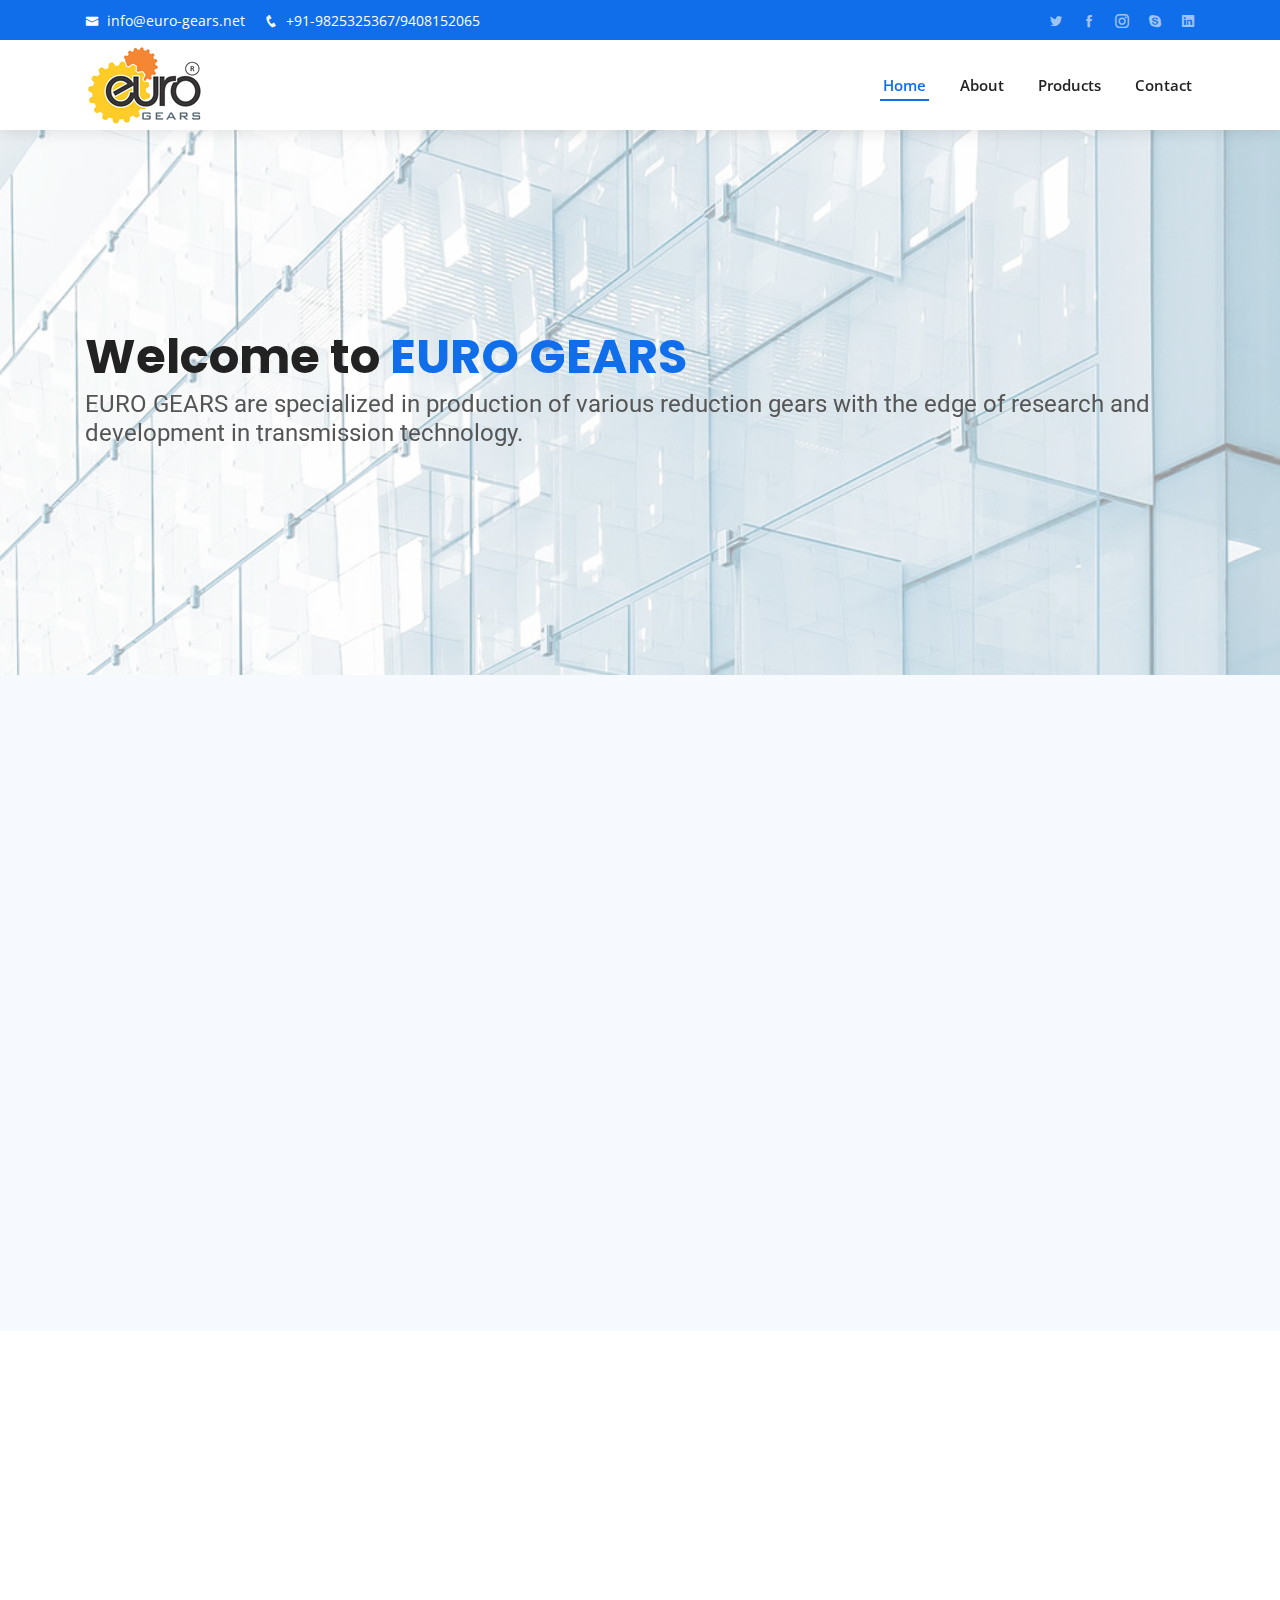
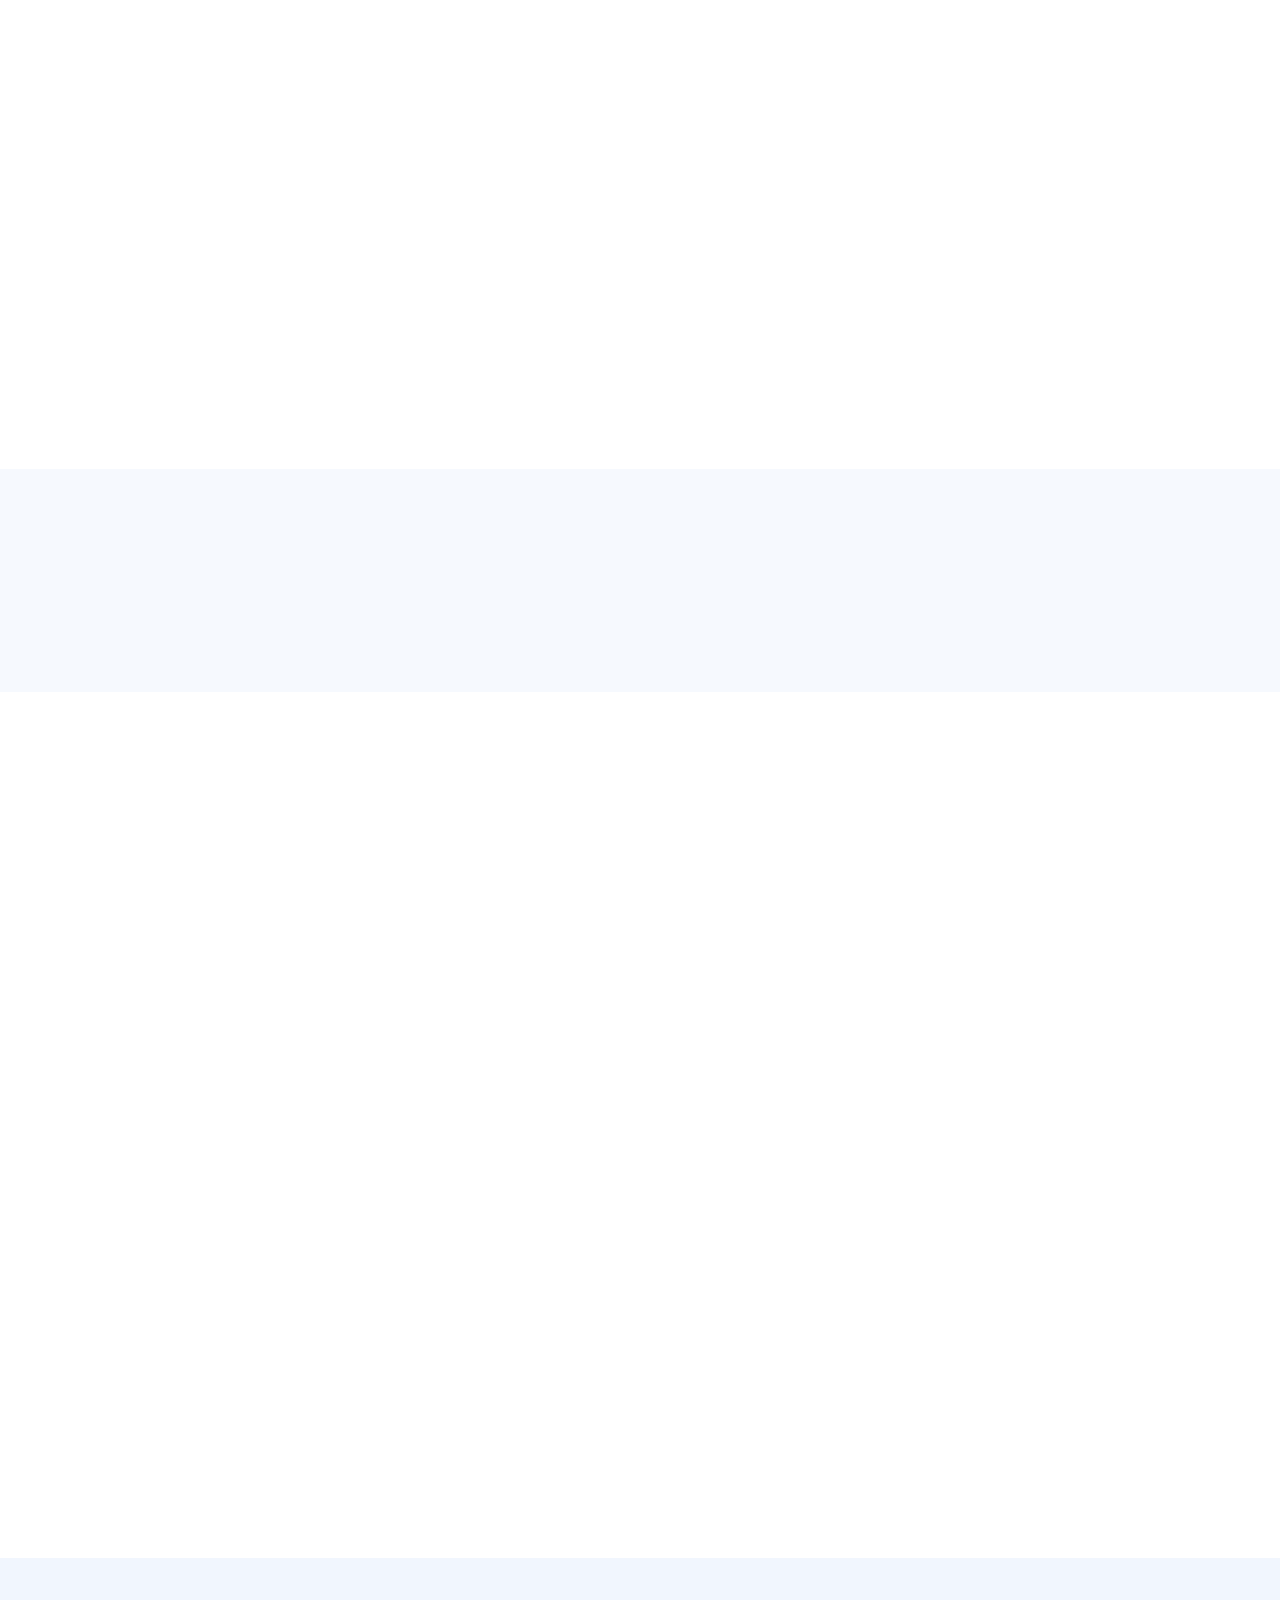
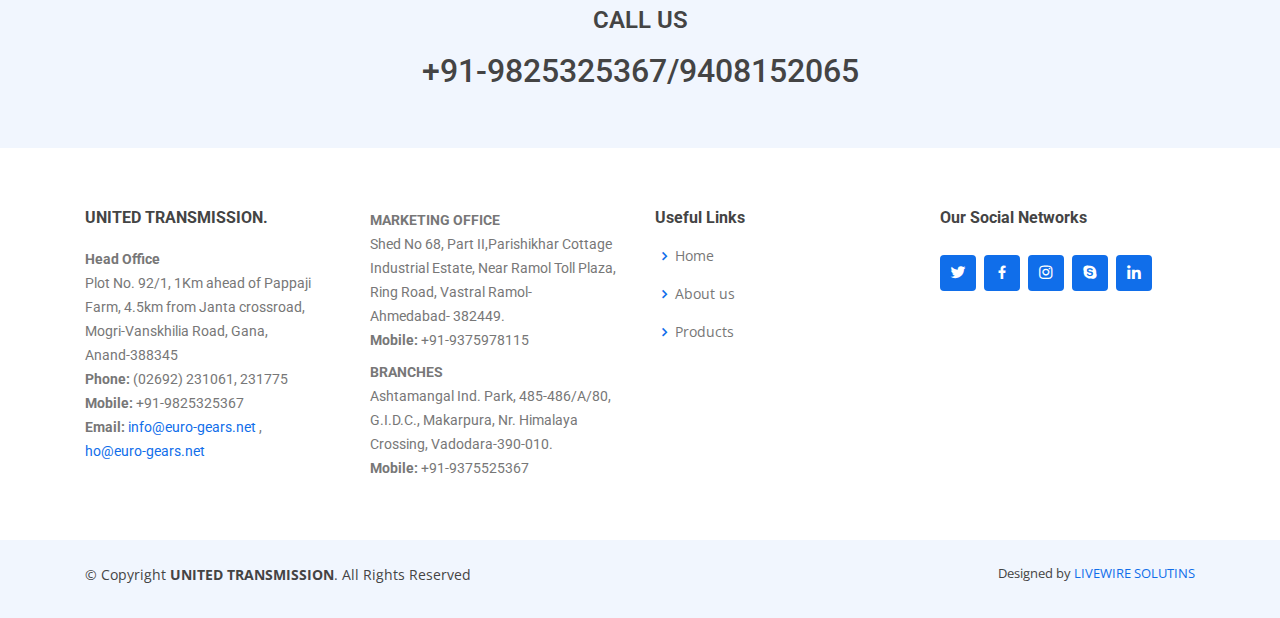
<file: index.html>
<!DOCTYPE html>
<html lang="en">

<head>
  <meta charset="utf-8">
  <meta content="width=device-width, initial-scale=1.0" name="viewport">

  <title>EURO GEARS</title>

  <meta content="" name="description">
  <meta content="" name="keywords">



  <!-- Favicons -->
  <link href="assets/img/favicon.png" rel="icon">
  <link href="assets/img/favicon.png" rel="apple-touch-icon">

  <!-- Google Fonts -->
  <link
    href="https://fonts.googleapis.com/css?family=Open+Sans:300,300i,400,400i,600,600i,700,700i|Roboto:300,300i,400,400i,500,500i,600,600i,700,700i|Poppins:300,300i,400,400i,500,500i,600,600i,700,700i"
    rel="stylesheet">

  <!-- Vendor CSS Files -->
  <link href="assets/vendor/bootstrap/css/bootstrap.min.css" rel="stylesheet">
  <link href="assets/vendor/icofont/icofont.min.css" rel="stylesheet">
  <link href="assets/vendor/boxicons/css/boxicons.min.css" rel="stylesheet">
  <link href="assets/vendor/owl.carousel/assets/owl.carousel.min.css" rel="stylesheet">
  <link href="assets/vendor/venobox/venobox.css" rel="stylesheet">
  <link href="assets/vendor/aos/aos.css" rel="stylesheet">

  <!-- Template Main CSS File -->
  <link href="assets/css/style.css" rel="stylesheet">


  <style>
    .section-title {
      text-align: center;
      padding: 20px 0 10px;
    }

    /* Gradient heading */
    .section-title h2 {
      font-size: 2.2rem;
      font-weight: 700;
      background: linear-gradient(to right, #ff7f50, #ffb347);
      -webkit-background-clip: text;
      -webkit-text-fill-color: transparent;
      position: relative;
      display: inline-block;
      margin-bottom: 15px;
    }

    /* Decorative underline */
    .section-title h2::after {
      content: "";
      display: block;
      width: 60px;
      height: 3px;
      background: linear-gradient(to right, #ff7f50, #ffb347);
      margin: 8px auto 0;
      border-radius: 3px;

    }

    .section-title p {
      color: #555;
      font-size: 1rem;
      line-height: 1.6;
      max-width: 800px;
      margin: 5px auto;
      text-align: justify;
    }

    /* Smooth fade-in effect */
    .section-title {
      opacity: 0;
      transform: translateY(10px);
      animation: fadeInUp 0.7s ease forwards;
    }

    @keyframes fadeInUp {
      to {
        opacity: 1;
        transform: translateY(0);
      }
    }


    /*logo container same size*/
    .portfolio-container {
      display: flex;
      flex-wrap: wrap;
      gap: 20px;
      /* space between items */
      justify-content: center;
    }

    .portfolio-item {
      flex: 0 0 calc(33.333% - 20px);
      /* 3 per row */
      max-width: calc(33.333% - 20px);
      text-align: center;
    }

    .portfolio-item a {
      display: block;
      width: 100%;
      height: 180px;
      /* fixed height for symmetry */
      overflow: hidden;
      border-radius: 8px;
    }

    .portfolio-item img {
      width: 100%;
      height: 100%;
      object-fit: contain;
      /* keeps aspect ratio without cropping */
      background: #fff;
      border: 1px solid #ddd;
      padding: 10px;
    }

    .portfolio-item h5 {
      margin-top: 10px;
      font-size: 1rem;
      font-weight: 600;
      color: #333;
    }

    /* Responsive for smaller screens */
    @media (max-width: 768px) {
      .portfolio-item {
        flex: 0 0 calc(50% - 20px);
        max-width: calc(50% - 20px);
      }
    }

    @media (max-width: 480px) {
      .portfolio-item {
        flex: 0 0 100%;
        max-width: 100%;
      }
    }

    /* portfolio hover effect*/

    .portfolio-item h5 {
      margin-top: 10px;
      font-size: 1.25rem;
      /* slightly bigger than default */
      font-weight: 700;
      /* bold */
      color: #333;
      /* dark gray for readability */
      letter-spacing: 0.5px;
      /* small spacing for elegance */
      transition: color 0.3s ease;
    }

    /*portfolio container hover effect- subtle shadow,scale up*/

    .portfolio-item:hover h5 {
      color: #ff7f50;
      /* changes color on hover */
    }

    .portfolio-item {
      transition: transform 0.3s ease, box-shadow 0.3s ease;
    }

    .portfolio-item:hover {
      transform: scale(1.05);
      box-shadow: 0 8px 20px rgba(0, 0, 0, 0.2);
      cursor: pointer;
    }

    .counter:hover {
  transform: scale(1.1);
  color: #ff7f50; /* Optional: highlight color */
  transition: transform 0.3s ease, color 0.3s ease;
}

#stats {
  padding: 60px 0;
  text-align: center;
}

#stats h5 {
  font-size: 2.5rem;
  margin-bottom: 10px;
}
  </style>
</head>

<body>

  <!-- ======= Top Bar ======= -->
  <div id="topbar" class="d-none d-lg-flex align-items-center fixed-top">
    <div class="container d-flex">
      <div class="contact-info mr-auto">
        <i class="icofont-envelope"></i> <a href="mailto:info@euro-gears.net">info@euro-gears.net</a>
        <i class="icofont-phone"></i> +91-9825325367/9408152065
      </div>
      <div class="social-links">
        <a href="#" class="twitter"><i class="icofont-twitter"></i></a>
        <a href="#" class="facebook"><i class="icofont-facebook"></i></a>
        <a href="#" class="instagram"><i class="icofont-instagram"></i></a>
        <a href="#" class="skype"><i class="icofont-skype"></i></a>
        <a href="#" class="linkedin"><i class="icofont-linkedin"></i></i></a>
      </div>
    </div>
  </div>

  <!-- ======= Header ======= -->
  <header id="header" class="fixed-top">
    <div class="container d-flex align-items-center">

      <h1 class="logo mr-auto"><a href="index.html"><img src="assets/img/logo.png" alt="" /></a></h1>
      <!-- Uncomment below if you prefer to use an image logo -->
      <!-- <a href="index.html" class="logo mr-auto"><img src="assets/img/logo.png" alt=""></a>-->

      <nav class="nav-menu d-none d-lg-block">
        <ul>
          <li class="active"><a href="index.html">Home</a></li>
          <li><a href="aboutus.html">About</a></li>
          <li><a href="products.html">Products</a></li>
          <li><a href="contactus.html">Contact</a></li>

        </ul>
      </nav>
      <!-- nav-menu -->

    </div>
  </header><!-- End Header -->

  <!-- ======= Hero Section ======= -->
  <section id="hero" class="d-flex align-items-center">
    <div class="container" data-aos="zoom-out" data-aos-delay="100">
      <h1>Welcome to <span>EURO GEARS</spa>
      </h1>
      <h2>EURO GEARS are specialized in production of various reduction gears with the edge of research and development
        in transmission technology.</h2>

    </div>
  </section><!-- End Hero -->

  <main id="main">

    <!-- ======= Featured Services Section ======= -->
    <!-- <section id="featured-services" class="featured-services">
      <div class="container" data-aos="fade-up">

        <div class="row">
          <div class="col-md-6 col-lg-3 d-flex align-items-stretch mb-5 mb-lg-0">
            <div class="icon-box" data-aos="fade-up" data-aos-delay="100">
              <div class="icon"><i class="bx bxl-dribbble"></i></div>
              <h4 class="title"><a href="">Lorem Ipsum</a></h4>
              <p class="description">Voluptatum deleniti atque corrupti quos dolores et quas molestias excepturi</p>
            </div>
          </div>

          <div class="col-md-6 col-lg-3 d-flex align-items-stretch mb-5 mb-lg-0">
            <div class="icon-box" data-aos="fade-up" data-aos-delay="200">
              <div class="icon"><i class="bx bx-file"></i></div>
              <h4 class="title"><a href="">Sed ut perspiciatis</a></h4>
              <p class="description">Duis aute irure dolor in reprehenderit in voluptate velit esse cillum dolore</p>
            </div>
          </div>

          <div class="col-md-6 col-lg-3 d-flex align-items-stretch mb-5 mb-lg-0">
            <div class="icon-box" data-aos="fade-up" data-aos-delay="300">
              <div class="icon"><i class="bx bx-tachometer"></i></div>
              <h4 class="title"><a href="">Magni Dolores</a></h4>
              <p class="description">Excepteur sint occaecat cupidatat non proident, sunt in culpa qui officia</p>
            </div>
          </div>

          <div class="col-md-6 col-lg-3 d-flex align-items-stretch mb-5 mb-lg-0">
            <div class="icon-box" data-aos="fade-up" data-aos-delay="400">
              <div class="icon"><i class="bx bx-world"></i></div>
              <h4 class="title"><a href="">Nemo Enim</a></h4>
              <p class="description">At vero eos et accusamus et iusto odio dignissimos ducimus qui blanditiis</p>
            </div>
          </div>

        </div>

      </div>
    </section> -->
    <!-- End Featured Services Section -->

    <!-- ======= About Section ======= -->

    <section id="about" class="about section-bg">
      <div class="container" data-aos="fade-up">

        <!--here comes the style of about section-->



        <div class="section-title">
          <h2>About Us</h2>
          <p><b style="color: #141e3b;">UNITED TRANSMISSION</b> started in 2007 as a partnership firm for trading <u><b style="color: #141e3b;">Power Transmission Products.</b></u> Their
            operations and activities at a glance are...</p>
          <p>Our Chief Director,<u><b style="color: #141e3b;"> Mr. Upnish Raval,</b></u> has 30 years of experience in sales and marketing, with a B.E. in
            Mechanical Engineering, a P.G. Diploma in Business Administration, and a P.G. Diploma in Marketing
            Management. He has also worked for over 11 years in the same field with both Indian and Italian MNCs.</p>
        </div>

         <!----Company Stats-->

  <section id="stats" class="stats section-bg">
  <div class="container" data-aos="zoom-in">



    <div class="row">
      <div class="col-md-3 col-sm-6 col-xs-12 sm-margin-five-bottom sm-padding-ten-left xs-padding-15px-left xs-margin-30px-bottom text-center wow fadeInDown" style="visibility: visible; animation-name: fadeInDown;">
       <!-- <h5 class="text-extra-dark-gray font-weight-600 no-margin timer  alt-font appear" data-speed="1000" data-to="25">25</h5>-->
        <!--<h5 class="counter animate text-extra-dark-gray font-weight-600 no-margin alt-font" data-speed="1000" data-to="30">30</h5>-->
        <h5 class="counter text-extra-dark-gray font-weight-600 no-margin alt-font">30</h5>

        <span class="display-block margin-three-bottom">Years Experience</span>
        <div class="separator-line-verticle-large bg-deep-pink display-inline-block"></div>
      </div>
      <div class="col-md-3 col-sm-6 col-xs-12 sm-margin-five-bottom sm-padding-ten-left xs-padding-15px-left xs-margin-30px-bottom text-center wow fadeInDown" data-wow-delay="0.2s" style="visibility: visible; animation-delay: 0.2s; animation-name: fadeInDown;">
        <!--<h5 class="text-extra-dark-gray font-weight-600 no-margin timer  alt-font appear" data-speed="1000" data-to="950">950</h5>-->
        <h5 class="counter animate text-extra-dark-gray font-weight-600 no-margin alt-font" data-speed="1000" data-to="950">950+</h5>
        <span class="display-block margin-three-bottom">Order Repetition </span>
        <div class="separator-line-verticle-large bg-deep-pink display-inline-block"></div>
      </div>
      <div class="col-md-3 col-sm-6 col-xs-12 xs-margin-seven-bottom sm-padding-ten-left xs-padding-15px-left xs-margin-30px-bottom text-center  wow fadeInDown" data-wow-delay="0.4s" style="visibility: visible; animation-delay: 0.4s; animation-name: fadeInDown;">
        <!--<h5 class="text-extra-dark-gray font-weight-600 no-margin timer  alt-font appear" data-speed="1000" data-to="25">25</h5>-->
        <h5 class="counter animate text-extra-dark-gray font-weight-600 no-margin alt-font" data-speed="1000" data-to="95%">97%</h5>
        <span class="display-block margin-three-bottom">Client's Satisfaction Ratio</span>
        <div class="separator-line-verticle-large bg-deep-pink display-inline-block"></div>
      </div>
        <div class="col-md-3 col-sm-6 col-xs-12 sm-padding-ten-left xs-padding-15px-left text-center wow fadeInDown" data-wow-delay="0.6s" style="visibility: visible; animation-delay: 0.6s; animation-name: fadeInDown;">
        <!--<h5 class="text-extra-dark-gray font-weight-600 no-margin timer  alt-font appear" data-speed="1000" data-to="450">450</h5>-->
        <h5 class="counter animate text-extra-dark-gray font-weight-600 no-margin alt-font" data-speed="1000" data-to="0">95%</h5>
        <span class="display-block margin-three-bottom">Expertise and Tailored Service</span>
        <div class="separator-line-verticle-large bg-deep-pink display-inline-block"></div>
      
      </div>
    </div>

    <!----End Company Stats-->

        <!--<div class="section-title">
          <h2>About Us</h2>
          <p style="width:85%;">UNITED TRANSMISSION started in 2007 as a partnership firm for the trading power transmission products. Their operation and activities at a glance are</p>
          <p style="width:85%;">Our Chief Director Mr. Upnish Raval has a 25 years’ experience in the field of sales marketing with the B.E. Mechanical background, P.G. in Diploma in Business Administration, P.G. Diploma in Marketing Management and had an experience of the same field since last 11years with Indian and Italian MNC.</p>
        </div>

        <div class="row">
          <div class="col-lg-6" data-aos="zoom-out" data-aos-delay="100">
            <img src="assets/img/about.jpg" class="img-fluid" alt="">
          </div>
          <div class="col-lg-6 pt-4 pt-lg-0 content d-flex flex-column justify-content-center" data-aos="fade-up" data-aos-delay="100">
            <p>EURO GEARS are specialized in production of various reduction gears with the edge of research and development in transmission technology. The on going process of research and development has made it possible to introduce advance technology and continuous development to meet marker requirements.</p>
<p>EURO GEARS aluminum alloy housing Gearbox are totally dust proof and oil tight with attractive esthetical look due to silver grey shed protects housing from oxidation. The greater, longer cooling fins in all 6 faces having maximum surface area exposes to atmosphere for improved efficiency and more capability of heat dissipation which is ideal for hot ambient temperature conditions.</p>
<p>Due to robust & compact construction, easy interchangeability of input with standard fasteners', matching surface are perpendicular machined suitable to serve in all operating condition of almost every industries by means of right selection.</p>
<p>The permissible overhung and shock loads achieved by perfect alignment of accurately bored bearing housing for ball and taper roller bearing for worm and worm shaft.</p>
<!-- <p>Case carburized, grounded alloy steel worm shaft ensure a positive oil film and the perfectly hobbed centrifugally casted phosphorus bronze worm wheel assures superior eddiciency and low noise.</p> -->
      </div>
      </div>

      </div>
    </section><!-- End About Section -->




    <!-- ======= Services Section ======= -->
    <!-- <section id="services" class="services">
      <div class="container" data-aos="fade-up">

        <div class="section-title">
          <h2>Services</h2>
          <h3>Check our <span>Services</span></h3>
          <p>Ut possimus qui ut temporibus culpa velit eveniet modi omnis est adipisci expedita at voluptas atque vitae autem.</p>
        </div>

        <div class="row">
          <div class="col-lg-4 col-md-6 d-flex align-items-stretch" data-aos="zoom-in" data-aos-delay="100">
            <div class="icon-box">
              <div class="icon"><i class="bx bxl-dribbble"></i></div>
              <h4><a href="">Lorem Ipsum</a></h4>
              <p>Voluptatum deleniti atque corrupti quos dolores et quas molestias excepturi</p>
            </div>
          </div>

          <div class="col-lg-4 col-md-6 d-flex align-items-stretch mt-4 mt-md-0" data-aos="zoom-in" data-aos-delay="200">
            <div class="icon-box">
              <div class="icon"><i class="bx bx-file"></i></div>
              <h4><a href="">Sed ut perspiciatis</a></h4>
              <p>Duis aute irure dolor in reprehenderit in voluptate velit esse cillum dolore</p>
            </div>
          </div>

          <div class="col-lg-4 col-md-6 d-flex align-items-stretch mt-4 mt-lg-0" data-aos="zoom-in" data-aos-delay="300">
            <div class="icon-box">
              <div class="icon"><i class="bx bx-tachometer"></i></div>
              <h4><a href="">Magni Dolores</a></h4>
              <p>Excepteur sint occaecat cupidatat non proident, sunt in culpa qui officia</p>
            </div>
          </div>

          <div class="col-lg-4 col-md-6 d-flex align-items-stretch mt-4" data-aos="zoom-in" data-aos-delay="100">
            <div class="icon-box">
              <div class="icon"><i class="bx bx-world"></i></div>
              <h4><a href="">Nemo Enim</a></h4>
              <p>At vero eos et accusamus et iusto odio dignissimos ducimus qui blanditiis</p>
            </div>
          </div>

          <div class="col-lg-4 col-md-6 d-flex align-items-stretch mt-4" data-aos="zoom-in" data-aos-delay="200">
            <div class="icon-box">
              <div class="icon"><i class="bx bx-slideshow"></i></div>
              <h4><a href="">Dele cardo</a></h4>
              <p>Quis consequatur saepe eligendi voluptatem consequatur dolor consequuntur</p>
            </div>
          </div>

          <div class="col-lg-4 col-md-6 d-flex align-items-stretch mt-4" data-aos="zoom-in" data-aos-delay="300">
            <div class="icon-box">
              <div class="icon"><i class="bx bx-arch"></i></div>
              <h4><a href="">Divera don</a></h4>
              <p>Modi nostrum vel laborum. Porro fugit error sit minus sapiente sit aspernatur</p>
            </div>
          </div>

        </div>

      </div>
    </section> -->
    <!-- End Services Section -->

    <!-- ======= Testimonials Section ======= -->
    <!-- <section id="testimonials" class="testimonials">
      <div class="container" data-aos="zoom-in">

        <div class="owl-carousel testimonials-carousel">

          <div class="testimonial-item">
            <img src="assets/img/testimonials/testimonials-1.jpg" class="testimonial-img" alt="">
            <h3>Saul Goodman</h3>
            <h4>Ceo &amp; Founder</h4>
            <p>
              <i class="bx bxs-quote-alt-left quote-icon-left"></i>
              Proin iaculis purus consequat sem cure digni ssim donec porttitora entum suscipit rhoncus. Accusantium quam, ultricies eget id, aliquam eget nibh et. Maecen aliquam, risus at semper.
              <i class="bx bxs-quote-alt-right quote-icon-right"></i>
            </p>
          </div>

          <div class="testimonial-item">
            <img src="assets/img/testimonials/testimonials-2.jpg" class="testimonial-img" alt="">
            <h3>Sara Wilsson</h3>
            <h4>Designer</h4>
            <p>
              <i class="bx bxs-quote-alt-left quote-icon-left"></i>
              Export tempor illum tamen malis malis eram quae irure esse labore quem cillum quid cillum eram malis quorum velit fore eram velit sunt aliqua noster fugiat irure amet legam anim culpa.
              <i class="bx bxs-quote-alt-right quote-icon-right"></i>
            </p>
          </div>

          <div class="testimonial-item">
            <img src="assets/img/testimonials/testimonials-3.jpg" class="testimonial-img" alt="">
            <h3>Jena Karlis</h3>
            <h4>Store Owner</h4>
            <p>
              <i class="bx bxs-quote-alt-left quote-icon-left"></i>
              Enim nisi quem export duis labore cillum quae magna enim sint quorum nulla quem veniam duis minim tempor labore quem eram duis noster aute amet eram fore quis sint minim.
              <i class="bx bxs-quote-alt-right quote-icon-right"></i>
            </p>
          </div>

          <div class="testimonial-item">
            <img src="assets/img/testimonials/testimonials-4.jpg" class="testimonial-img" alt="">
            <h3>Matt Brandon</h3>
            <h4>Freelancer</h4>
            <p>
              <i class="bx bxs-quote-alt-left quote-icon-left"></i>
              Fugiat enim eram quae cillum dolore dolor amet nulla culpa multos export minim fugiat minim velit minim dolor enim duis veniam ipsum anim magna sunt elit fore quem dolore labore illum veniam.
              <i class="bx bxs-quote-alt-right quote-icon-right"></i>
            </p>
          </div>

          <div class="testimonial-item">
            <img src="assets/img/testimonials/testimonials-5.jpg" class="testimonial-img" alt="">
            <h3>John Larson</h3>
            <h4>Entrepreneur</h4>
            <p>
              <i class="bx bxs-quote-alt-left quote-icon-left"></i>
              Quis quorum aliqua sint quem legam fore sunt eram irure aliqua veniam tempor noster veniam enim culpa labore duis sunt culpa nulla illum cillum fugiat legam esse veniam culpa fore nisi cillum quid.
              <i class="bx bxs-quote-alt-right quote-icon-right"></i>
            </p>
          </div>

        </div>

      </div>
    </section> -->
    <!-- End Testimonials Section -->

    <!-- ======= Portfolio Section ======= -->
    <section id="portfolio" class="portfolio">
      <div class="container" data-aos="fade-up">

        <div class="section-title">
          <h2>Products</h2>

        </div>


        <div class="row portfolio-container" data-aos="fade-up" data-aos-delay="200">
          <div class="col-lg-4 col-md-6 portfolio-item filter-web text-center">
            <a href="productscrompton.html"> <img src="assets/img/portfolio/client-2.png"
                class="img-fluid img-thumbnail" alt="" /></a>
            <h5 class="text-center">Crompton</h5>
          </div>

          <div class="col-lg-4 col-md-6 portfolio-item filter-app text-center">
            <a href="productseuro.html"> <img src="assets/img/portfolio/client-3.png" class="img-fluid img-thumbnail"
                alt=""></a>
            <h5 class="text-center">Euro Gears</h5>
          </div>
          <div class="col-lg-4 col-md-6 portfolio-item filter-app text-center">
            <a href="productssiemens.html"> <img src="assets/img/portfolio/client-1.png" class="img-fluid img-thumbnail"
                alt=""></a>
            <h5 class="text-center">Siemens</h5>
          </div>
          <div class="col-lg-4 col-md-6 portfolio-item filter-app text-center">
            <a href="#"> <img src="assets/img/portfolio/product-4.png" class="img-fluid img-thumbnail" alt=""></a>
            <h5 class="text-center">Power Build </h5>
          </div>
          <div class="col-lg-4 col-md-6 portfolio-item filter-app text-center">
            <a href="#"> <img src="assets/img/portfolio/product-5.png" class="img-fluid img-thumbnail" alt=""></a>
            <h5 class="text-center">Flender/Siemens </h5>
          </div>





        </div>

      </div>
    </section>
    <!-- End Portfolio Section -->
    <!-- ======= Clients Section ======= -->
    <section id="clients" class="clients section-bg">
      <div class="container" data-aos="zoom-in">
        <div class="section-title">
          <h2>Our Clients</h2>
          <!-- <h3>Check our <span>Portfolio</span></h3>
      <p>Ut possimus qui ut temporibus culpa velit eveniet modi omnis est adipisci expedita at voluptas atque vitae autem.</p> -->
        </div>
        <div class="row">

          <div class="col-lg-2 col-md-4 col-6 d-flex align-items-center justify-content-center">
            <img src="assets/img/clients/amul-logo.jpeg" class="img-fluid" alt="">
          </div>

          <div class="col-lg-2 col-md-4 col-6 d-flex align-items-center justify-content-center">
            <img src="assets/img/clients/radicon-pbl-logo.png" class="img-fluid" alt="">
          </div>

          <div class="col-lg-2 col-md-4 col-6 d-flex align-items-center justify-content-center">
            <img src="assets/img/clients/revomac-logo.jpeg" class="img-fluid" alt="">
          </div>

          <div class="col-lg-2 col-md-4 col-6 d-flex align-items-center justify-content-center">
            <img src="assets/img/clients/4.jpg" class="img-fluid" alt="">
          </div>
          <div class="col-lg-2 col-md-4 col-6 d-flex align-items-center justify-content-center">
            <img src="assets/img/clients/Rabatex-Logo.png" class="img-fluid" alt="">
          </div>
          <div class="col-lg-2 col-md-4 col-6 d-flex align-items-center justify-content-center">
            <img src="assets/img/clients/6.jpg" class="img-fluid" alt="">
          </div>
          <!-- <div class="col-lg-2 col-md-4 col-6 d-flex align-items-center justify-content-center">
        <img src="assets/img/clients/7.png" class="img-fluid" alt="">
      </div>
      <div class="col-lg-2 col-md-4 col-6 d-flex align-items-center justify-content-center">
        <img src="assets/img/clients/8.png" class="img-fluid" alt="">
      </div> -->


        </div>

      </div>
    </section>
    <!-- End Clients Section -->


    <!-- ======= Contact Section ======= -->
    <section id="contact" class="contact">
      <div class="container" data-aos="fade-up">

        <div class="section-title">
          <h2>Contact Us</h2>
          <!-- <h3><span>Contact Us</span></h3>
          <p>Ut possimus qui ut temporibus culpa velit eveniet modi omnis est adipisci expedita at voluptas atque vitae autem.</p> -->
        </div>

        <div class="row" data-aos="fade-up" data-aos-delay="100">
          <div class="col-lg-6">
            <div class="info-box mb-4">
              <i class="bx bx-map"></i>
              <h3>Our Address</h3>
              <p>Plot No. 92/1, 1Km ahead of Pappaji<br> Farm, 4.5km from Janta crossroad,<br>Mogri-Vanskhilia Road, Gana,br></p>
            </div>
          </div>

          <div class="col-lg-3 col-md-6">
            <div class="info-box  mb-4">
              <i class="bx bx-envelope"></i>
              <h3>Email Us</h3>
              <p>info@euro-gears.net</p>
            </div>
          </div>

          <div class="col-lg-3 col-md-6">
            <div class="info-box  mb-4">
              <i class="bx bx-phone-call"></i>
              <h3>Call Us</h3>
              <p>+91-9825325367/9408152065</p>
            </div>
          </div>

        </div>

        <div class="row" data-aos="fade-up" data-aos-delay="100">

          <div class="col-lg-6 ">

            <iframe class="mb-4 mb-lg-0"
              src="https://www.google.com/maps/embed?pb=!1m18!1m12!1m3!1d3685.9165223551654!2d72.92154331495837!3d22.50731498521641!2m3!1f0!2f0!3f0!3m2!1i1024!2i768!4f13.1!3m3!1m2!1s0x395e4deac00a9a59%3A0xb924d78464790ac5!2sUnited%20transmission!5e0!3m2!1sen!2sin!4v1635872797760!5m2!1sen!2sin"
              frameborder="0" style="border:0; width: 100%; height: 384px;" allowfullscreen></iframe>
          </div>

          <div class="col-lg-6">
            <form action="forms/contact.php" method="post" role="form" class="php-email-form">
              <div class="form-row">
                <div class="col form-group">
                  <input type="text" name="name" class="form-control" id="name" placeholder="Your Name"
                    data-rule="minlen:4" data-msg="Please enter at least 4 chars" />
                  <div class="validate"></div>
                </div>
                <div class="col form-group">
                  <input type="email" class="form-control" name="email" id="email" placeholder="Your Email"
                    data-rule="email" data-msg="Please enter a valid email" />
                  <div class="validate"></div>
                </div>
              </div>
              <div class="form-group">
                <input type="text" class="form-control" name="subject" id="subject" placeholder="Subject"
                  data-rule="minlen:4" data-msg="Please enter at least 8 chars of subject" />
                <div class="validate"></div>
              </div>
              <div class="form-group">
                <textarea class="form-control" name="message" rows="5" data-rule="required"
                  data-msg="Please write something for us" placeholder="Message"></textarea>
                <div class="validate"></div>
              </div>
              <div class="mb-3">
                <div class="loading">Loading</div>
                <div class="error-message"></div>
                <div class="sent-message">Your message has been sent. Thank you!</div>
              </div>
              <div class="text-center"><button type="submit">Send Message</button></div>
            </form>
          </div>

        </div>

      </div>
    </section><!-- End Contact Section -->

  </main><!-- End #main -->

  <!-- ======= Footer ======= -->
  <footer id="footer">

    <div class="footer-newsletter">
      <div class="container">
        <div class="row justify-content-center">
          <div class="col-lg-6">
            <h4>CALL US</h4>
            <H2>+91-9825325367/9408152065</H2>
            <!-- <p>Tamen quem nulla quae legam multos aute sint culpa legam noster magna</p>
            <form action="" method="post">
              <input type="email" name="email"><input type="submit" value="Subscribe">
            </form> -->
          </div>
        </div>
      </div>
    </div>

    <div class="footer-top">
      <div class="container">
        <div class="row">

          <div class="col-lg-3 col-md-6 footer-contact">
            <h4>UNITED TRANSMISSION<span>.</span></h4>
            <p>
              <strong>Head Office</strong><br>
              Plot No. 92/1, 1Km ahead of Pappaji Farm, 4.5km from
              Janta crossroad, Mogri-Vanskhilia Road, Gana, <br>Anand-388345
            </p>
            <p>
              <!-- 1, Naxatra, Jain Society,<br> Bhalej Road, ANAND-388001.<br><br> -->
              <strong>Phone:</strong> (02692) 231061, 231775<br>
              <strong>Mobile:</strong> +91-9825325367<br>
              <strong>Email:</strong> <a href="mailto:info@euro-gears.net">info@euro-gears.net</a> , <br> <a
                href="mailto:ho@euro-gears.net">ho@euro-gears.net</a><br>
            </p>


          </div>
          <div class="col-lg-3 col-md-6 footer-contact">
            <p>
              <strong>MARKETING OFFICE</strong><br>
              Shed No 68, Part II,Parishikhar Cottage Industrial Estate, Near Ramol Toll Plaza, Ring Road, Vastral
              Ramol- <br> Ahmedabad- 382449.
              <br>
              <strong>Mobile:</strong> +91-9375978115<br>
            </p>

            <p class="mt-2">
              <strong>BRANCHES</strong><br>
              Ashtamangal Ind. Park, 485-486/A/80, G.I.D.C., Makarpura, Nr. Himalaya Crossing, Vadodara-390-010.
              <br>
              <strong>Mobile:</strong> +91-9375525367<br>
            </p>
          </div>

          <div class="col-lg-3 col-md-6 footer-links">
            <h4>Useful Links</h4>
            <ul>
              <li><i class="bx bx-chevron-right"></i> <a href="index.html">Home</a></li>
              <li><i class="bx bx-chevron-right"></i> <a href="aboutus.html">About us</a></li>
              <li><i class="bx bx-chevron-right"></i> <a href="products.html">Products</a></li>

            </ul>
          </div>

          <!-- <div class="col-lg-3 col-md-6 footer-links">
            <h4>Our Services</h4>
            <ul>
              <li><i class="bx bx-chevron-right"></i> <a href="#">Web Design</a></li>
              <li><i class="bx bx-chevron-right"></i> <a href="#">Web Development</a></li>
              <li><i class="bx bx-chevron-right"></i> <a href="#">Product Management</a></li>
              <li><i class="bx bx-chevron-right"></i> <a href="#">Marketing</a></li>
              <li><i class="bx bx-chevron-right"></i> <a href="#">Graphic Design</a></li>
            </ul>
          </div> -->

          <div class="col-lg-3 col-md-6 footer-links">
            <h4>Our Social Networks</h4>
            <!-- <p>Cras fermentum odio eu feugiat lide par naso tierra videa magna derita valies</p> -->
            <div class="social-links mt-3">
              <a href="#" class="twitter"><i class="bx bxl-twitter"></i></a>
              <a href="#" class="facebook"><i class="bx bxl-facebook"></i></a>
              <a href="#" class="instagram"><i class="bx bxl-instagram"></i></a>
              <a href="#" class="google-plus"><i class="bx bxl-skype"></i></a>
              <a href="#" class="linkedin"><i class="bx bxl-linkedin"></i></a>
            </div>
          </div>

        </div>
      </div>
    </div>

    <div class="container py-4">
      <div class="copyright">
        &copy; Copyright <strong><span>UNITED TRANSMISSION</span></strong>. All Rights Reserved
      </div>
      <div class="credits">
        Designed by <a href="#">LIVEWIRE SOLUTINS</a>
      </div>
    </div>
  </footer><!-- End Footer -->

  <div id="preloader"></div>
  <a href="#" class="back-to-top"><i class="icofont-simple-up"></i></a>

  <!-- Vendor JS Files -->
  <script src="assets/vendor/jquery/jquery.min.js"></script>
  <script src="assets/vendor/bootstrap/js/bootstrap.bundle.min.js"></script>
  <script src="assets/vendor/jquery.easing/jquery.easing.min.js"></script>
  <script src="assets/vendor/php-email-form/validate.js"></script>
  <script src="assets/vendor/waypoints/jquery.waypoints.min.js"></script>
  <script src="assets/vendor/counterup/counterup.min.js"></script>
  <script src="assets/vendor/owl.carousel/owl.carousel.min.js"></script>
  <script src="assets/vendor/isotope-layout/isotope.pkgd.min.js"></script>
  <script src="assets/vendor/venobox/venobox.min.js"></script>
  <script src="assets/vendor/aos/aos.js"></script>

  <!-- Template Main JS File -->
  <script src="assets/js/main.js"></script>

</body>

</html>
</file>
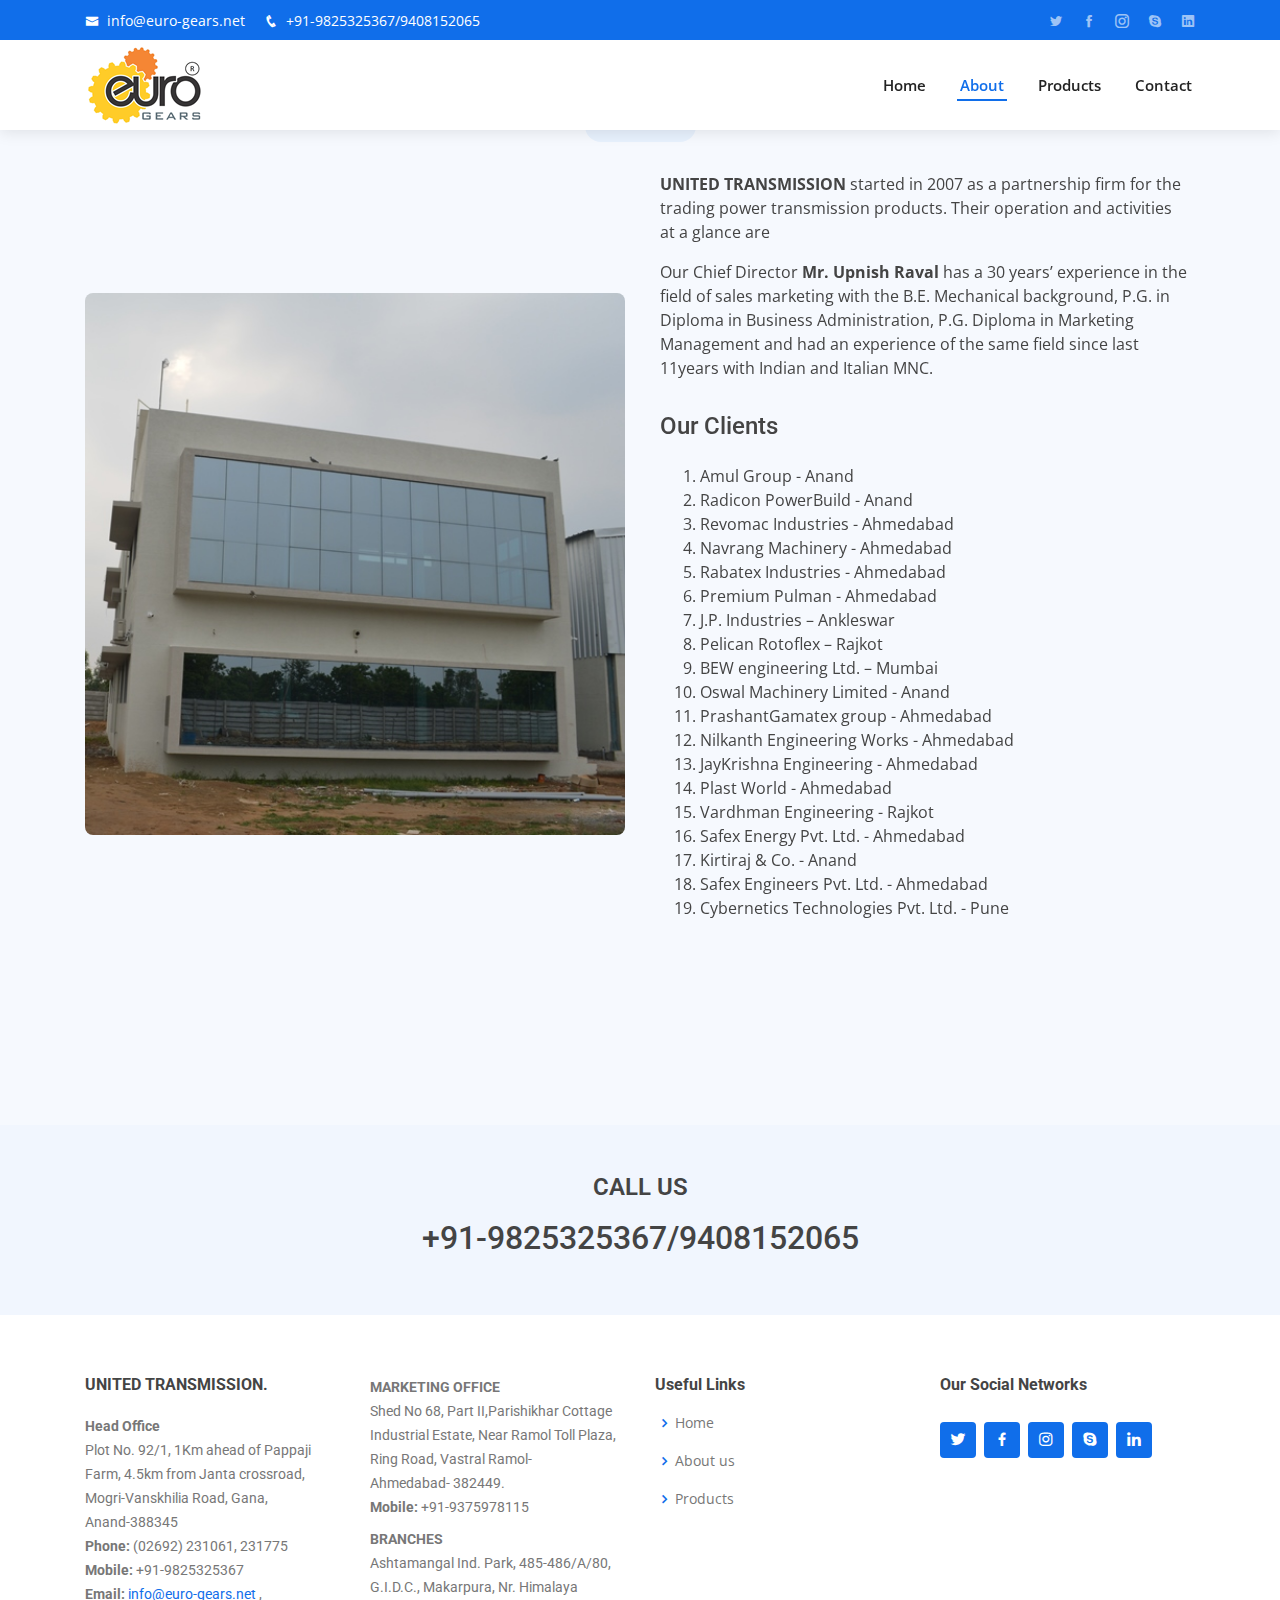
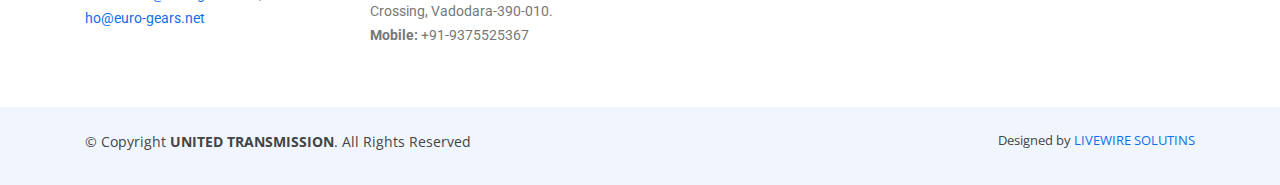
<file: aboutus.html>
<!DOCTYPE html>
<html lang="en">

<head>
  <style>
    /* Make image and content align vertically in the middle */
#about .row {
  display: flex;
  align-items: center; /* vertical centering */
}

#about .col-lg-6 img {
  width: 100%;
  height: auto;
  object-fit: cover; /* Keeps proportions but fills space */
  border-radius: 8px; /* Optional rounded corners */
}

/* Optional: Equal padding for better symmetry */
#about .content {
  padding: 20px;
}

  </style>
  <meta charset="utf-8">
  <meta content="width=device-width, initial-scale=1.0" name="viewport">

  <title>EURO GEARS</title>
  <meta content="" name="description">
  <meta content="" name="keywords">

  <!-- Favicons -->
  <link href="assets/img/favicon.png" rel="icon">
  <link href="assets/img/favicon.png" rel="apple-touch-icon">

  <!-- Google Fonts -->
  <link href="https://fonts.googleapis.com/css?family=Open+Sans:300,300i,400,400i,600,600i,700,700i|Roboto:300,300i,400,400i,500,500i,600,600i,700,700i|Poppins:300,300i,400,400i,500,500i,600,600i,700,700i" rel="stylesheet">

  <!-- Vendor CSS Files -->
  <link href="assets/vendor/bootstrap/css/bootstrap.min.css" rel="stylesheet">
  <link href="assets/vendor/icofont/icofont.min.css" rel="stylesheet">
  <link href="assets/vendor/boxicons/css/boxicons.min.css" rel="stylesheet">
  <link href="assets/vendor/owl.carousel/assets/owl.carousel.min.css" rel="stylesheet">
  <link href="assets/vendor/venobox/venobox.css" rel="stylesheet">
  <link href="assets/vendor/aos/aos.css" rel="stylesheet">

  <!-- Template Main CSS File -->
  <link href="assets/css/style.css" rel="stylesheet">

  
</head>

<body>

  <!-- ======= Top Bar ======= -->
  <div id="topbar" class="d-none d-lg-flex align-items-center fixed-top">
    <div class="container d-flex">
      <div class="contact-info mr-auto">
        <i class="icofont-envelope"></i> <a href="mailto:info@euro-gears.net">info@euro-gears.net</a>
        <i class="icofont-phone"></i> +91-9825325367/9408152065
      </div>
      <div class="social-links">
        <a href="#" class="twitter"><i class="icofont-twitter"></i></a>
        <a href="#" class="facebook"><i class="icofont-facebook"></i></a>
        <a href="#" class="instagram"><i class="icofont-instagram"></i></a>
        <a href="#" class="skype"><i class="icofont-skype"></i></a>
        <a href="#" class="linkedin"><i class="icofont-linkedin"></i></i></a>
      </div>
    </div>
  </div>

  <!-- ======= Header ======= -->
  <header id="header" class="fixed-top">
    <div class="container d-flex align-items-center">

      <h1 class="logo mr-auto"><a href="index.html"><img src="assets/img/logo.png" alt="" /></a></h1>
      <!-- Uncomment below if you prefer to use an image logo -->
      <!-- <a href="index.html" class="logo mr-auto"><img src="assets/img/logo.png" alt=""></a>-->

      <nav class="nav-menu d-none d-lg-block">
        <ul>
          <li><a href="index.html">Home</a></li>
          <li class="active"><a href="aboutus.html">About</a></li>
          <li><a href="products.html">Products</a></li>
          <li><a href="Contactus.html">Contact</a></li>
    </ul>
      </nav><!-- .nav-menu -->

    </div>
  </header><!-- End Header -->



  <main id="main">

    

    <!-- ======= About Section ======= -->
    <section id="about" class="about section-bg" style="margin-top: 50px;">
      <div class="container" data-aos="fade-up">

        <div class="section-title">
          <h2>About Us</h2>
          </div>

        <div class="row">
          <div class="col-lg-6" data-aos="zoom-out" data-aos-delay="100">
            <img src="assets/img/about.jpg" class="img-fluid" alt="">
          </div>
          <div class="col-lg-6 pt-4 pt-lg-0 content d-flex flex-column" data-aos="fade-up" data-aos-delay="100">
            <p><strong>UNITED TRANSMISSION</strong> started in 2007 as a partnership firm for the trading power transmission products. Their operation and activities at a glance are</p>
          <p >Our Chief Director <strong>Mr. Upnish Raval</strong> has a 30 years’ experience in the field of sales marketing with the B.E. Mechanical background, P.G. in Diploma in Business Administration, P.G. Diploma in Marketing Management and had an experience of the same field since last 11years with Indian and Italian MNC.</p>
          <p>
           <h4 class="clients-title">Our Clients</h4>

          </p>
          <ol>
            <li>Amul Group - Anand</li>
 <li>Radicon PowerBuild - Anand</li>
 <li>Revomac Industries - Ahmedabad</li>
 <li>Navrang Machinery - Ahmedabad</li>
 <li>Rabatex Industries - Ahmedabad</li>
 <li>Premium Pulman - Ahmedabad</li>
 <li>J.P. Industries – Ankleswar</li>
 <li>Pelican Rotoflex – Rajkot</li>
 <li>BEW engineering Ltd. – Mumbai</li>
 <li>Oswal Machinery Limited - Anand</li>
 <li>PrashantGamatex group - Ahmedabad</li>
 <li>Nilkanth Engineering Works - Ahmedabad</li>
 <li>JayKrishna Engineering - Ahmedabad</li>
 <li>Plast World - Ahmedabad</li>
 <li>Vardhman Engineering - Rajkot</li>
 <li>Safex Energy Pvt. Ltd. - Ahmedabad</li>
 <li>Kirtiraj & Co. - Anand</li>
 <li>Safex Engineers Pvt. Ltd. - Ahmedabad</li>
 <li>Cybernetics Technologies Pvt. Ltd. - Pune</li>
          </ol>
        <!--     <p>EURO GEARS are specialized in production of various reduction gears with the edge of research and development in transmission technology. The on going process of research and development has made it possible to introduce advance technology and continuous development to meet marker requirements.</p>
<p>EURO GEARS aluminum alloy housing Gearbox are totally dust proof and oil tight with attractive esthetical look due to silver grey shed protects housing from oxidation. The greater, longer cooling fins in all 6 faces having maximum surface area exposes to atmosphere for improved efficiency and more capability of heat dissipation which is ideal for hot ambient temperature conditions.</p>
<p>Due to robust & compact construction, easy interchangeability of input with standard fasteners', matching surface are perpendicular machined suitable to serve in all operating condition of almost every industries by means of right selection.</p> -->
<!-- <p>The permissible overhung and shock loads achieved by perfect alignment of accurately bored bearing housing for ball and taper roller bearing for worm and worm shaft.</p> -->
<!-- <p>Case carburized, grounded alloy steel worm shaft ensure a positive oil film and the perfectly hobbed centrifugally casted phosphorus bronze worm wheel assures superior eddiciency and low noise.</p> -->
          </div>
        </div>

      </div>
    </section><!-- End About Section -->
  




    
    <!-- ======= Clients Section ======= -->
    <section id="clients" class="clients section-bg">
      <div class="container" data-aos="zoom-in">

        <div class="row">

          <div class="col-lg-2 col-md-4 col-6 d-flex align-items-center justify-content-center">
            <img src="assets/img/clients/amul-logo.jpeg" class="img-fluid" alt="">
          </div>

          <div class="col-lg-2 col-md-4 col-6 d-flex align-items-center justify-content-center">
            <img src="assets/img/clients/radicon-pbl-logo.png" class="img-fluid" alt="">
          </div>

          <div class="col-lg-2 col-md-4 col-6 d-flex align-items-center justify-content-center">
            <img src="assets/img/clients/revomac-logo.jpeg" class="img-fluid" alt="">
          </div>

          <div class="col-lg-2 col-md-4 col-6 d-flex align-items-center justify-content-center">
            <img src="assets/img/clients/4.jpg" class="img-fluid" alt="">
          </div>
          <div class="col-lg-2 col-md-4 col-6 d-flex align-items-center justify-content-center">
            <img src="assets/img/clients/Rabatex-Logo.png" class="img-fluid" alt="">
          </div>
          <div class="col-lg-2 col-md-4 col-6 d-flex align-items-center justify-content-center">
            <img src="assets/img/clients/6.jpg" class="img-fluid" alt="">
          </div>
          <!-- <div class="col-lg-2 col-md-4 col-6 d-flex align-items-center justify-content-center">
            <img src="assets/img/clients/7.png" class="img-fluid" alt="">
          </div>
          <div class="col-lg-2 col-md-4 col-6 d-flex align-items-center justify-content-center">
            <img src="assets/img/clients/8.png" class="img-fluid" alt="">
          </div> -->
        

        </div>

      </div>
    </section>
    <!-- End Clients Section -->
  



   



  



  </main><!-- End #main -->

  <!-- ======= Footer ======= -->
  <footer id="footer">

    <div class="footer-newsletter">
      <div class="container">
        <div class="row justify-content-center">
          <div class="col-lg-6">
            <h4>CALL US</h4>
            <H2>+91-9825325367/9408152065</H2>
            <!-- <p>Tamen quem nulla quae legam multos aute sint culpa legam noster magna</p>
            <form action="" method="post">
              <input type="email" name="email"><input type="submit" value="Subscribe">
            </form> -->
          </div>
        </div>
      </div>
    </div>

    <div class="footer-top">
      <div class="container">
        <div class="row">

          <div class="col-lg-3 col-md-6 footer-contact">
            <h4>UNITED TRANSMISSION<span>.</span></h4>
            <p>
              <strong>Head Office</strong><br>
              Plot No. 92/1, 1Km ahead of Pappaji Farm, 4.5km from 
              Janta crossroad, Mogri-Vanskhilia Road, Gana, <br>Anand-388345 
            </p>
            <p>
              <!-- 1, Naxatra, Jain Society,<br> Bhalej Road, ANAND-388001.<br><br> -->
              <strong>Phone:</strong> (02692) 231061, 231775<br>
              <strong>Mobile:</strong> +91-9825325367<br>
              <strong>Email:</strong> <a href="mailto:info@euro-gears.net">info@euro-gears.net</a> , <br> <a href="mailto:ho@euro-gears.net">ho@euro-gears.net</a><br>
            </p>
          
           
          </div>
          <div class="col-lg-3 col-md-6 footer-contact">
            <p>
              <strong>MARKETING OFFICE</strong><br>
              Shed No 68, Part II,Parishikhar Cottage Industrial Estate, Near Ramol Toll Plaza, Ring Road, Vastral Ramol- <br> Ahmedabad- 382449.
              <br>
              <strong>Mobile:</strong> +91-9375978115<br>
            </p>

            <p class="mt-2">
              <strong>BRANCHES</strong><br>
              Ashtamangal Ind. Park, 485-486/A/80, G.I.D.C., Makarpura, Nr. Himalaya Crossing, Vadodara-390-010.
              <br>
              <strong>Mobile:</strong> +91-9375525367<br>
            </p>
          </div>

          <div class="col-lg-3 col-md-6 footer-links">
            <h4>Useful Links</h4>
            <ul>
              <li><i class="bx bx-chevron-right"></i> <a href="index.html">Home</a></li>
              <li><i class="bx bx-chevron-right"></i> <a href="aboutus.html">About us</a></li>
              <li><i class="bx bx-chevron-right"></i> <a href="products.html">Products</a></li>
              
            </ul>
          </div>

          <!-- <div class="col-lg-3 col-md-6 footer-links">
            <h4>Our Services</h4>
            <ul>
              <li><i class="bx bx-chevron-right"></i> <a href="#">Web Design</a></li>
              <li><i class="bx bx-chevron-right"></i> <a href="#">Web Development</a></li>
              <li><i class="bx bx-chevron-right"></i> <a href="#">Product Management</a></li>
              <li><i class="bx bx-chevron-right"></i> <a href="#">Marketing</a></li>
              <li><i class="bx bx-chevron-right"></i> <a href="#">Graphic Design</a></li>
            </ul>
          </div> -->

          <div class="col-lg-3 col-md-6 footer-links">
            <h4>Our Social Networks</h4>
            <!-- <p>Cras fermentum odio eu feugiat lide par naso tierra videa magna derita valies</p> -->
            <div class="social-links mt-3">
              <a href="#" class="twitter"><i class="bx bxl-twitter"></i></a>
              <a href="#" class="facebook"><i class="bx bxl-facebook"></i></a>
              <a href="#" class="instagram"><i class="bx bxl-instagram"></i></a>
              <a href="#" class="google-plus"><i class="bx bxl-skype"></i></a>
              <a href="#" class="linkedin"><i class="bx bxl-linkedin"></i></a>
            </div>
          </div>

        </div>
      </div>
    </div>

    <div class="container py-4">
      <div class="copyright">
        &copy; Copyright <strong><span>UNITED TRANSMISSION</span></strong>. All Rights Reserved
      </div>
      <div class="credits">
        Designed by <a href="#">LIVEWIRE SOLUTINS</a>
      </div>
    </div>
  </footer><!-- End Footer -->

  <div id="preloader"></div>
  <a href="#" class="back-to-top"><i class="icofont-simple-up"></i></a>

  <!-- Vendor JS Files -->
  <script src="assets/vendor/jquery/jquery.min.js"></script>
  <script src="assets/vendor/bootstrap/js/bootstrap.bundle.min.js"></script>
  <script src="assets/vendor/jquery.easing/jquery.easing.min.js"></script>
  <script src="assets/vendor/php-email-form/validate.js"></script>
  <script src="assets/vendor/waypoints/jquery.waypoints.min.js"></script>
  <script src="assets/vendor/counterup/counterup.min.js"></script>
  <script src="assets/vendor/owl.carousel/owl.carousel.min.js"></script>
  <script src="assets/vendor/isotope-layout/isotope.pkgd.min.js"></script>
  <script src="assets/vendor/venobox/venobox.min.js"></script>
  <script src="assets/vendor/aos/aos.js"></script>

  <!-- Template Main JS File -->
  <script src="assets/js/main.js"></script>

</body>

</html>
</file>
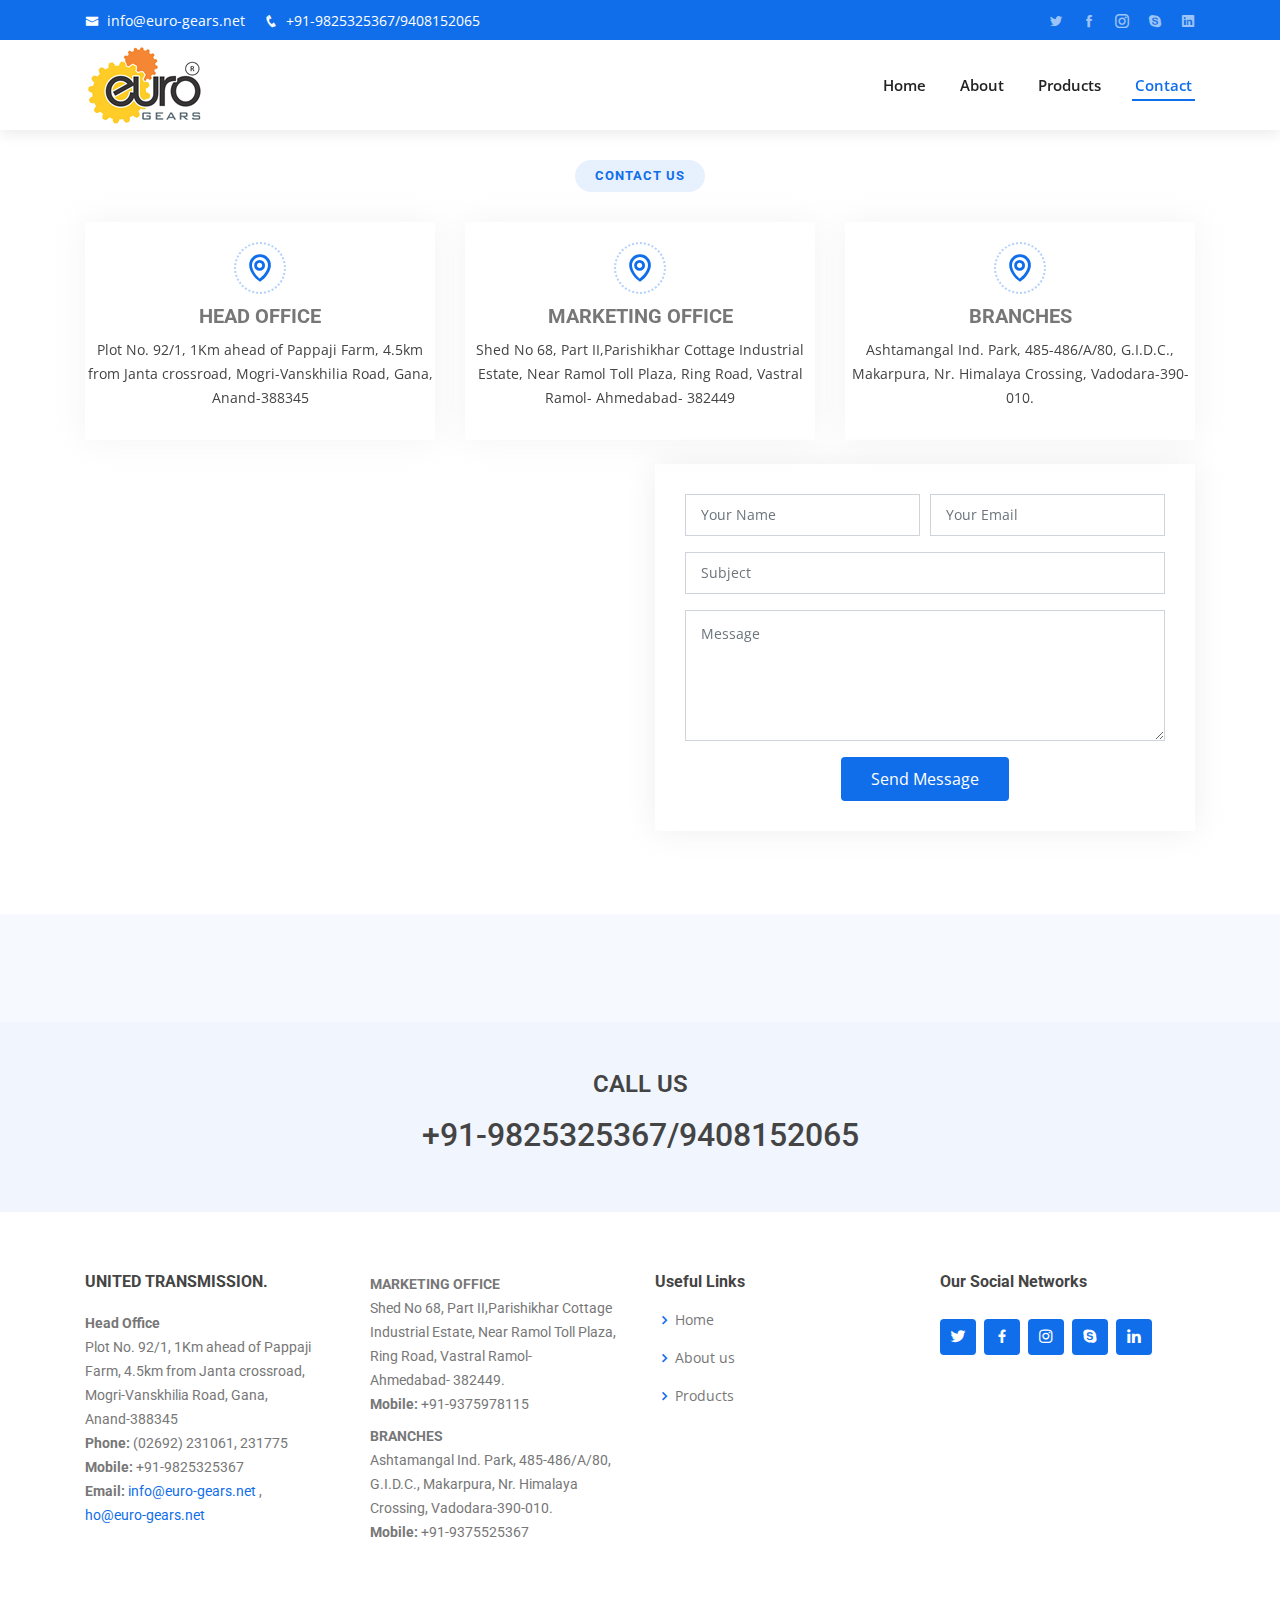
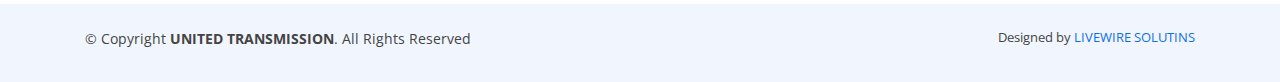
<file: Contactus.html>
<!DOCTYPE html>
<html lang="en">

<head>
  <meta charset="utf-8">
  <meta content="width=device-width, initial-scale=1.0" name="viewport">

  <title>EURO GEARS</title>
  <meta content="" name="description">
  <meta content="" name="keywords">

  <!-- Favicons -->
  <link href="assets/img/favicon.png" rel="icon">
  <link href="assets/img/favicon.png" rel="apple-touch-icon">

  <!-- Google Fonts -->
  <link href="https://fonts.googleapis.com/css?family=Open+Sans:300,300i,400,400i,600,600i,700,700i|Roboto:300,300i,400,400i,500,500i,600,600i,700,700i|Poppins:300,300i,400,400i,500,500i,600,600i,700,700i" rel="stylesheet">

  <!-- Vendor CSS Files -->
  <link href="assets/vendor/bootstrap/css/bootstrap.min.css" rel="stylesheet">
  <link href="assets/vendor/icofont/icofont.min.css" rel="stylesheet">
  <link href="assets/vendor/boxicons/css/boxicons.min.css" rel="stylesheet">
  <link href="assets/vendor/owl.carousel/assets/owl.carousel.min.css" rel="stylesheet">
  <link href="assets/vendor/venobox/venobox.css" rel="stylesheet">
  <link href="assets/vendor/aos/aos.css" rel="stylesheet">

  <!-- Template Main CSS File -->
  <link href="assets/css/style.css" rel="stylesheet">

  
</head>

<body>

  <!-- ======= Top Bar ======= -->
  <div id="topbar" class="d-none d-lg-flex align-items-center fixed-top">
    <div class="container d-flex">
      <div class="contact-info mr-auto">
        <i class="icofont-envelope"></i> <a href="mailto:info@euro-gears.net">info@euro-gears.net</a>
        <i class="icofont-phone"></i> +91-9825325367/9408152065
      </div>
      <div class="social-links">
        <a href="#" class="twitter"><i class="icofont-twitter"></i></a>
        <a href="#" class="facebook"><i class="icofont-facebook"></i></a>
        <a href="#" class="instagram"><i class="icofont-instagram"></i></a>
        <a href="#" class="skype"><i class="icofont-skype"></i></a>
        <a href="#" class="linkedin"><i class="icofont-linkedin"></i></i></a>
      </div>
    </div>
  </div>

  <!-- ======= Header ======= -->
  <header id="header" class="fixed-top">
    <div class="container d-flex align-items-center">

      <h1 class="logo mr-auto"><a href="index.html"><img src="assets/img/logo.png" alt="" /></a></h1>
      <!-- Uncomment below if you prefer to use an image logo -->
      <!-- <a href="index.html" class="logo mr-auto"><img src="assets/img/logo.png" alt=""></a>-->

      <nav class="nav-menu d-none d-lg-block">
        <ul>
          <li><a href="index.html">Home</a></li>
          <li ><a href="aboutus.html">About</a></li>
          <li><a href="products.html">Products</a></li>
          <li  class="active"><a href="Contactus.html">Contact</a></li>

        </ul>
      </nav><!-- .nav-menu -->

    </div>
  </header><!-- End Header -->



  <main id="main">

    

     <!-- ======= Contact Section ======= -->
     <section id="contact" class="contact" style="margin-top: 100px;">
      <div class="container" data-aos="fade-up">

        <div class="section-title">
          <h2>Contact Us</h2>
          <!-- <h3><span>Contact Us</span></h3>
          <p>Ut possimus qui ut temporibus culpa velit eveniet modi omnis est adipisci expedita at voluptas atque vitae autem.</p> -->
        </div>

        <div class="row" data-aos="fade-up" data-aos-delay="100">
          <div class="col-lg-4">
            <div class="info-box mb-4">
              <i class="bx bx-map"></i>
              <h3>HEAD OFFICE</h3>
              <p>Plot No. 92/1, 1Km ahead of Pappaji Farm, 4.5km from
                Janta crossroad, Mogri-Vanskhilia Road, Gana, Anand-388345 
                </p>
            </div>
          </div>

          <div class="col-lg-4 col-md-6">
            <div class="info-box mb-4">
              <i class="bx bx-map"></i>
              <h3>MARKETING OFFICE</h3>
              <p>Shed No 68, Part II,Parishikhar Cottage Industrial Estate, Near Ramol Toll Plaza, Ring Road, Vastral Ramol- Ahmedabad- 382449
                </p>
            </div>
          </div>

          <div class="col-lg-4 col-md-6">
            <div class="info-box mb-4">
              <i class="bx bx-map"></i>
              <h3>BRANCHES</h3>
              <p>Ashtamangal Ind. Park, 485-486/A/80, G.I.D.C., Makarpura, Nr. Himalaya Crossing, Vadodara-390-010.</p>
            </div>
          </div>

        </div>

        <div class="row" data-aos="fade-up" data-aos-delay="100">

          <div class="col-lg-6 ">
            <iframe class="mb-4 mb-lg-0" src="https://www.google.com/maps/embed?pb=!1m18!1m12!1m3!1d3685.9165223551654!2d72.92154331495837!3d22.50731498521641!2m3!1f0!2f0!3f0!3m2!1i1024!2i768!4f13.1!3m3!1m2!1s0x395e4deac00a9a59%3A0xb924d78464790ac5!2sUnited%20transmission!5e0!3m2!1sen!2sin!4v1635872797760!5m2!1sen!2sin" frameborder="0" style="border:0; width: 100%; height: 384px;" allowfullscreen></iframe>
          </div>

          <div class="col-lg-6">
            <form action="forms/contact.php" method="post" role="form" class="php-email-form">
              <div class="form-row">
                <div class="col form-group">
                  <input type="text" name="name" class="form-control" id="name" placeholder="Your Name" data-rule="minlen:4" data-msg="Please enter at least 4 chars" />
                  <div class="validate"></div>
                </div>
                <div class="col form-group">
                  <input type="email" class="form-control" name="email" id="email" placeholder="Your Email" data-rule="email" data-msg="Please enter a valid email" />
                  <div class="validate"></div>
                </div>
              </div>
              <div class="form-group">
                <input type="text" class="form-control" name="subject" id="subject" placeholder="Subject" data-rule="minlen:4" data-msg="Please enter at least 8 chars of subject" />
                <div class="validate"></div>
              </div>
              <div class="form-group">
                <textarea class="form-control" name="message" rows="5" data-rule="required" data-msg="Please write something for us" placeholder="Message"></textarea>
                <div class="validate"></div>
              </div>
              <div class="mb-3">
                <div class="loading">Loading</div>
                <div class="error-message"></div>
                <div class="sent-message">Your message has been sent. Thank you!</div>
              </div>
              <div class="text-center"><button type="submit">Send Message</button></div>
            </form>
          </div>

        </div>

      </div>
    </section><!-- End Contact Section -->

    
    <!-- ======= Clients Section ======= -->
    <section id="clients" class="clients section-bg">
      <div class="container" data-aos="zoom-in">

        <div class="row">

          <div class="col-lg-2 col-md-4 col-6 d-flex align-items-center justify-content-center">
            <img src="assets/img/clients/amul logo.jpeg" class="img-fluid" alt="">
          </div>

          <div class="col-lg-2 col-md-4 col-6 d-flex align-items-center justify-content-center">
            <img src="assets/img/clients/radicon-pbl-logo.png" class="img-fluid" alt="">
          </div>

          <div class="col-lg-2 col-md-4 col-6 d-flex align-items-center justify-content-center">
            <img src="assets/img/clients/revomac logo.jpeg" class="img-fluid" alt="">
          </div>

          <div class="col-lg-2 col-md-4 col-6 d-flex align-items-center justify-content-center">
            <img src="assets/img/clients/4.jpg" class="img-fluid" alt="">
          </div>
          <div class="col-lg-2 col-md-4 col-6 d-flex align-items-center justify-content-center">
            <img src="assets/img/clients/Rabatex-Logo.png" class="img-fluid" alt="">
          </div>
          <div class="col-lg-2 col-md-4 col-6 d-flex align-items-center justify-content-center">
            <img src="assets/img/clients/6.jpg" class="img-fluid" alt="">
          </div>
          <!-- <div class="col-lg-2 col-md-4 col-6 d-flex align-items-center justify-content-center">
            <img src="assets/img/clients/7.png" class="img-fluid" alt="">
          </div>
          <div class="col-lg-2 col-md-4 col-6 d-flex align-items-center justify-content-center">
            <img src="assets/img/clients/8.png" class="img-fluid" alt="">
          </div> -->
        

        </div>

      </div>
    </section>
    <!-- End Clients Section -->

   



  



  </main><!-- End #main -->

  <!-- ======= Footer ======= -->
  <footer id="footer">

    <div class="footer-newsletter">
      <div class="container">
        <div class="row justify-content-center">
          <div class="col-lg-6">
            <h4>CALL US</h4>
            <H2>+91-9825325367/9408152065</H2>
            <!-- <p>Tamen quem nulla quae legam multos aute sint culpa legam noster magna</p>
            <form action="" method="post">
              <input type="email" name="email"><input type="submit" value="Subscribe">
            </form> -->
          </div>
        </div>
      </div>
    </div>

    <div class="footer-top">
      <div class="container">
        <div class="row">

          <div class="col-lg-3 col-md-6 footer-contact">
            <h4>UNITED TRANSMISSION<span>.</span></h4>
            <p>
              <strong>Head Office</strong><br>
              Plot No. 92/1, 1Km ahead of Pappaji Farm, 4.5km from 
              Janta crossroad, Mogri-Vanskhilia Road, Gana, <br>Anand-388345 
            </p>
            <p>
              <!-- 1, Naxatra, Jain Society,<br> Bhalej Road, ANAND-388001.<br><br> -->
              <strong>Phone:</strong> (02692) 231061, 231775<br>
              <strong>Mobile:</strong> +91-9825325367<br>
              <strong>Email:</strong> <a href="mailto:info@euro-gears.net">info@euro-gears.net</a> , <br> <a href="mailto:ho@euro-gears.net">ho@euro-gears.net</a><br>
            </p>
          
           
          </div>
          <div class="col-lg-3 col-md-6 footer-contact">
            <p>
              <strong>MARKETING OFFICE</strong><br>
              Shed No 68, Part II,Parishikhar Cottage Industrial Estate, Near Ramol Toll Plaza, Ring Road, Vastral Ramol- <br> Ahmedabad- 382449.
              <br>
              <strong>Mobile:</strong> +91-9375978115<br>
            </p>

            <p class="mt-2">
              <strong>BRANCHES</strong><br>
              Ashtamangal Ind. Park, 485-486/A/80, G.I.D.C., Makarpura, Nr. Himalaya Crossing, Vadodara-390-010.
              <br>
              <strong>Mobile:</strong> +91-9375525367<br>
            </p>
          </div>

          <div class="col-lg-3 col-md-6 footer-links">
            <h4>Useful Links</h4>
            <ul>
              <li><i class="bx bx-chevron-right"></i> <a href="index.html">Home</a></li>
              <li><i class="bx bx-chevron-right"></i> <a href="aboutus.html">About us</a></li>
              <li><i class="bx bx-chevron-right"></i> <a href="products.html">Products</a></li>
              
            </ul>
          </div>

          <!-- <div class="col-lg-3 col-md-6 footer-links">
            <h4>Our Services</h4>
            <ul>
              <li><i class="bx bx-chevron-right"></i> <a href="#">Web Design</a></li>
              <li><i class="bx bx-chevron-right"></i> <a href="#">Web Development</a></li>
              <li><i class="bx bx-chevron-right"></i> <a href="#">Product Management</a></li>
              <li><i class="bx bx-chevron-right"></i> <a href="#">Marketing</a></li>
              <li><i class="bx bx-chevron-right"></i> <a href="#">Graphic Design</a></li>
            </ul>
          </div> -->

          <div class="col-lg-3 col-md-6 footer-links">
            <h4>Our Social Networks</h4>
            <!-- <p>Cras fermentum odio eu feugiat lide par naso tierra videa magna derita valies</p> -->
            <div class="social-links mt-3">
              <a href="#" class="twitter"><i class="bx bxl-twitter"></i></a>
              <a href="#" class="facebook"><i class="bx bxl-facebook"></i></a>
              <a href="#" class="instagram"><i class="bx bxl-instagram"></i></a>
              <a href="#" class="google-plus"><i class="bx bxl-skype"></i></a>
              <a href="#" class="linkedin"><i class="bx bxl-linkedin"></i></a>
            </div>
          </div>

        </div>
      </div>
    </div>

    <div class="container py-4">
      <div class="copyright">
        &copy; Copyright <strong><span>UNITED TRANSMISSION</span></strong>. All Rights Reserved
      </div>
      <div class="credits">
        Designed by <a href="#">LIVEWIRE SOLUTINS</a>
      </div>
    </div>
  </footer><!-- End Footer -->

  <div id="preloader"></div>
  <a href="#" class="back-to-top"><i class="icofont-simple-up"></i></a>

  <!-- Vendor JS Files -->
  <script src="assets/vendor/jquery/jquery.min.js"></script>
  <script src="assets/vendor/bootstrap/js/bootstrap.bundle.min.js"></script>
  <script src="assets/vendor/jquery.easing/jquery.easing.min.js"></script>
  <script src="assets/vendor/php-email-form/validate.js"></script>
  <script src="assets/vendor/waypoints/jquery.waypoints.min.js"></script>
  <script src="assets/vendor/counterup/counterup.min.js"></script>
  <script src="assets/vendor/owl.carousel/owl.carousel.min.js"></script>
  <script src="assets/vendor/isotope-layout/isotope.pkgd.min.js"></script>
  <script src="assets/vendor/venobox/venobox.min.js"></script>
  <script src="assets/vendor/aos/aos.js"></script>

  <!-- Template Main JS File -->
  <script src="assets/js/main.js"></script>

</body>

</html>
</file>
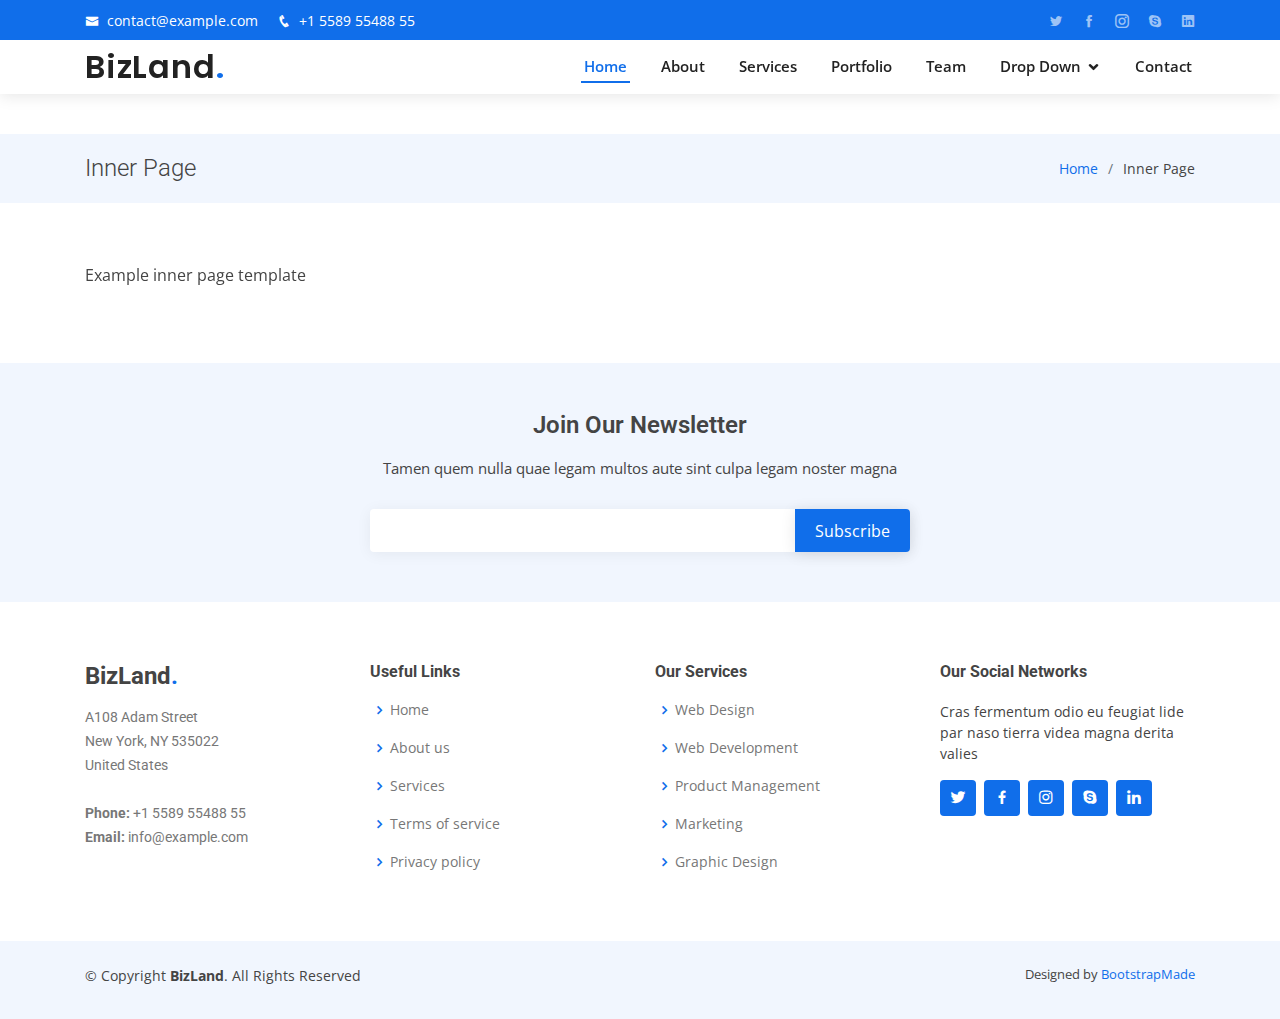
<file: inner-page.html>
<!DOCTYPE html>
<html lang="en">

<head>
  <meta charset="utf-8">
  <meta content="width=device-width, initial-scale=1.0" name="viewport">

  <title>Inner Page - BizLand Bootstrap Template</title>
  <meta content="" name="description">
  <meta content="" name="keywords">

  <!-- Favicons -->
  <link href="assets/img/favicon.png" rel="icon">
  <link href="assets/img/apple-touch-icon.png" rel="apple-touch-icon">

  <!-- Google Fonts -->
  <link href="https://fonts.googleapis.com/css?family=Open+Sans:300,300i,400,400i,600,600i,700,700i|Roboto:300,300i,400,400i,500,500i,600,600i,700,700i|Poppins:300,300i,400,400i,500,500i,600,600i,700,700i" rel="stylesheet">

  <!-- Vendor CSS Files -->
  <link href="assets/vendor/bootstrap/css/bootstrap.min.css" rel="stylesheet">
  <link href="assets/vendor/icofont/icofont.min.css" rel="stylesheet">
  <link href="assets/vendor/boxicons/css/boxicons.min.css" rel="stylesheet">
  <link href="assets/vendor/owl.carousel/assets/owl.carousel.min.css" rel="stylesheet">
  <link href="assets/vendor/venobox/venobox.css" rel="stylesheet">
  <link href="assets/vendor/aos/aos.css" rel="stylesheet">

  <!-- Template Main CSS File -->
  <link href="assets/css/style.css" rel="stylesheet">

  <!-- =======================================================
  * Template Name: BizLand - v1.2.1
  * Template URL: https://bootstrapmade.com/bizland-bootstrap-business-template/
  * Author: BootstrapMade.com
  * License: https://bootstrapmade.com/license/
  ======================================================== -->
</head>

<body>

  <!-- ======= Top Bar ======= -->
  <div id="topbar" class="d-none d-lg-flex align-items-center fixed-top">
    <div class="container d-flex">
      <div class="contact-info mr-auto">
        <i class="icofont-envelope"></i> <a href="mailto:contact@example.com">contact@example.com</a>
        <i class="icofont-phone"></i> +1 5589 55488 55
      </div>
      <div class="social-links">
        <a href="#" class="twitter"><i class="icofont-twitter"></i></a>
        <a href="#" class="facebook"><i class="icofont-facebook"></i></a>
        <a href="#" class="instagram"><i class="icofont-instagram"></i></a>
        <a href="#" class="skype"><i class="icofont-skype"></i></a>
        <a href="#" class="linkedin"><i class="icofont-linkedin"></i></i></a>
      </div>
    </div>
  </div>

  <!-- ======= Header ======= -->
  <header id="header" class="fixed-top">
    <div class="container d-flex align-items-center">

      <h1 class="logo mr-auto"><a href="index.html">BizLand<span>.</span></a></h1>
      <!-- Uncomment below if you prefer to use an image logo -->
      <!-- <a href="index.html" class="logo mr-auto"><img src="assets/img/logo.png" alt=""></a>-->

      <nav class="nav-menu d-none d-lg-block">
        <ul>
          <li class="active"><a href="index.html">Home</a></li>
          <li><a href="#about">About</a></li>
          <li><a href="#services">Services</a></li>
          <li><a href="#portfolio">Portfolio</a></li>
          <li><a href="#team">Team</a></li>
          <li class="drop-down"><a href="">Drop Down</a>
            <ul>
              <li><a href="#">Drop Down 1</a></li>
              <li class="drop-down"><a href="#">Deep Drop Down</a>
                <ul>
                  <li><a href="#">Deep Drop Down 1</a></li>
                  <li><a href="#">Deep Drop Down 2</a></li>
                  <li><a href="#">Deep Drop Down 3</a></li>
                  <li><a href="#">Deep Drop Down 4</a></li>
                  <li><a href="#">Deep Drop Down 5</a></li>
                </ul>
              </li>
              <li><a href="#">Drop Down 2</a></li>
              <li><a href="#">Drop Down 3</a></li>
              <li><a href="#">Drop Down 4</a></li>
            </ul>
          </li>
          <li><a href="#contact">Contact</a></li>

        </ul>
      </nav><!-- .nav-menu -->

    </div>
  </header><!-- End Header -->

  <main id="main" data-aos="fade-up">

    <!-- ======= Breadcrumbs ======= -->
    <section class="breadcrumbs">
      <div class="container">

        <div class="d-flex justify-content-between align-items-center">
          <h2>Inner Page</h2>
          <ol>
            <li><a href="index.html">Home</a></li>
            <li>Inner Page</li>
          </ol>
        </div>

      </div>
    </section><!-- End Breadcrumbs -->

    <section class="inner-page">
      <div class="container">
        <p>
          Example inner page template
        </p>
      </div>
    </section>

  </main><!-- End #main -->

  <!-- ======= Footer ======= -->
  <footer id="footer">

    <div class="footer-newsletter">
      <div class="container">
        <div class="row justify-content-center">
          <div class="col-lg-6">
            <h4>Join Our Newsletter</h4>
            <p>Tamen quem nulla quae legam multos aute sint culpa legam noster magna</p>
            <form action="" method="post">
              <input type="email" name="email"><input type="submit" value="Subscribe">
            </form>
          </div>
        </div>
      </div>
    </div>

    <div class="footer-top">
      <div class="container">
        <div class="row">

          <div class="col-lg-3 col-md-6 footer-contact">
            <h3>BizLand<span>.</span></h3>
            <p>
              A108 Adam Street <br>
              New York, NY 535022<br>
              United States <br><br>
              <strong>Phone:</strong> +1 5589 55488 55<br>
              <strong>Email:</strong> info@example.com<br>
            </p>
          </div>

          <div class="col-lg-3 col-md-6 footer-links">
            <h4>Useful Links</h4>
            <ul>
              <li><i class="bx bx-chevron-right"></i> <a href="#">Home</a></li>
              <li><i class="bx bx-chevron-right"></i> <a href="#">About us</a></li>
              <li><i class="bx bx-chevron-right"></i> <a href="#">Services</a></li>
              <li><i class="bx bx-chevron-right"></i> <a href="#">Terms of service</a></li>
              <li><i class="bx bx-chevron-right"></i> <a href="#">Privacy policy</a></li>
            </ul>
          </div>

          <div class="col-lg-3 col-md-6 footer-links">
            <h4>Our Services</h4>
            <ul>
              <li><i class="bx bx-chevron-right"></i> <a href="#">Web Design</a></li>
              <li><i class="bx bx-chevron-right"></i> <a href="#">Web Development</a></li>
              <li><i class="bx bx-chevron-right"></i> <a href="#">Product Management</a></li>
              <li><i class="bx bx-chevron-right"></i> <a href="#">Marketing</a></li>
              <li><i class="bx bx-chevron-right"></i> <a href="#">Graphic Design</a></li>
            </ul>
          </div>

          <div class="col-lg-3 col-md-6 footer-links">
            <h4>Our Social Networks</h4>
            <p>Cras fermentum odio eu feugiat lide par naso tierra videa magna derita valies</p>
            <div class="social-links mt-3">
              <a href="#" class="twitter"><i class="bx bxl-twitter"></i></a>
              <a href="#" class="facebook"><i class="bx bxl-facebook"></i></a>
              <a href="#" class="instagram"><i class="bx bxl-instagram"></i></a>
              <a href="#" class="google-plus"><i class="bx bxl-skype"></i></a>
              <a href="#" class="linkedin"><i class="bx bxl-linkedin"></i></a>
            </div>
          </div>

        </div>
      </div>
    </div>

    <div class="container py-4">
      <div class="copyright">
        &copy; Copyright <strong><span>BizLand</span></strong>. All Rights Reserved
      </div>
      <div class="credits">
        <!-- All the links in the footer should remain intact. -->
        <!-- You can delete the links only if you purchased the pro version. -->
        <!-- Licensing information: https://bootstrapmade.com/license/ -->
        <!-- Purchase the pro version with working PHP/AJAX contact form: https://bootstrapmade.com/bizland-bootstrap-business-template/ -->
        Designed by <a href="https://bootstrapmade.com/">BootstrapMade</a>
      </div>
    </div>
  </footer><!-- End Footer -->

  <div id="preloader"></div>
  <a href="#" class="back-to-top"><i class="icofont-simple-up"></i></a>

  <!-- Vendor JS Files -->
  <script src="assets/vendor/jquery/jquery.min.js"></script>
  <script src="assets/vendor/bootstrap/js/bootstrap.bundle.min.js"></script>
  <script src="assets/vendor/jquery.easing/jquery.easing.min.js"></script>
  <script src="assets/vendor/php-email-form/validate.js"></script>
  <script src="assets/vendor/waypoints/jquery.waypoints.min.js"></script>
  <script src="assets/vendor/counterup/counterup.min.js"></script>
  <script src="assets/vendor/owl.carousel/owl.carousel.min.js"></script>
  <script src="assets/vendor/isotope-layout/isotope.pkgd.min.js"></script>
  <script src="assets/vendor/venobox/venobox.min.js"></script>
  <script src="assets/vendor/aos/aos.js"></script>

  <!-- Template Main JS File -->
  <script src="assets/js/main.js"></script>

</body>

</html>
</file>
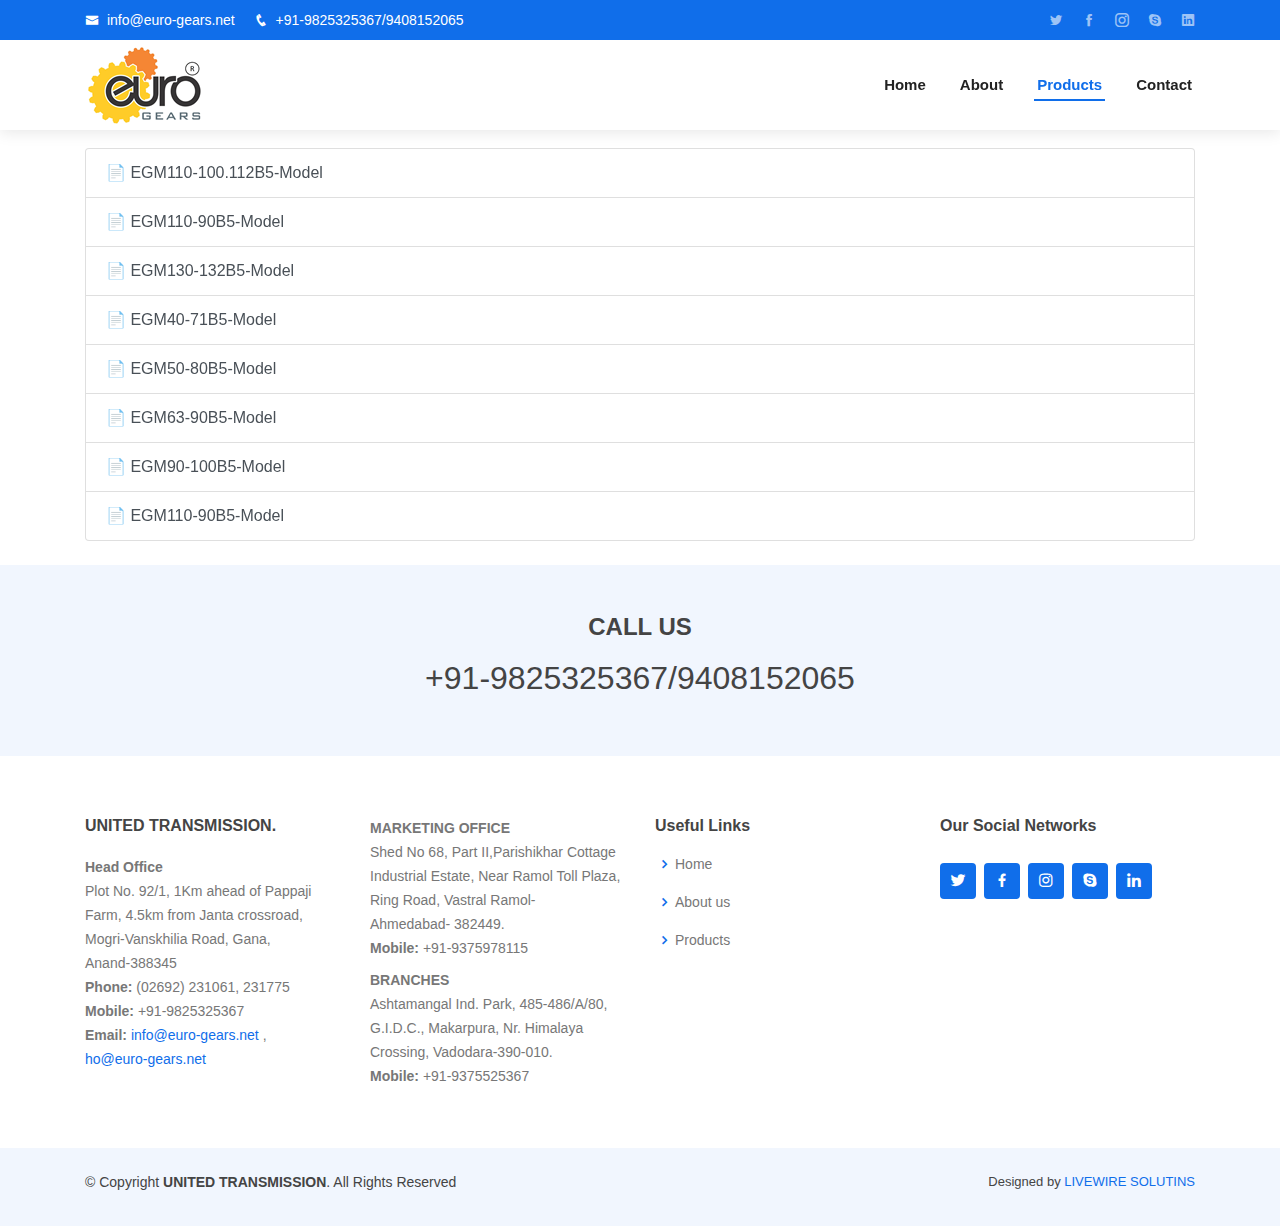
<file: iphollow.html>
<!DOCTYPE html>
<html lang="en">

<head>
  <style>
    /*logo container same size*/
  .portfolio-container {
    display: flex;
    flex-wrap: wrap;
    gap: 20px; /* space between items */
    justify-content: center;
  }

  .portfolio-item {
    flex: 0 0 calc(33.333% - 20px); /* 3 per row */
    max-width: calc(33.333% - 20px);
    text-align: center;
  }

  .portfolio-item a {
    display: block;
    width: 100%;
    height: 180px; /* fixed height for symmetry */
    overflow: hidden;
    border-radius: 8px;
  }

  .portfolio-item img {
    width: 100%;
    height: 100%;
    object-fit: contain; /* keeps aspect ratio without cropping */
    background: #fff;
    border: 1px solid #ddd;
    padding: 10px;
  }

  .portfolio-item h5 {
    margin-top: 10px;
    font-size: 1rem;
    font-weight: 600;
    color: #333;
  }

  /* Responsive for smaller screens */
  @media (max-width: 768px) {
    .portfolio-item {
      flex: 0 0 calc(50% - 20px);
      max-width: calc(50% - 20px);
    }
  }

  @media (max-width: 480px) {
    .portfolio-item {
      flex: 0 0 100%;
      max-width: 100%;
    }
  }
  
  /*portfolio container hover effect- subtle shadow,scale up*/

.portfolio-item:hover h5 {
  color: #ff7f50; /* changes color on hover */
}
.portfolio-item {
  transition: transform 0.3s ease, box-shadow 0.3s ease;
}

.portfolio-item:hover {
  transform: scale(1.05);
  box-shadow: 0 8px 20px rgba(0, 0, 0, 0.2);
  cursor: pointer;
}

</style>
  <meta charset="utf-8">
  <meta content="width=device-width, initial-scale=1.0" name="viewport">

  <title>EURO GEARS</title>
  <meta content="" name="description">
  <meta content="" name="keywords">

  <!-- Favicons -->
  <link href="assets/img/favicon.png" rel="icon">
  <link href="assets/img/favicon.png" rel="apple-touch-icon">

  <!-- Google Fonts -->
  <link href="https://fontsoogleapis.com/css?family=Open+Sans:300,300i,400,400i,600,600i,700,700i|Roboto:300,300i,400,400i,500,500i,600,600i,700,700i|Poppins:300,300i,400,400i,500,500i,600,600i,700,700i" rel="stylesheet">

  <!-- Vendor CSS Files -->
  <link href="assets/vendor/bootstrap/css/bootstrap.min.css" rel="stylesheet">
  <link href="assets/vendor/icofont/icofont.min.css" rel="stylesheet">
  <link href="assets/vendor/boxicons/css/boxicons.min.css" rel="stylesheet">
  <link href="assets/vendor/owl.carousel/assets/owl.carousel.min.css" rel="stylesheet">
  <link href="assets/vendor/venobox/venobox.css" rel="stylesheet">
  <link href="assets/vendor/aos/aos.css" rel="stylesheet">

  <!-- Template Main CSS File -->
  <link href="assets/css/style.css" rel="stylesheet">

     <style>
          .section-title {
            margin-top: 10px;
            text-align: center;
            padding: 20px 0 10px;
          }

          /* Gradient heading */
          .section-title h2 {
            font-size: 2.2rem;
            font-weight: 700;
            background: linear-gradient(to right, #ff7f50, #ffb347);
            -webkit-background-clip: text;
            -webkit-text-fill-color: transparent;
            position: relative;
            display: inline-block;
            margin-bottom: 15px;
          }

          /* Decorative underline */
          .section-title h2::after {
            content: "";
            display: block;
            width: 60px;
            height: 3px;
            background: linear-gradient(to right, #ff7f50, #ffb347);
            margin: 8px auto 0;
            border-radius: 3px;
          }

          .section-title p {
            color: #555;
            font-size: 1rem;
            line-height: 1.6;
            max-width: 800px;
            margin: 5px auto;
            text-align: justify;
          }

          /* Smooth fade-in effect */
          .section-title {
            opacity: 0;
            transform: translateY(10px);
            animation: fadeInUp 0.7s ease forwards;
          }

          @keyframes fadeInUp {
            to {
              opacity: 1;
              transform: translateY(0);
            }
          }


          /*logo container same size*/
          .portfolio-container {
            display: flex;
            flex-wrap: wrap;
            gap: 20px;
            /* space between items */
            justify-content: center;
          }

          .portfolio-item {
            flex: 0 0 calc(33.333% - 20px);
            /* 3 per row */
            max-width: calc(33.333% - 20px);
            text-align: center;
          }

          .portfolio-item a {
            display: block;
            width: 100%;
            height: 180px;
            /* fixed height for symmetry */
            overflow: hidden;
            border-radius: 8px;
          }

          .portfolio-item img {
            width: 100%;
            height: 100%;
            object-fit: contain;
            /* keeps aspect ratio without cropping */
            background: #fff;
            border: 1px solid #ddd;
            padding: 10px;
          }

          .portfolio-item h5 {
            margin-top: 10px;
            font-size: 1rem;
            font-weight: 600;
            color: #333;
          }

          /* Responsive for smaller screens */
          @media (max-width: 768px) {
            .portfolio-item {
              flex: 0 0 calc(50% - 20px);
              max-width: calc(50% - 20px);
            }
          }

          @media (max-width: 480px) {
            .portfolio-item {
              flex: 0 0 100%;
              max-width: 100%;
            }
          }

          

        /* portfolio hover effect*/

          .portfolio-item h5 {
            margin-top: 10px;
            font-size: 1.25rem;
            /* slightly bigger than default */
            font-weight: 700;
            /* bold */
            color: #333;
            /* dark gray for readability */
            letter-spacing: 0.5px;
            /* small spacing for elegance */
            transition: color 0.3s ease;
          }

          /*portfolio container hover effect- subtle shadow,scale up*/

          .portfolio-item:hover h5 {
            color: #ff7f50;
            /* changes color on hover */
          }

          .portfolio-item {
            transition: transform 0.3s ease, box-shadow 0.3s ease;
          }

          .portfolio-item:hover {
            transform: scale(1.05);
            box-shadow: 0 8px 20px rgba(0, 0, 0, 0.2);
            cursor: pointer;
          }
          </style>

  
</head>

<body>

  <!-- ======= Top Bar ======= -->
  <div id="topbar" class="d-none d-lg-flex align-items-center fixed-top">
    <div class="container d-flex">
      <div class="contact-info mr-auto">
        <i class="icofont-envelope"></i> <a href="mailto:info@euro-gears.net">info@euro-gears.net</a>
        <i class="icofont-phone"></i> +91-9825325367/9408152065
      </div>
      <div class="social-links">
        <a href="#" class="twitter"><i class="icofont-twitter"></i></a>
        <a href="#" class="facebook"><i class="icofont-facebook"></i></a>
        <a href="#" class="instagram"><i class="icofont-instagram"></i></a>
        <a href="#" class="skype"><i class="icofont-skype"></i></a>
        <a href="#" class="linkedin"><i class="icofont-linkedin"></i></i></a>
      </div>
    </div>
  </div>

  <!-- ======= Header ======= -->
  <header id="header" class="fixed-top">
    <div class="container d-flex align-items-center">

      <h1 class="logo mr-auto"><a href="index.html"><img src="assets/img/logo.png" alt="" /></a></h1>
      <!-- Uncomment below if you prefer to use an image logo -->
      <!-- <a href="index.html" class="logo mr-auto"><img src="assets/img/logo.png" alt=""></a>-->

      <nav class="nav-menu d-none d-lg-block">
        <ul>
          <li><a href="index.html">Home</a></li>
          <li><a href="aboutus.html">About</a></li>
          <li class="active"><a href="products.html">Products</a></li>
          <li><a href="Contactus.html">Contact</a></li>

        </ul>
      </nav><!-- .nav-menu -->

    </div>
  </header><!-- End Header -->

  <main id="main">

    <section id="ip-hollow" class="drawing py-4">
    <div class="container" data-aos="fade-up">
      <div class="section-title">
        <h2>IP Hollow Drawings</h2>
      </div>

      <div class="list-group">
        <a href="./assets/pdf/iphollow/EGM110-100.112B5-Model.pdf" class="list-group-item list-group-item-action" target="_blank"> 📄 EGM110-100.112B5-Model</a>
        <a href="./assets/pdf/iphollow/EGM110-90B5-Model.pdf" class="list-group-item list-group-item-action" target="_blank">📄 EGM110-90B5-Model</a>
        <a href="./assets/pdf/iphollow/EGM130-132B5-Model.pdf" class="list-group-item list-group-item-action" target="_blank">📄 EGM130-132B5-Model</a>
        <a href="./assets/pdf/iphollow/EGM40-71B5-Model.pdf" class="list-group-item list-group-item-action" target="_blank">📄 EGM40-71B5-Model</a>
        <a href="./assets/pdf/iphollow/EGM50-80B5-Model.pdf" class="list-group-item list-group-item-action" target="_blank">📄 EGM50-80B5-Model</a>
        <a href="./assets/pdf/iphollow/EGM63-90B5-Model.pdf" class="list-group-item list-group-item-action" target="_blank">📄 EGM63-90B5-Model</a>
        <a href="./assets/pdf/iphollow/EGM90-100B5-Model.pdf" class="list-group-item list-group-item-action" target="_blank">📄 EGM90-100B5-Model</a>
        <a href="./assets/pdf/iphollow/EGM90-90B5-Model.pdf" class="list-group-item list-group-item-action" target="_blank">📄 EGM110-90B5-Model</a>

        
      </div>
    </div>
  </section>

  </main>
  <!-- End #main -->

  <!-- ======= Footer ======= -->
  <footer id="footer">

    <div class="footer-newsletter">
      <div class="container">
        <div class="row justify-content-center">
          <div class="col-lg-6">
            <h4>CALL US</h4>
            <H2>+91-9825325367/9408152065</H2>
            <!-- <p>Tamen quem nulla quae legam multos aute sint culpa legam noster magna</p>
            <form action="" method="post">
              <input type="email" name="email"><input type="submit" value="Subscribe">
            </form> -->
          </div>
        </div>
      </div>
    </div>

    <div class="footer-top">
      <div class="container">
        <div class="row">

          <div class="col-lg-3 col-md-6 footer-contact">
            <h4>UNITED TRANSMISSION<span>.</span></h4>
            <p>
              <strong>Head Office</strong><br>
              Plot No. 92/1, 1Km ahead of Pappaji Farm, 4.5km from 
              Janta crossroad, Mogri-Vanskhilia Road, Gana, <br>Anand-388345 
            </p>
            <p>
              <!-- 1, Naxatra, Jain Society,<br> Bhalej Road, ANAND-388001.<br><br> -->
              <strong>Phone:</strong> (02692) 231061, 231775<br>
              <strong>Mobile:</strong> +91-9825325367<br>
              <strong>Email:</strong> <a href="mailto:info@euro-gears.net">info@euro-gears.net</a> , <br> <a href="mailto:ho@euro-gears.net">ho@euro-gears.net</a><br>
            </p>
          
           
          </div>
          <div class="col-lg-3 col-md-6 footer-contact">
            <p>
              <strong>MARKETING OFFICE</strong><br>
              Shed No 68, Part II,Parishikhar Cottage Industrial Estate, Near Ramol Toll Plaza, Ring Road, Vastral Ramol- <br> Ahmedabad- 382449.
              <br>
              <strong>Mobile:</strong> +91-9375978115<br>
            </p>

            <p class="mt-2">
              <strong>BRANCHES</strong><br>
              Ashtamangal Ind. Park, 485-486/A/80, G.I.D.C., Makarpura, Nr. Himalaya Crossing, Vadodara-390-010.
              <br>
              <strong>Mobile:</strong> +91-9375525367<br>
            </p>
          </div>

          <div class="col-lg-3 col-md-6 footer-links">
            <h4>Useful Links</h4>
            <ul>
              <li><i class="bx bx-chevron-right"></i> <a href="index.html">Home</a></li>
              <li><i class="bx bx-chevron-right"></i> <a href="aboutus.html">About us</a></li>
              <li><i class="bx bx-chevron-right"></i> <a href="products.html">Products</a></li>
              
            </ul>
          </div>

          <!-- <div class="col-lg-3 col-md-6 footer-links">
            <h4>Our Services</h4>
            <ul>
              <li><i class="bx bx-chevron-right"></i> <a href="#">Web Design</a></li>
              <li><i class="bx bx-chevron-right"></i> <a href="#">Web Development</a></li>
              <li><i class="bx bx-chevron-right"></i> <a href="#">Product Management</a></li>
              <li><i class="bx bx-chevron-right"></i> <a href="#">Marketing</a></li>
              <li><i class="bx bx-chevron-right"></i> <a href="#">Graphic Design</a></li>
            </ul>
          </div> -->

          <div class="col-lg-3 col-md-6 footer-links">
            <h4>Our Social Networks</h4>
            <!-- <p>Cras fermentum odio eu feugiat lide par naso tierra videa magna derita valies</p> -->
            <div class="social-links mt-3">
              <a href="#" class="twitter"><i class="bx bxl-twitter"></i></a>
              <a href="#" class="facebook"><i class="bx bxl-facebook"></i></a>
              <a href="#" class="instagram"><i class="bx bxl-instagram"></i></a>
              <a href="#" class="google-plus"><i class="bx bxl-skype"></i></a>
              <a href="#" class="linkedin"><i class="bx bxl-linkedin"></i></a>
            </div>
          </div>

        </div>
      </div>
    </div>

    <div class="container py-4">
      <div class="copyright">
        &copy; Copyright <strong><span>UNITED TRANSMISSION</span></strong>. All Rights Reserved
      </div>
      <div class="credits">
        Designed by <a href="#">LIVEWIRE SOLUTINS</a>
      </div>
    </div>
  </footer><!-- End Footer -->

  <div id="preloader"></div>
  <a href="#" class="back-to-top"><i class="icofont-simple-up"></i></a>

  <!-- Vendor JS Files -->
  <script src="assets/vendor/jquery/jquery.min.js"></script>
  <script src="assets/vendor/bootstrap/js/bootstrap.bundle.min.js"></script>
  <script src="assets/vendor/jquery.easing/jquery.easing.min.js"></script>
  <script src="assets/vendor/php-email-form/validate.js"></script>
  <script src="assets/vendor/waypoints/jquery.waypoints.min.js"></script>
  <script src="assets/vendor/counterup/counterup.min.js"></script>
  <script src="assets/vendor/owl.carousel/owl.carousel.min.js"></script>
  <script src="assets/vendor/isotope-layout/isotope.pkgd.min.js"></script>
  <script src="assets/vendor/venobox/venobox.min.js"></script>
  <script src="assets/vendor/aos/aos.js"></script>

  <!-- Template Main JS File -->
  <script src="assets/js/main.js"></script>

</body>

</html>
</file>
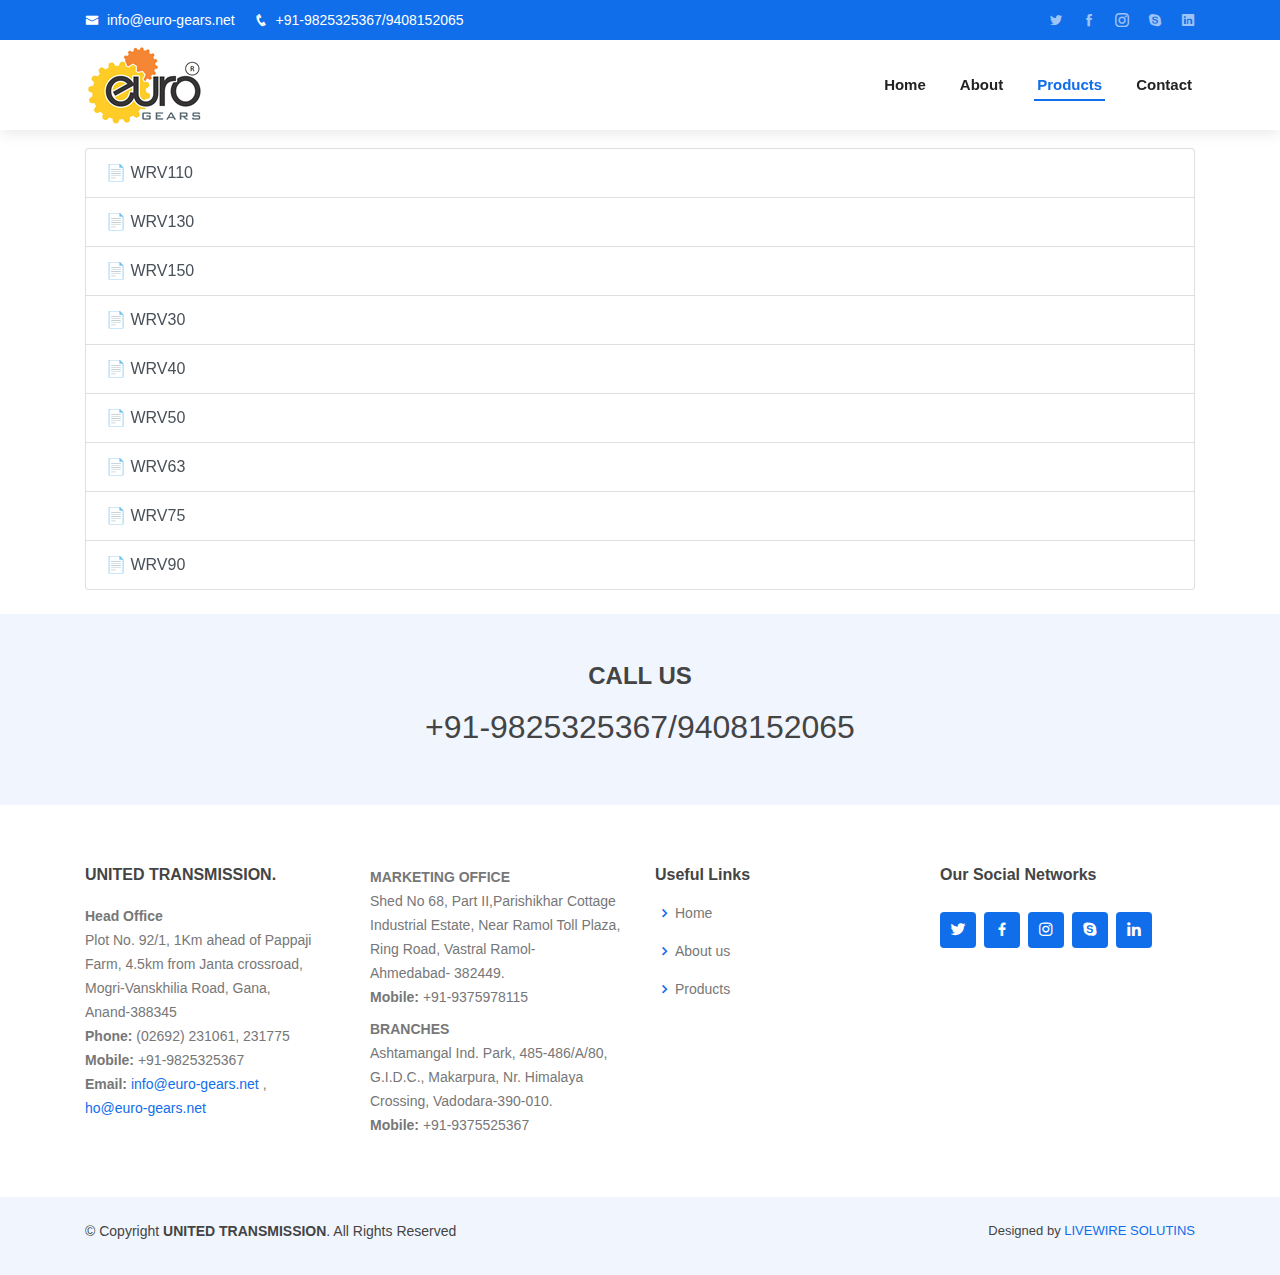
<file: ipsolid.html>
<!DOCTYPE html>
<html lang="en">

<head>
  <style>
    /*logo container same size*/
  .portfolio-container {
    display: flex;
    flex-wrap: wrap;
    gap: 20px; /* space between items */
    justify-content: center;
  }

  .portfolio-item {
    flex: 0 0 calc(33.333% - 20px); /* 3 per row */
    max-width: calc(33.333% - 20px);
    text-align: center;
  }

  .portfolio-item a {
    display: block;
    width: 100%;
    height: 180px; /* fixed height for symmetry */
    overflow: hidden;
    border-radius: 8px;
  }

  .portfolio-item img {
    width: 100%;
    height: 100%;
    object-fit: contain; /* keeps aspect ratio without cropping */
    background: #fff;
    border: 1px solid #ddd;
    padding: 10px;
  }

  .portfolio-item h5 {
    margin-top: 10px;
    font-size: 1rem;
    font-weight: 600;
    color: #333;
  }

  /* Responsive for smaller screens */
  @media (max-width: 768px) {
    .portfolio-item {
      flex: 0 0 calc(50% - 20px);
      max-width: calc(50% - 20px);
    }
  }

  @media (max-width: 480px) {
    .portfolio-item {
      flex: 0 0 100%;
      max-width: 100%;
    }
  }
  
  /*portfolio container hover effect- subtle shadow,scale up*/

.portfolio-item:hover h5 {
  color: #ff7f50; /* changes color on hover */
}
.portfolio-item {
  transition: transform 0.3s ease, box-shadow 0.3s ease;
}

.portfolio-item:hover {
  transform: scale(1.05);
  box-shadow: 0 8px 20px rgba(0, 0, 0, 0.2);
  cursor: pointer;
}

</style>
  <meta charset="utf-8">
  <meta content="width=device-width, initial-scale=1.0" name="viewport">

  <title>EURO GEARS</title>
  <meta content="" name="description">
  <meta content="" name="keywords">

  <!-- Favicons -->
  <link href="assets/img/favicon.png" rel="icon">
  <link href="assets/img/favicon.png" rel="apple-touch-icon">

  <!-- Google Fonts -->
  <link href="https://fontsoogleapis.com/css?family=Open+Sans:300,300i,400,400i,600,600i,700,700i|Roboto:300,300i,400,400i,500,500i,600,600i,700,700i|Poppins:300,300i,400,400i,500,500i,600,600i,700,700i" rel="stylesheet">

  <!-- Vendor CSS Files -->
  <link href="assets/vendor/bootstrap/css/bootstrap.min.css" rel="stylesheet">
  <link href="assets/vendor/icofont/icofont.min.css" rel="stylesheet">
  <link href="assets/vendor/boxicons/css/boxicons.min.css" rel="stylesheet">
  <link href="assets/vendor/owl.carousel/assets/owl.carousel.min.css" rel="stylesheet">
  <link href="assets/vendor/venobox/venobox.css" rel="stylesheet">
  <link href="assets/vendor/aos/aos.css" rel="stylesheet">

  <!-- Template Main CSS File -->
  <link href="assets/css/style.css" rel="stylesheet">

     <style>
          .section-title {
            margin-top: 10px;
            text-align: center;
            padding: 20px 0 10px;
          }

          /* Gradient heading */
          .section-title h2 {
            font-size: 2.2rem;
            font-weight: 700;
            background: linear-gradient(to right, #ff7f50, #ffb347);
            -webkit-background-clip: text;
            -webkit-text-fill-color: transparent;
            position: relative;
            display: inline-block;
            margin-bottom: 15px;
          }

          /* Decorative underline */
          .section-title h2::after {
            content: "";
            display: block;
            width: 60px;
            height: 3px;
            background: linear-gradient(to right, #ff7f50, #ffb347);
            margin: 8px auto 0;
            border-radius: 3px;
          }

          .section-title p {
            color: #555;
            font-size: 1rem;
            line-height: 1.6;
            max-width: 800px;
            margin: 5px auto;
            text-align: justify;
          }

          /* Smooth fade-in effect */
          .section-title {
            opacity: 0;
            transform: translateY(10px);
            animation: fadeInUp 0.7s ease forwards;
          }

          @keyframes fadeInUp {
            to {
              opacity: 1;
              transform: translateY(0);
            }
          }


          /*logo container same size*/
          .portfolio-container {
            display: flex;
            flex-wrap: wrap;
            gap: 20px;
            /* space between items */
            justify-content: center;
          }

          .portfolio-item {
            flex: 0 0 calc(33.333% - 20px);
            /* 3 per row */
            max-width: calc(33.333% - 20px);
            text-align: center;
          }

          .portfolio-item a {
            display: block;
            width: 100%;
            height: 180px;
            /* fixed height for symmetry */
            overflow: hidden;
            border-radius: 8px;
          }

          .portfolio-item img {
            width: 100%;
            height: 100%;
            object-fit: contain;
            /* keeps aspect ratio without cropping */
            background: #fff;
            border: 1px solid #ddd;
            padding: 10px;
          }

          .portfolio-item h5 {
            margin-top: 10px;
            font-size: 1rem;
            font-weight: 600;
            color: #333;
          }

          /* Responsive for smaller screens */
          @media (max-width: 768px) {
            .portfolio-item {
              flex: 0 0 calc(50% - 20px);
              max-width: calc(50% - 20px);
            }
          }

          @media (max-width: 480px) {
            .portfolio-item {
              flex: 0 0 100%;
              max-width: 100%;
            }
          }

          

        /* portfolio hover effect*/

          .portfolio-item h5 {
            margin-top: 10px;
            font-size: 1.25rem;
            /* slightly bigger than default */
            font-weight: 700;
            /* bold */
            color: #333;
            /* dark gray for readability */
            letter-spacing: 0.5px;
            /* small spacing for elegance */
            transition: color 0.3s ease;
          }

          /*portfolio container hover effect- subtle shadow,scale up*/

          .portfolio-item:hover h5 {
            color: #ff7f50;
            /* changes color on hover */
          }

          .portfolio-item {
            transition: transform 0.3s ease, box-shadow 0.3s ease;
          }

          .portfolio-item:hover {
            transform: scale(1.05);
            box-shadow: 0 8px 20px rgba(0, 0, 0, 0.2);
            cursor: pointer;
          }
          </style>

  
</head>

<body>

  <!-- ======= Top Bar ======= -->
  <div id="topbar" class="d-none d-lg-flex align-items-center fixed-top">
    <div class="container d-flex">
      <div class="contact-info mr-auto">
        <i class="icofont-envelope"></i> <a href="mailto:info@euro-gears.net">info@euro-gears.net</a>
        <i class="icofont-phone"></i> +91-9825325367/9408152065
      </div>
      <div class="social-links">
        <a href="#" class="twitter"><i class="icofont-twitter"></i></a>
        <a href="#" class="facebook"><i class="icofont-facebook"></i></a>
        <a href="#" class="instagram"><i class="icofont-instagram"></i></a>
        <a href="#" class="skype"><i class="icofont-skype"></i></a>
        <a href="#" class="linkedin"><i class="icofont-linkedin"></i></i></a>
      </div>
    </div>
  </div>

  <!-- ======= Header ======= -->
  <header id="header" class="fixed-top">
    <div class="container d-flex align-items-center">

      <h1 class="logo mr-auto"><a href="index.html"><img src="assets/img/logo.png" alt="" /></a></h1>
      <!-- Uncomment below if you prefer to use an image logo -->
      <!-- <a href="index.html" class="logo mr-auto"><img src="assets/img/logo.png" alt=""></a>-->

      <nav class="nav-menu d-none d-lg-block">
        <ul>
          <li><a href="index.html">Home</a></li>
          <li><a href="aboutus.html">About</a></li>
          <li class="active"><a href="products.html">Products</a></li>
          <li><a href="Contactus.html">Contact</a></li>

        </ul>
      </nav><!-- .nav-menu -->

    </div>
  </header><!-- End Header -->

  <main id="main">

    <section id="ip-hollow" class="drawing py-4">
    <div class="container" data-aos="fade-up">
      <div class="section-title">
        <h2>IP Hollow Drawings</h2>
      </div>

      <div class="list-group">
        <a href="./assets/pdf/ipsolid/WRV110.pdf" class="list-group-item list-group-item-action" target="_blank"> 📄 WRV110</a>
        <a href="./assets/pdf/ipsolid/WRV130.pdf" class="list-group-item list-group-item-action" target="_blank"> 📄 WRV130</a>
        <a href="./assets/pdf/ipsolid/WRV150.pdf" class="list-group-item list-group-item-action" target="_blank"> 📄 WRV150</a>
        <a href="./assets/pdf/ipsolid/WRV30.pdf" class="list-group-item list-group-item-action" target="_blank"> 📄 WRV30</a>
        <a href="./assets/pdf/ipsolid/WRV40.pdf" class="list-group-item list-group-item-action" target="_blank"> 📄 WRV40</a>
        <a href="./assets/pdf/ipsolid/WRV50.pdf" class="list-group-item list-group-item-action" target="_blank"> 📄 WRV50</a>
        <a href="./assets/pdf/ipsolid/WRV63.pdf" class="list-group-item list-group-item-action" target="_blank"> 📄 WRV63</a>
        <a href="./assets/pdf/ipsolid/WRV75.pdf" class="list-group-item list-group-item-action" target="_blank"> 📄 WRV75</a>
        <a href="./assets/pdf/ipsolid/WRV90.pdf" class="list-group-item list-group-item-action" target="_blank"> 📄 WRV90</a>



        
    </div>
  </section>

  </main>
  <!-- End #main -->

  <!-- ======= Footer ======= -->
  <footer id="footer">

    <div class="footer-newsletter">
      <div class="container">
        <div class="row justify-content-center">
          <div class="col-lg-6">
            <h4>CALL US</h4>
            <H2>+91-9825325367/9408152065</H2>
            <!-- <p>Tamen quem nulla quae legam multos aute sint culpa legam noster magna</p>
            <form action="" method="post">
              <input type="email" name="email"><input type="submit" value="Subscribe">
            </form> -->
          </div>
        </div>
      </div>
    </div>

    <div class="footer-top">
      <div class="container">
        <div class="row">

          <div class="col-lg-3 col-md-6 footer-contact">
            <h4>UNITED TRANSMISSION<span>.</span></h4>
            <p>
              <strong>Head Office</strong><br>
              Plot No. 92/1, 1Km ahead of Pappaji Farm, 4.5km from 
              Janta crossroad, Mogri-Vanskhilia Road, Gana, <br>Anand-388345 
            </p>
            <p>
              <!-- 1, Naxatra, Jain Society,<br> Bhalej Road, ANAND-388001.<br><br> -->
              <strong>Phone:</strong> (02692) 231061, 231775<br>
              <strong>Mobile:</strong> +91-9825325367<br>
              <strong>Email:</strong> <a href="mailto:info@euro-gears.net">info@euro-gears.net</a> , <br> <a href="mailto:ho@euro-gears.net">ho@euro-gears.net</a><br>
            </p>
          
           
          </div>
          <div class="col-lg-3 col-md-6 footer-contact">
            <p>
              <strong>MARKETING OFFICE</strong><br>
              Shed No 68, Part II,Parishikhar Cottage Industrial Estate, Near Ramol Toll Plaza, Ring Road, Vastral Ramol- <br> Ahmedabad- 382449.
              <br>
              <strong>Mobile:</strong> +91-9375978115<br>
            </p>

            <p class="mt-2">
              <strong>BRANCHES</strong><br>
              Ashtamangal Ind. Park, 485-486/A/80, G.I.D.C., Makarpura, Nr. Himalaya Crossing, Vadodara-390-010.
              <br>
              <strong>Mobile:</strong> +91-9375525367<br>
            </p>
          </div>

          <div class="col-lg-3 col-md-6 footer-links">
            <h4>Useful Links</h4>
            <ul>
              <li><i class="bx bx-chevron-right"></i> <a href="index.html">Home</a></li>
              <li><i class="bx bx-chevron-right"></i> <a href="aboutus.html">About us</a></li>
              <li><i class="bx bx-chevron-right"></i> <a href="products.html">Products</a></li>
              
            </ul>
          </div>

          <!-- <div class="col-lg-3 col-md-6 footer-links">
            <h4>Our Services</h4>
            <ul>
              <li><i class="bx bx-chevron-right"></i> <a href="#">Web Design</a></li>
              <li><i class="bx bx-chevron-right"></i> <a href="#">Web Development</a></li>
              <li><i class="bx bx-chevron-right"></i> <a href="#">Product Management</a></li>
              <li><i class="bx bx-chevron-right"></i> <a href="#">Marketing</a></li>
              <li><i class="bx bx-chevron-right"></i> <a href="#">Graphic Design</a></li>
            </ul>
          </div> -->

          <div class="col-lg-3 col-md-6 footer-links">
            <h4>Our Social Networks</h4>
            <!-- <p>Cras fermentum odio eu feugiat lide par naso tierra videa magna derita valies</p> -->
            <div class="social-links mt-3">
              <a href="#" class="twitter"><i class="bx bxl-twitter"></i></a>
              <a href="#" class="facebook"><i class="bx bxl-facebook"></i></a>
              <a href="#" class="instagram"><i class="bx bxl-instagram"></i></a>
              <a href="#" class="google-plus"><i class="bx bxl-skype"></i></a>
              <a href="#" class="linkedin"><i class="bx bxl-linkedin"></i></a>
            </div>
          </div>

        </div>
      </div>
    </div>

    <div class="container py-4">
      <div class="copyright">
        &copy; Copyright <strong><span>UNITED TRANSMISSION</span></strong>. All Rights Reserved
      </div>
      <div class="credits">
        Designed by <a href="#">LIVEWIRE SOLUTINS</a>
      </div>
    </div>
  </footer><!-- End Footer -->

  <div id="preloader"></div>
  <a href="#" class="back-to-top"><i class="icofont-simple-up"></i></a>

  <!-- Vendor JS Files -->
  <script src="assets/vendor/jquery/jquery.min.js"></script>
  <script src="assets/vendor/bootstrap/js/bootstrap.bundle.min.js"></script>
  <script src="assets/vendor/jquery.easing/jquery.easing.min.js"></script>
  <script src="assets/vendor/php-email-form/validate.js"></script>
  <script src="assets/vendor/waypoints/jquery.waypoints.min.js"></script>
  <script src="assets/vendor/counterup/counterup.min.js"></script>
  <script src="assets/vendor/owl.carousel/owl.carousel.min.js"></script>
  <script src="assets/vendor/isotope-layout/isotope.pkgd.min.js"></script>
  <script src="assets/vendor/venobox/venobox.min.js"></script>
  <script src="assets/vendor/aos/aos.js"></script>

  <!-- Template Main JS File -->
  <script src="assets/js/main.js"></script>

</body>

</html>
</file>
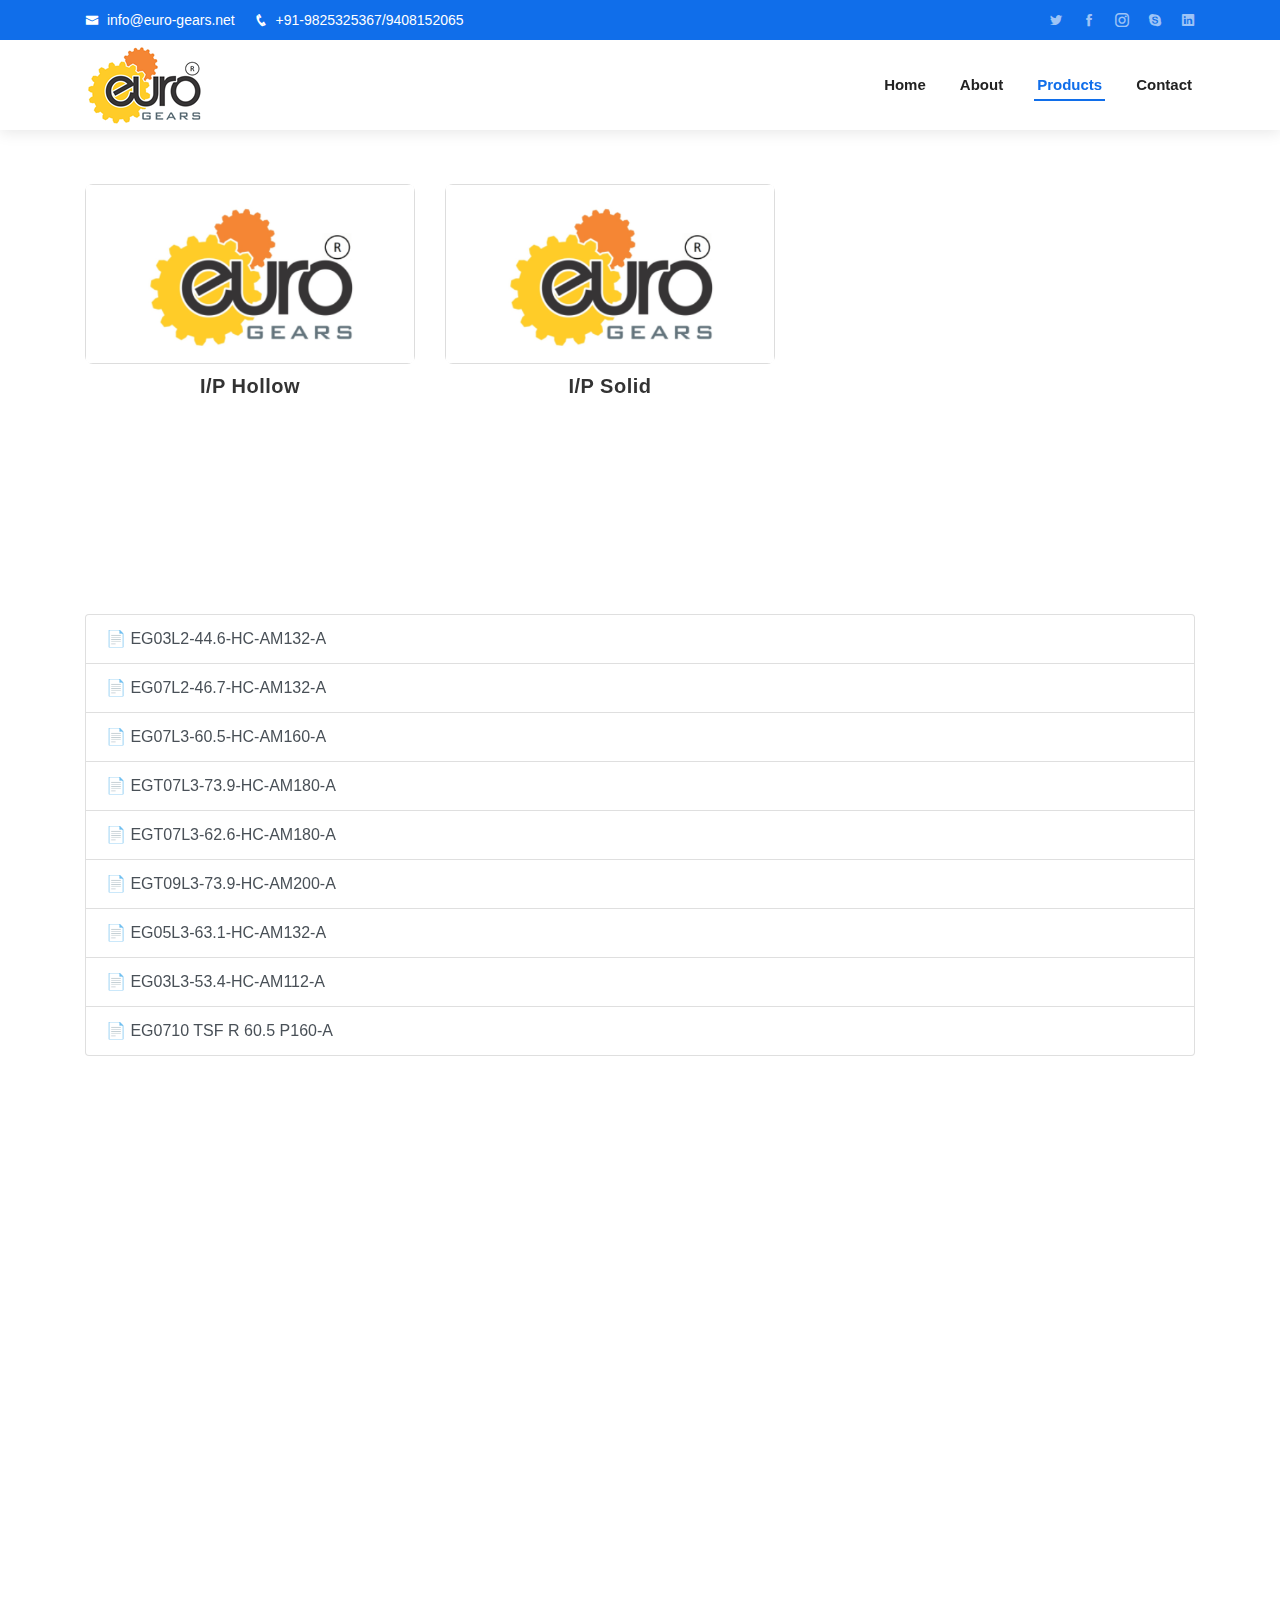
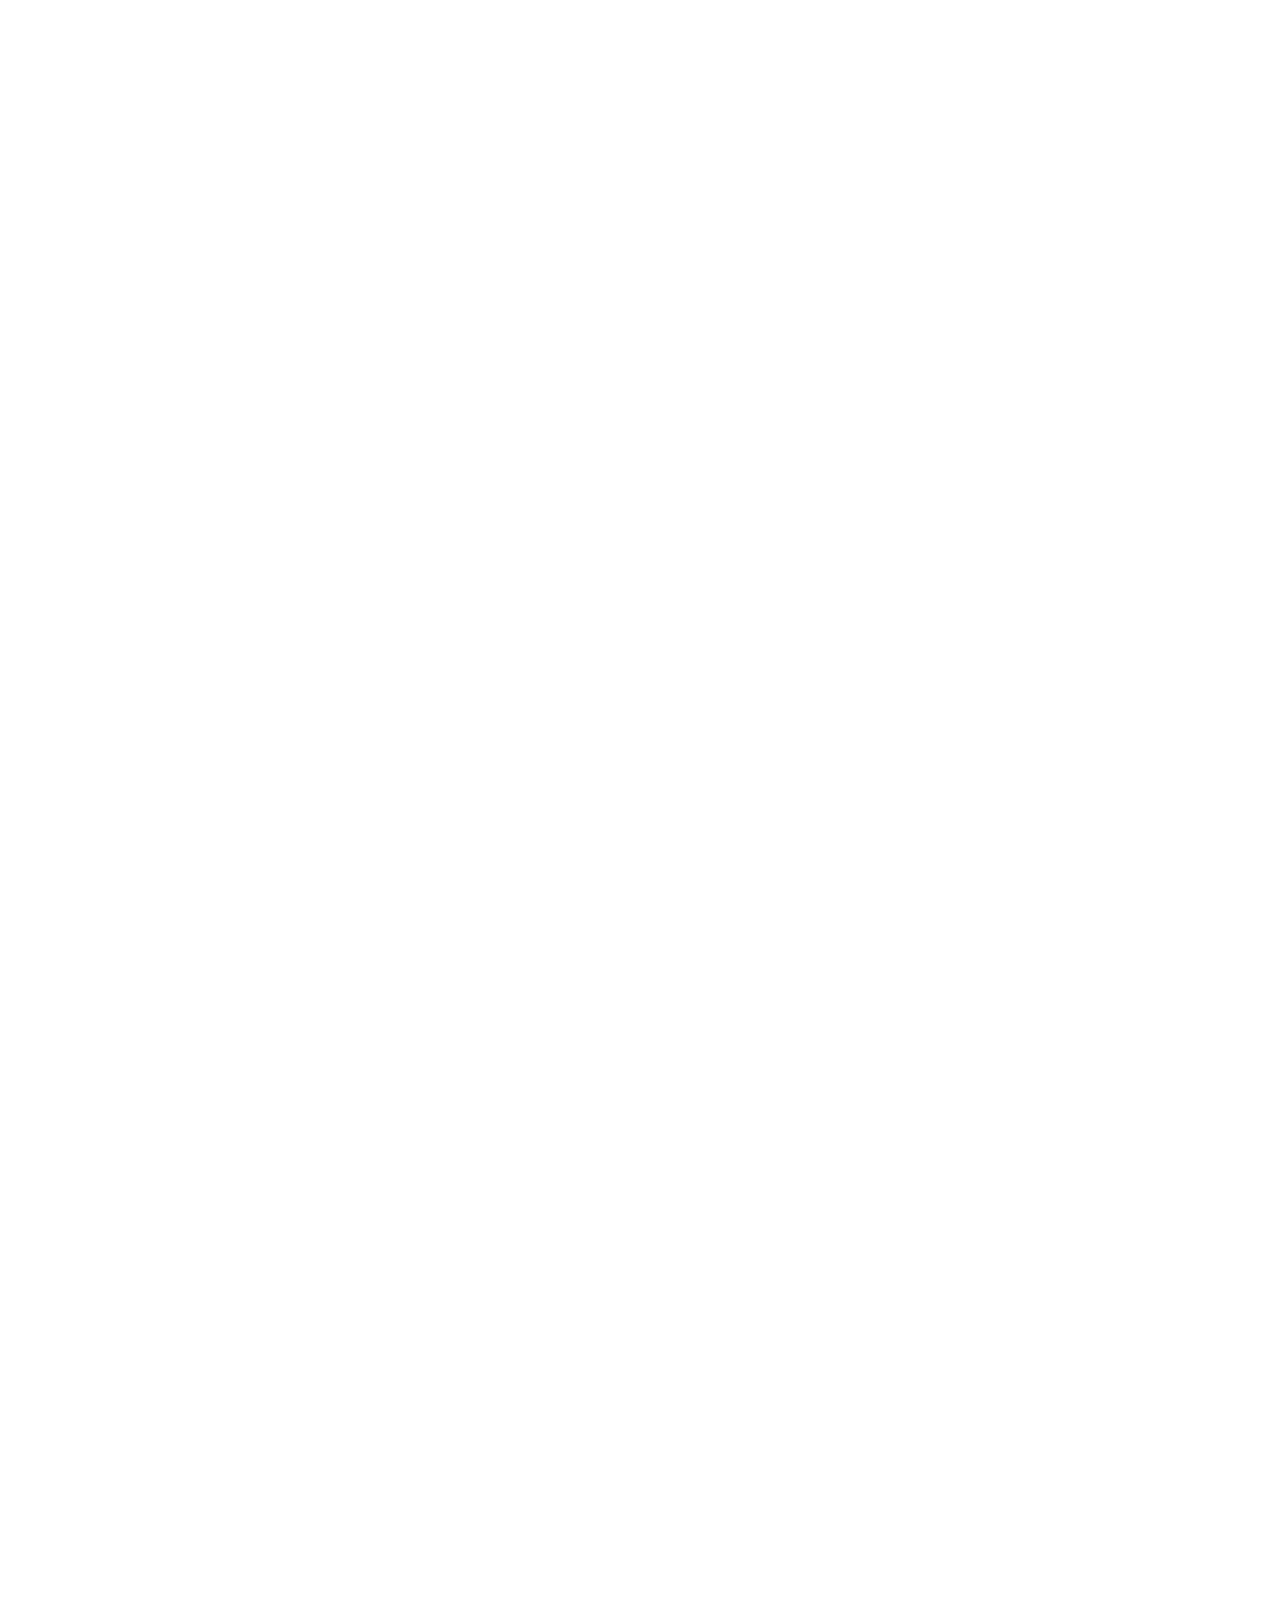
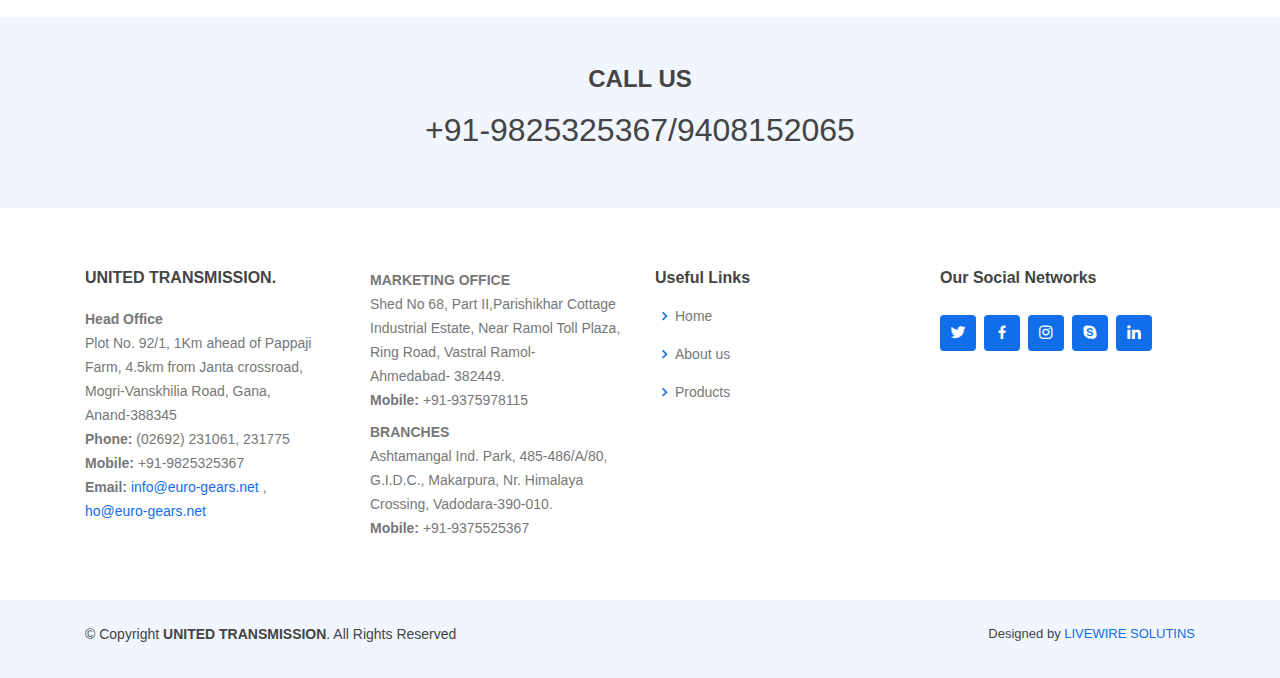
<file: pdffiles.html>
<!DOCTYPE html>
<html lang="en">

<head>
  <style>
    /*logo container same size*/
    .portfolio-container {
      display: flex;
      flex-wrap: wrap;
      gap: 20px;
      /* space between items */
      justify-content: center;
    }

    .portfolio-item {
      flex: 0 0 calc(33.333% - 20px);
      /* 3 per row */
      max-width: calc(33.333% - 20px);
      text-align: center;
    }

    .portfolio-item a {
      display: block;
      width: 100%;
      height: 180px;
      /* fixed height for symmetry */
      overflow: hidden;
      border-radius: 8px;
    }

    .portfolio-item img {
      width: 100%;
      height: 100%;
      object-fit: contain;
      /* keeps aspect ratio without cropping */
      background: #fff;
      border: 1px solid #ddd;
      padding: 10px;
    }

    .portfolio-item h5 {
      margin-top: 10px;
      font-size: 1rem;
      font-weight: 600;
      color: #333;
    }

    /* Responsive for smaller screens */
    @media (max-width: 768px) {
      .portfolio-item {
        flex: 0 0 calc(50% - 20px);
        max-width: calc(50% - 20px);
      }
    }

    @media (max-width: 480px) {
      .portfolio-item {
        flex: 0 0 100%;
        max-width: 100%;
      }
    }

    /*portfolio container hover effect- subtle shadow,scale up*/

    .portfolio-item:hover h5 {
      color: #ff7f50;
      /* changes color on hover */
    }

    .portfolio-item {
      transition: transform 0.3s ease, box-shadow 0.3s ease;
    }

    .portfolio-item:hover {
      transform: scale(1.05);
      box-shadow: 0 8px 20px rgba(0, 0, 0, 0.2);
      cursor: pointer;
    }
  </style>
  <meta charset="utf-8">
  <meta content="width=device-width, initial-scale=1.0" name="viewport">

  <title>EURO GEARS</title>
  <meta content="" name="description">
  <meta content="" name="keywords">

  <!-- Favicons -->
  <link href="assets/img/favicon.png" rel="icon">
  <link href="assets/img/favicon.png" rel="apple-touch-icon">

  <!-- Google Fonts -->
  <link
    href="https://fontsoogleapis.com/css?family=Open+Sans:300,300i,400,400i,600,600i,700,700i|Roboto:300,300i,400,400i,500,500i,600,600i,700,700i|Poppins:300,300i,400,400i,500,500i,600,600i,700,700i"
    rel="stylesheet">

  <!-- Vendor CSS Files -->
  <link href="assets/vendor/bootstrap/css/bootstrap.min.css" rel="stylesheet">
  <link href="assets/vendor/icofont/icofont.min.css" rel="stylesheet">
  <link href="assets/vendor/boxicons/css/boxicons.min.css" rel="stylesheet">
  <link href="assets/vendor/owl.carousel/assets/owl.carousel.min.css" rel="stylesheet">
  <link href="assets/vendor/venobox/venobox.css" rel="stylesheet">
  <link href="assets/vendor/aos/aos.css" rel="stylesheet">

  <!-- Template Main CSS File -->
  <link href="assets/css/style.css" rel="stylesheet">

  <style>
    .section-title {
      margin-top: 10px;
      text-align: center;
      padding: 20px 0 10px;
    }

    /* Gradient heading */
    .section-title h2 {
      font-size: 2.2rem;
      font-weight: 700;
      background: linear-gradient(to right, #ff7f50, #ffb347);
      -webkit-background-clip: text;
      -webkit-text-fill-color: transparent;
      position: relative;
      display: inline-block;
      margin-bottom: 15px;
    }

    /* Decorative underline */
    .section-title h2::after {
      content: "";
      display: block;
      width: 60px;
      height: 3px;
      background: linear-gradient(to right, #ff7f50, #ffb347);
      margin: 8px auto 0;
      border-radius: 3px;
    }

    .section-title p {
      color: #555;
      font-size: 1rem;
      line-height: 1.6;
      max-width: 800px;
      margin: 5px auto;
      text-align: justify;
    }

    /* Smooth fade-in effect */
    .section-title {
      opacity: 0;
      transform: translateY(10px);
      animation: fadeInUp 0.7s ease forwards;
    }

    @keyframes fadeInUp {
      to {
        opacity: 1;
        transform: translateY(0);
      }
    }


    /*logo container same size*/
    .portfolio-container {
      display: flex;
      flex-wrap: wrap;
      gap: 20px;
      /* space between items */
      justify-content: center;
    }

    .portfolio-item {
      flex: 0 0 calc(33.333% - 20px);
      /* 3 per row */
      max-width: calc(33.333% - 20px);
      text-align: center;
    }

    .portfolio-item a {
      display: block;
      width: 100%;
      height: 180px;
      /* fixed height for symmetry */
      overflow: hidden;
      border-radius: 8px;
    }

    .portfolio-item img {
      width: 100%;
      height: 100%;
      object-fit: contain;
      /* keeps aspect ratio without cropping */
      background: #fff;
      border: 1px solid #ddd;
      padding: 10px;
    }

    .portfolio-item h5 {
      margin-top: 10px;
      font-size: 1rem;
      font-weight: 600;
      color: #333;
    }

    /* Responsive for smaller screens */
    @media (max-width: 768px) {
      .portfolio-item {
        flex: 0 0 calc(50% - 20px);
        max-width: calc(50% - 20px);
      }
    }

    @media (max-width: 480px) {
      .portfolio-item {
        flex: 0 0 100%;
        max-width: 100%;
      }
    }



    /* portfolio hover effect*/

    .portfolio-item h5 {
      margin-top: 10px;
      font-size: 1.25rem;
      /* slightly bigger than default */
      font-weight: 700;
      /* bold */
      color: #333;
      /* dark gray for readability */
      letter-spacing: 0.5px;
      /* small spacing for elegance */
      transition: color 0.3s ease;
    }

    /*portfolio container hover effect- subtle shadow,scale up*/

    .portfolio-item:hover h5 {
      color: #ff7f50;
      /* changes color on hover */
    }

    .portfolio-item {
      transition: transform 0.3s ease, box-shadow 0.3s ease;
    }

    .portfolio-item:hover {
      transform: scale(1.05);
      box-shadow: 0 8px 20px rgba(0, 0, 0, 0.2);
      cursor: pointer;
    }
  </style>


</head>

<body>

  <!-- ======= Top Bar ======= -->
  <div id="topbar" class="d-none d-lg-flex align-items-center fixed-top">
    <div class="container d-flex">
      <div class="contact-info mr-auto">
        <i class="icofont-envelope"></i> <a href="mailto:info@euro-gears.net">info@euro-gears.net</a>
        <i class="icofont-phone"></i> +91-9825325367/9408152065
      </div>
      <div class="social-links">
        <a href="#" class="twitter"><i class="icofont-twitter"></i></a>
        <a href="#" class="facebook"><i class="icofont-facebook"></i></a>
        <a href="#" class="instagram"><i class="icofont-instagram"></i></a>
        <a href="#" class="skype"><i class="icofont-skype"></i></a>
        <a href="#" class="linkedin"><i class="icofont-linkedin"></i></i></a>
      </div>
    </div>
  </div>

  <!-- ======= Header ======= -->
  <header id="header" class="fixed-top">
    <div class="container d-flex align-items-center">

      <h1 class="logo mr-auto"><a href="index.html"><img src="assets/img/logo.png" alt="" /></a></h1>
      <!-- Uncomment below if you prefer to use an image logo -->
      <!-- <a href="index.html" class="logo mr-auto"><img src="assets/img/logo.png" alt=""></a>-->

      <nav class="nav-menu d-none d-lg-block">
        <ul>
          <li><a href="index.html">Home</a></li>
          <li><a href="aboutus.html">About</a></li>
          <li class="active"><a href="products.html">Products</a></li>
          <li><a href="Contactus.html">Contact</a></li>

        </ul>
      </nav><!-- .nav-menu -->

    </div>
  </header><!-- End Header -->


  <main id="main">


 <!-- End Portfolio Section -->

<!---Drawing Section--->

<section id="drawing" class="drawing">
  <div class="container" data-aos="fade-up">
    <div class="section-title">
      <h2>Worm Drawings</h2>
    </div>

    <div class="row portfolio-container" data-aos="fade-up" data-aos-delay="200">
      
      <!-- I/P Hollow Option -->
      <div class="col-lg-4 col-md-6 portfolio-item filter-web text-center">
        <a href="iphollow.html"> <!-- Correct link to IP Hollow page -->
          <img src="assets/img/portfolio/client-3.png" class="img-fluid img-thumbnail" alt="IP Hollow Drawing" />
        </a>
        <h5 class="text-center">I/P Hollow</h5>
      </div>

      <!-- I/P Solid Option -->
      <div class="col-lg-4 col-md-6 portfolio-item filter-web text-center">
        <a href="ipsolid.html"> <!-- Correct link to IP Solid page -->
          <img src="assets/img/portfolio/client-3.png" class="img-fluid img-thumbnail" alt="OP Hollow Drawing" />
        </a>
        <h5 class="text-center">I/P Solid</h5>
      </div>
    </div>
  </div>
</section>

  
  </div>
</section>

<!-- ======= EURO Planetary Drawings ======= -->
<section id="euro-planetary" class="drawing py-4">
  <div class="container" data-aos="fade-up">
    <div class="section-title">
      <h2>EURO Planetary Drawings</h2>
    </div>
    <div class="list-group">
      <a href="./assets/EURO plenetary GEARBOX DRAWING/1、EG03L2-44.6-HC-AM132-A.pdf" class="list-group-item list-group-item-action" target="_blank">📄 EG03L2-44.6-HC-AM132-A</a>
      <a href="./assets/EURO plenetary GEARBOX DRAWING/2、EG07L2-46.7-HC-AM160-A.pdf" class="list-group-item list-group-item-action" target="_blank">📄 EG07L2-46.7-HC-AM132-A</a>
      <a href="./assets/EURO plenetary GEARBOX DRAWING/3、EG07L3-60.5-HC-AM160-A.pdf" class="list-group-item list-group-item-action" target="_blank">📄 EG07L3-60.5-HC-AM160-A</a>
      <a href="./assets/EURO plenetary GEARBOX DRAWING/4、EGT07L3-73.9-HC-AM180-A.pdf" class="list-group-item list-group-item-action" target="_blank">📄 EGT07L3-73.9-HC-AM180-A</a>
      <a href="./assets/EURO plenetary GEARBOX DRAWING/5、EGT07L3-62.6-HC-AM180-A.pdf" class="list-group-item list-group-item-action" target="_blank">📄 EGT07L3-62.6-HC-AM180-A</a>
      <a href="./assets/EURO plenetary GEARBOX DRAWING/6、EGT09L3-73.9-HC-AM200-A.pdf" class="list-group-item list-group-item-action" target="_blank">📄 EGT09L3-73.9-HC-AM200-A</a>
      <a href="./assets/EURO plenetary GEARBOX DRAWING/7、EG05L3-63.1-HC-AM132-A.pdf" class="list-group-item list-group-item-action" target="_blank">📄 EG05L3-63.1-HC-AM132-A</a>
      <a href="./assets/EURO plenetary GEARBOX DRAWING/8、EG03L3-53.4-HC-AM112-A.pdf" class="list-group-item list-group-item-action" target="_blank">📄 EG03L3-53.4-HC-AM112-A</a>
      <a href="./assets/EURO plenetary GEARBOX DRAWING/EG710 TSF R 60.5 P160.pdf" class="list-group-item list-group-item-action" target="_blank">📄 EG0710 TSF R 60.5 P160-A</a>
    </div>
  </div>
</section>

    <!-- =======  F-K Series Drawings======= -->

    <section id="fk-series" class="drawing py-4">
      <div class="container" data-aos="fade-up">
        <div class="section-title">
          <h2>F-K Series Drawings</h2>
        </div>
        <div class="list-group">
          <a href="./assets/f k series/EGCI -2016WXRJ0710.pdf" class="list-group-item list-group-item-action"
            target="_blank">📄 EGCI -2016WXRJ0710.pdf</a>
          <a href="./assets/f k series/EGFAF47-AM80-42.86-M1.pdf" class="list-group-item list-group-item-action"
            target="_blank">📄 EGFAF47-AM80-42.86-M1.pdf</a>
          <a href="./assets/f k series/EGFAF57-AM100-21.17-M1_2D-Drawing.pdf"
            class="list-group-item list-group-item-action" target="_blank">📄 EGFAF57-AM100-21.17-M1_2D-Drawing.pdf</a>
          <a href="./assets/f k series/EGFF77-AM90-142.27-M1_Order Form.pdf"
            class="list-group-item list-group-item-action" target="_blank">📄 EGFF77-AM90-142.27-M1_Order
            FormD-Drawing.pdf</a>
          <a href="./assets/f k series/EGFF87-AM100-197.2-M1_Order Form.pdf"
            class="list-group-item list-group-item-action" target="_blank">📄 EGFF87-AM100-197.2-M1_Order Form.pdf</a>
          <a href="./assets/f k series/EGKF127-AD7-31.41-M6-B_2D-Drawing.pdf"
            class="list-group-item list-group-item-action" target="_blank">📄 EGKF127-AD7-31.41-M6-B_2D-Drawing.pdf</a>
          <a href="./assets/f k series/EGKA47WR37-552-φ30-71B5(WMJ25031901).pdf"
            class="list-group-item list-group-item-action" target="_blank">📄
            EGKA47WR37-552-φ30-71B5(WMJ25031901).pdf</a>
          <a href="./assets/f k series/EGKAB107WR77-AM100-286-M1_2D-Drawing.pdf"
            class="list-group-item list-group-item-action" target="_blank">📄
            EGKAB107WR77-AM100-286-M1_2D-Drawing.pdf</a>
          <a href="./assets/f k series/EGKFS107-31.28-M5(WMJ24100801).pdf"
            class="list-group-item list-group-item-action" target="_blank">📄 EGKFS107-31.28-M5(WMJ24100801).pdf</a>
          <a href="./assets/f k series/EGKFS127-31.41-SRφ60(法兰A面，输出轴B面，使用短轴)(WMJ25030402).pdf"
            class="list-group-item list-group-item-action" target="_blank">📄
            EGKFS127-31.41-SRφ60(法兰A面，输出轴B面，使用短轴)(WMJ25030402).pdf</a>
          <a href="./assets/f k series/EGKAB37-AM100-13.08-M1_Order Form.pdf"
            class="list-group-item list-group-item-action" target="_blank">📄 EGKAB37-AM100-13.08-M1_Order Form.pdf</a>
          <a href="./assets/f k series/EGKAB47WR37-552-71B5.pdf" class="list-group-item list-group-item-action"
            target="_blank">📄 EGAB47WR37-552-71B5.pdf</a>
          <a href="./assets/f k series/EGKAT107-AM132ML-121.46-M1-A_2D-Drawing.pdf"
            class="list-group-item list-group-item-action" target="_blank">📄
            EGKAT107-AM132ML-121.46-M1-A_2D-Drawing.pdf</a>
          <a href="./assets/f k series/EGKAB127-82.11-132B5 1.dwg" class="list-group-item list-group-item-action"
            target="_blank">📄 EGKAB127-82.11-132B5 1.pdf</a>
          <a href="./assets/f k series/EGKFS107-31.28-M5(WMJ24100801).dwg"
            class="list-group-item list-group-item-action" target="_blank">📄 EGKFS107-31.28-M5(WMJ24100801).pdf</a>
          <a href="./assets/f k series/EGFAF57-100B5.dwg" class="list-group-item list-group-item-action"
            target="_blank">📄 EGFAF57-100B5.dwg</a>
          <a href="./assets/f k series/EGKAB127-AM132ML-82.11-M1_3D-CAD.step"
            class="list-group-item list-group-item-action" target="_blank">📄 EGKAB127-AM132ML-82.11-M1_3D-CAD.step</a>

        </div>
      </div>
    </section>
    <!-- =======  Xingda Xeed Drawings======= -->

    <section id="xingda-xeed" class="drawing py-4">
      <div class="container" data-aos="fade-up">
        <div class="section-title">
          <h2>Xingda Xeed Drawings</h2>
        </div>
        <div class="list-group">
          <a href="./assets/xingda xeed/EG01B02-P80B5.pdf" class="list-group-item list-group-item-action"
            target="_blank">📄 EG01B02-P80B5.pdf</a>
          <a href="./assets/xingda xeed/EG02B02-P71B5.pdf" class="list-group-item list-group-item-action"
            target="_blank">📄 EG02B02-P71B5.pdf</a>
          <a href="./assets/xingda xeed/EG02B02-P80B5.pdf" class="list-group-item list-group-item-action"
            target="_blank">📄 EG02B02-P80B5.pdf</a>
          <a href="./assets/xingda xeed/EG02B02-P90B5.pdf" class="list-group-item list-group-item-action"
            target="_blank">📄 EG02B02-P90B5.pdf</a>
          <a href="./assets/xingda xeed/EG03M04-P100B5.pdf" class="list-group-item list-group-item-action"
            target="_blank">📄 EG03M04-P100B5.pdf</a>
          <a href="./assets/xingda xeed/EG03M04-P90B5.pdf" class="list-group-item list-group-item-action"
            target="_blank">📄 EG03M04-P90B5.pdf</a>
          <a href="./assets/xingda xeed/EG03M04-P80B5.pdf" class="list-group-item list-group-item-action"
            target="_blank">📄 EG03M04-P80B5.pdf</a>
          <a href="./assets/xingda xeed/EG04M04-P100B5.pdf" class="list-group-item list-group-item-action"
            target="_blank">📄 EG04M04-P100B5.pdf</a>
          <a href="./assets/xingda xeed/EG04M04-P90B5.pdf" class="list-group-item list-group-item-action"
            target="_blank">📄 EG04M04-P90B5.pdf</a>

        </div>
      </div>
    </section>

    <!-- =======  Inline Helical Drawings ======= -->

    <section id="inline-helical" class="drawing py-4">
      <div class="container" data-aos="fade-up">
        <div class="section-title">
          <h2>Inline Helical Drawings</h2>
        </div>
        <div class="list-group">
          <a href="./assets/Inline-helical/EGKA77-132B5.pdf" class="list-group-item list-group-item-action"
            target="_blank">📄 EGKA77-132B5.pdf</a>
          <a href="./assets/Inline-helical/EGKA87-12.56-φ50-160B5.pdf" class="list-group-item list-group-item-action"
            target="_blank">📄 EGKA87-12.56-φ50-160B5.pdf</a>
          <a href="./assets/Inline-helical/EGRF77-AM112-15.6-M1-Φ300_2D-Drawing.pdf"
            class="list-group-item list-group-item-action" target="_blank">📄
            EGRF77-AM112-15.6-M1-Φ300_2D-Drawing.pdf</a>
          <a href="./assets/Inline-helical/EGRF87-AM100-47.58-M1-Φ350_2D-Drawing.pdf"
            class="list-group-item list-group-item-action" target="_blank">📄
            EGRF87-AM100-47.58-M1-Φ350_2D-Drawing.pdf</a>
          <a href="./assets/Inline-helical/EGRF87-AM132-15.35-M1-Φ350_2D-Drawing.pdf"
            class="list-group-item list-group-item-action" target="_blank">📄
            EGRF87-AM132-15.35-M1-Φ350_2D-Drawing.pdf</a>
          <a href="./assets/Inline-helical/EGRF97-AM112-47.58-M1-Φ450_2D-Drawing.pdf"
            class="list-group-item list-group-item-action" target="_blank">📄
            EGRF97-AM112-47.58-M1-Φ450_2D-Drawing.pdf</a>
          <a href="./assets/Inline-helical/EGRF97-AM132-32.05-M1-Φ450_2D-Drawing.pdf"
            class="list-group-item list-group-item-action" target="_blank">📄
            EGRF97-AM132-32.05-M1-Φ450_2D-Drawing.pdf</a>

        </div>
      </div>
    </section>

















  </main>
  <!-- End #main -->

  <!-- ======= Footer ======= -->
  <footer id="footer">

    <div class="footer-newsletter">
      <div class="container">
        <div class="row justify-content-center">
          <div class="col-lg-6">
            <h4>CALL US</h4>
            <H2>+91-9825325367/9408152065</H2>
            <!-- <p>Tamen quem nulla quae legam multos aute sint culpa legam noster magna</p>
            <form action="" method="post">
              <input type="email" name="email"><input type="submit" value="Subscribe">
            </form> -->
          </div>
        </div>
      </div>
    </div>

    <div class="footer-top">
      <div class="container">
        <div class="row">

          <div class="col-lg-3 col-md-6 footer-contact">
            <h4>UNITED TRANSMISSION<span>.</span></h4>
            <p>
              <strong>Head Office</strong><br>
              Plot No. 92/1, 1Km ahead of Pappaji Farm, 4.5km from
              Janta crossroad, Mogri-Vanskhilia Road, Gana, <br>Anand-388345
            </p>
            <p>
              <!-- 1, Naxatra, Jain Society,<br> Bhalej Road, ANAND-388001.<br><br> -->
              <strong>Phone:</strong> (02692) 231061, 231775<br>
              <strong>Mobile:</strong> +91-9825325367<br>
              <strong>Email:</strong> <a href="mailto:info@euro-gears.net">info@euro-gears.net</a> , <br> <a
                href="mailto:ho@euro-gears.net">ho@euro-gears.net</a><br>
            </p>


          </div>
          <div class="col-lg-3 col-md-6 footer-contact">
            <p>
              <strong>MARKETING OFFICE</strong><br>
              Shed No 68, Part II,Parishikhar Cottage Industrial Estate, Near Ramol Toll Plaza, Ring Road, Vastral
              Ramol- <br> Ahmedabad- 382449.
              <br>
              <strong>Mobile:</strong> +91-9375978115<br>
            </p>

            <p class="mt-2">
              <strong>BRANCHES</strong><br>
              Ashtamangal Ind. Park, 485-486/A/80, G.I.D.C., Makarpura, Nr. Himalaya Crossing, Vadodara-390-010.
              <br>
              <strong>Mobile:</strong> +91-9375525367<br>
            </p>
          </div>

          <div class="col-lg-3 col-md-6 footer-links">
            <h4>Useful Links</h4>
            <ul>
              <li><i class="bx bx-chevron-right"></i> <a href="index.html">Home</a></li>
              <li><i class="bx bx-chevron-right"></i> <a href="aboutus.html">About us</a></li>
              <li><i class="bx bx-chevron-right"></i> <a href="products.html">Products</a></li>

            </ul>
          </div>

          <!-- <div class="col-lg-3 col-md-6 footer-links">
            <h4>Our Services</h4>
            <ul>
              <li><i class="bx bx-chevron-right"></i> <a href="#">Web Design</a></li>
              <li><i class="bx bx-chevron-right"></i> <a href="#">Web Development</a></li>
              <li><i class="bx bx-chevron-right"></i> <a href="#">Product Management</a></li>
              <li><i class="bx bx-chevron-right"></i> <a href="#">Marketing</a></li>
              <li><i class="bx bx-chevron-right"></i> <a href="#">Graphic Design</a></li>
            </ul>
          </div> -->

          <div class="col-lg-3 col-md-6 footer-links">
            <h4>Our Social Networks</h4>
            <!-- <p>Cras fermentum odio eu feugiat lide par naso tierra videa magna derita valies</p> -->
            <div class="social-links mt-3">
              <a href="#" class="twitter"><i class="bx bxl-twitter"></i></a>
              <a href="#" class="facebook"><i class="bx bxl-facebook"></i></a>
              <a href="#" class="instagram"><i class="bx bxl-instagram"></i></a>
              <a href="#" class="google-plus"><i class="bx bxl-skype"></i></a>
              <a href="#" class="linkedin"><i class="bx bxl-linkedin"></i></a>
            </div>
          </div>

        </div>
      </div>
    </div>

    <div class="container py-4">
      <div class="copyright">
        &copy; Copyright <strong><span>UNITED TRANSMISSION</span></strong>. All Rights Reserved
      </div>
      <div class="credits">
        Designed by <a href="#">LIVEWIRE SOLUTINS</a>
      </div>
    </div>
  </footer><!-- End Footer -->

  <div id="preloader"></div>
  <a href="#" class="back-to-top"><i class="icofont-simple-up"></i></a>

  <!-- Vendor JS Files -->
  <script src="assets/vendor/jquery/jquery.min.js"></script>
  <script src="assets/vendor/bootstrap/js/bootstrap.bundle.min.js"></script>
  <script src="assets/vendor/jquery.easing/jquery.easing.min.js"></script>
  <script src="assets/vendor/php-email-form/validate.js"></script>
  <script src="assets/vendor/waypoints/jquery.waypoints.min.js"></script>
  <script src="assets/vendor/counterup/counterup.min.js"></script>
  <script src="assets/vendor/owl.carousel/owl.carousel.min.js"></script>
  <script src="assets/vendor/isotope-layout/isotope.pkgd.min.js"></script>
  <script src="assets/vendor/venobox/venobox.min.js"></script>
  <script src="assets/vendor/aos/aos.js"></script>

  <!-- Template Main JS File -->
  <script src="assets/js/main.js"></script>

</body>

</html>
</file>
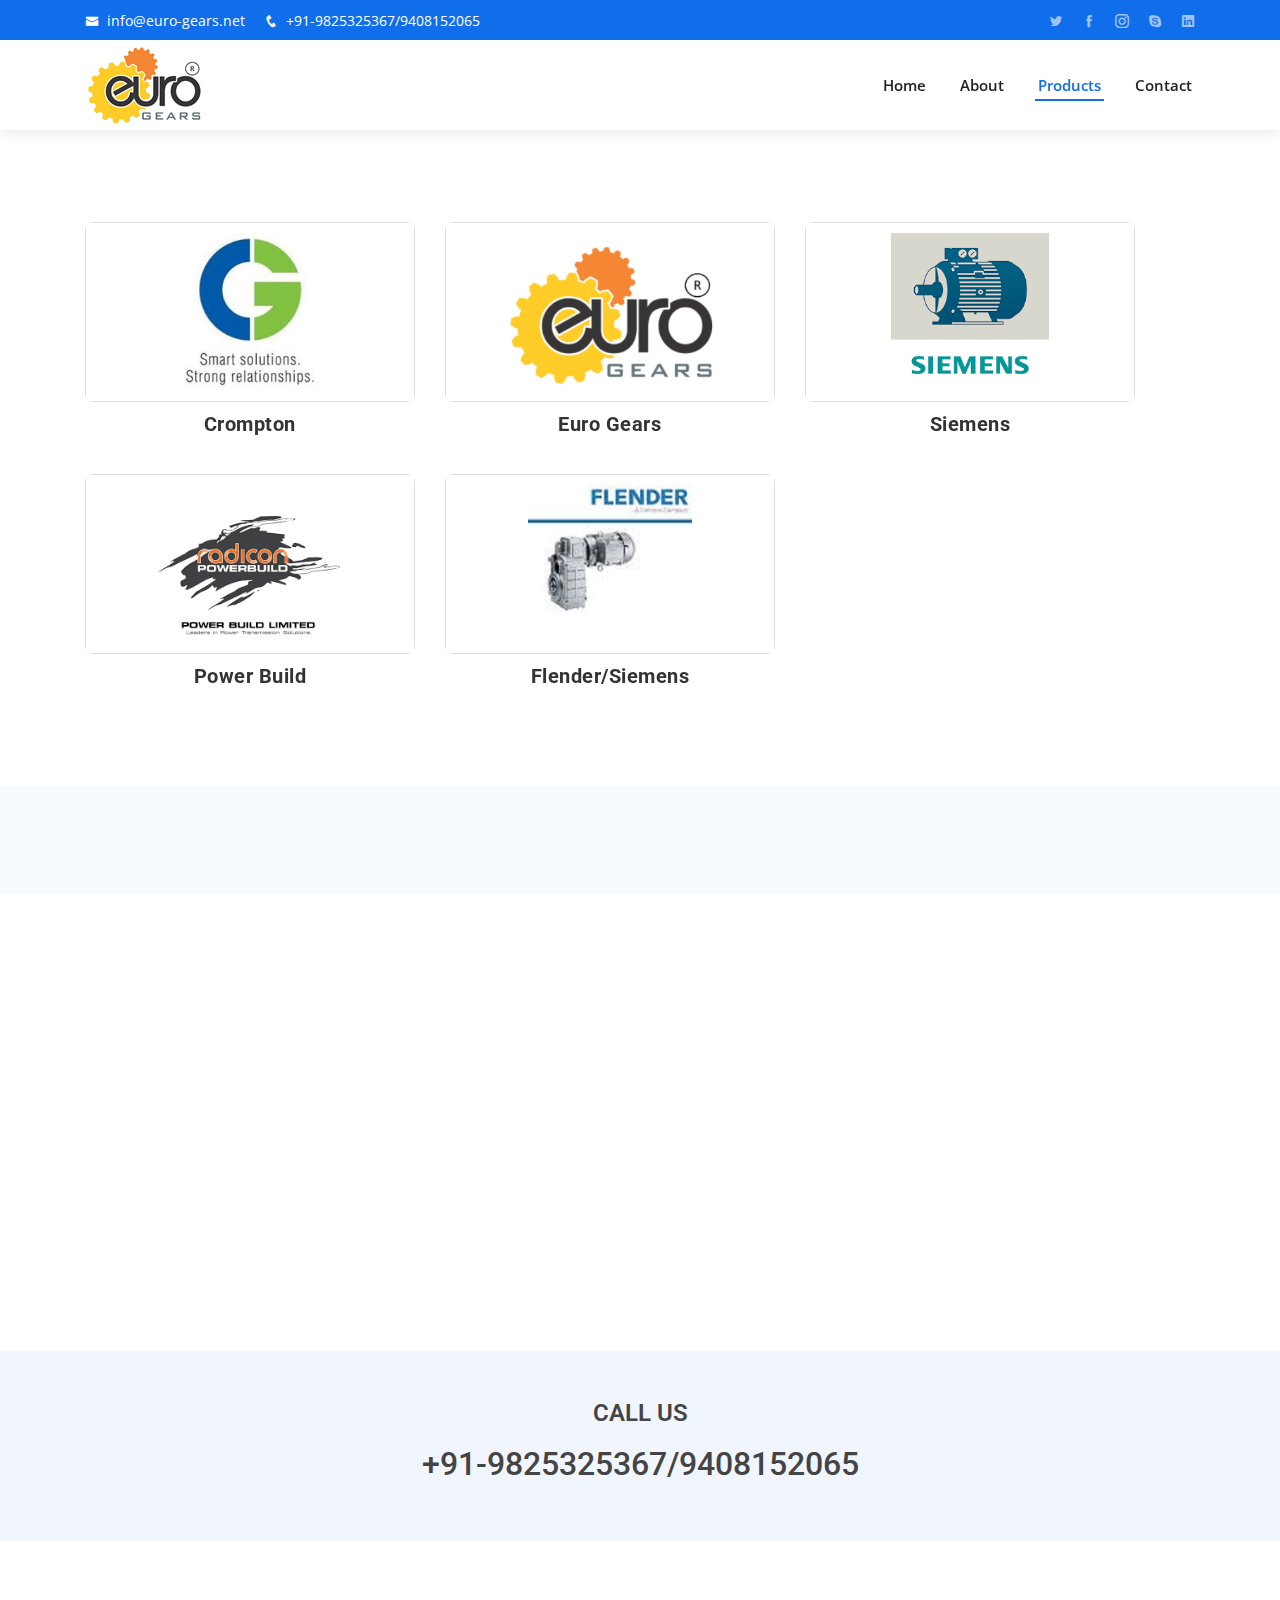
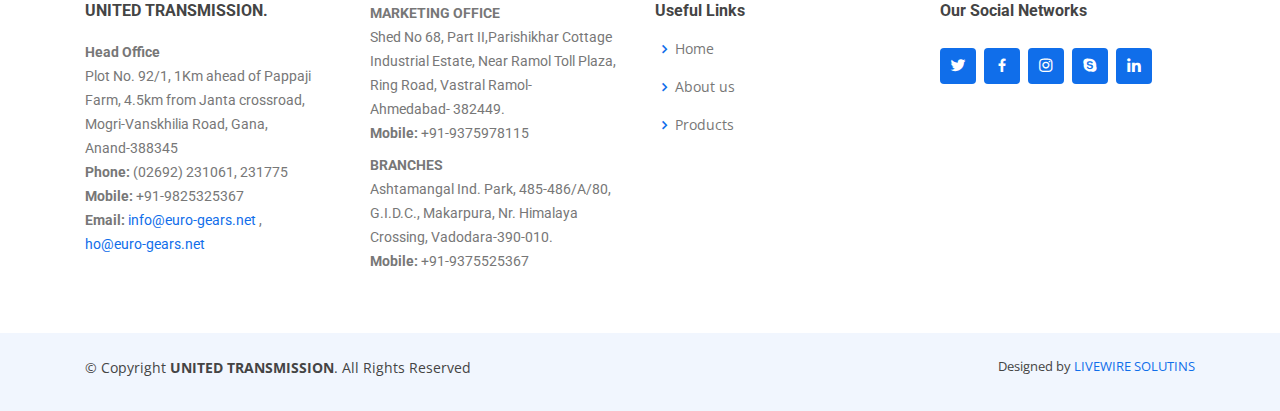
<file: products.html>
<!DOCTYPE html>
<html lang="en">

<head>
  <style>
    /*logo container same size*/
  .portfolio-container {
    display: flex;
    flex-wrap: wrap;
    gap: 20px; /* space between items */
    justify-content: center;
  }

  .portfolio-item {
    flex: 0 0 calc(33.333% - 20px); /* 3 per row */
    max-width: calc(33.333% - 20px);
    text-align: center;
  }

  .portfolio-item a {
    display: block;
    width: 100%;
    height: 180px; /* fixed height for symmetry */
    overflow: hidden;
    border-radius: 8px;
  }

  .portfolio-item img {
    width: 100%;
    height: 100%;
    object-fit: contain; /* keeps aspect ratio without cropping */
    background: #fff;
    border: 1px solid #ddd;
    padding: 10px;
  }

  .portfolio-item h5 {
    margin-top: 10px;
    font-size: 1rem;
    font-weight: 600;
    color: #333;
  }

  /* Responsive for smaller screens */
  @media (max-width: 768px) {
    .portfolio-item {
      flex: 0 0 calc(50% - 20px);
      max-width: calc(50% - 20px);
    }
  }

  @media (max-width: 480px) {
    .portfolio-item {
      flex: 0 0 100%;
      max-width: 100%;
    }
  }
  
  /*portfolio container hover effect- subtle shadow,scale up*/

.portfolio-item:hover h5 {
  color: #ff7f50; /* changes color on hover */
}
.portfolio-item {
  transition: transform 0.3s ease, box-shadow 0.3s ease;
}

.portfolio-item:hover {
  transform: scale(1.05);
  box-shadow: 0 8px 20px rgba(0, 0, 0, 0.2);
  cursor: pointer;
}

</style>
  <meta charset="utf-8">
  <meta content="width=device-width, initial-scale=1.0" name="viewport">

  <title>EURO GEARS</title>
  <meta content="" name="description">
  <meta content="" name="keywords">

  <!-- Favicons -->
  <link href="assets/img/favicon.png" rel="icon">
  <link href="assets/img/favicon.png" rel="apple-touch-icon">

  <!-- Google Fonts -->
  <link href="https://fonts.googleapis.com/css?family=Open+Sans:300,300i,400,400i,600,600i,700,700i|Roboto:300,300i,400,400i,500,500i,600,600i,700,700i|Poppins:300,300i,400,400i,500,500i,600,600i,700,700i" rel="stylesheet">

  <!-- Vendor CSS Files -->
  <link href="assets/vendor/bootstrap/css/bootstrap.min.css" rel="stylesheet">
  <link href="assets/vendor/icofont/icofont.min.css" rel="stylesheet">
  <link href="assets/vendor/boxicons/css/boxicons.min.css" rel="stylesheet">
  <link href="assets/vendor/owl.carousel/assets/owl.carousel.min.css" rel="stylesheet">
  <link href="assets/vendor/venobox/venobox.css" rel="stylesheet">
  <link href="assets/vendor/aos/aos.css" rel="stylesheet">

  <!-- Template Main CSS File -->
  <link href="assets/css/style.css" rel="stylesheet">

     <style>
          .section-title {
            text-align: center;
            padding: 20px 0 10px;
          }

          /* Gradient heading */
          .section-title h2 {
            font-size: 2.2rem;
            font-weight: 700;
            background: linear-gradient(to right, #ff7f50, #ffb347);
            -webkit-background-clip: text;
            -webkit-text-fill-color: transparent;
            position: relative;
            display: inline-block;
            margin-bottom: 15px;
          }

          /* Decorative underline */
          .section-title h2::after {
            content: "";
            display: block;
            width: 60px;
            height: 3px;
            background: linear-gradient(to right, #ff7f50, #ffb347);
            margin: 8px auto 0;
            border-radius: 3px;
          }

          .section-title p {
            color: #555;
            font-size: 1rem;
            line-height: 1.6;
            max-width: 800px;
            margin: 5px auto;
            text-align: justify;
          }

          /* Smooth fade-in effect */
          .section-title {
            opacity: 0;
            transform: translateY(10px);
            animation: fadeInUp 0.7s ease forwards;
          }

          @keyframes fadeInUp {
            to {
              opacity: 1;
              transform: translateY(0);
            }
          }


          /*logo container same size*/
          .portfolio-container {
            display: flex;
            flex-wrap: wrap;
            gap: 20px;
            /* space between items */
            justify-content: center;
          }

          .portfolio-item {
            flex: 0 0 calc(33.333% - 20px);
            /* 3 per row */
            max-width: calc(33.333% - 20px);
            text-align: center;
          }

          .portfolio-item a {
            display: block;
            width: 100%;
            height: 180px;
            /* fixed height for symmetry */
            overflow: hidden;
            border-radius: 8px;
          }

          .portfolio-item img {
            width: 100%;
            height: 100%;
            object-fit: contain;
            /* keeps aspect ratio without cropping */
            background: #fff;
            border: 1px solid #ddd;
            padding: 10px;
          }

          .portfolio-item h5 {
            margin-top: 10px;
            font-size: 1rem;
            font-weight: 600;
            color: #333;
          }

          /* Responsive for smaller screens */
          @media (max-width: 768px) {
            .portfolio-item {
              flex: 0 0 calc(50% - 20px);
              max-width: calc(50% - 20px);
            }
          }

          @media (max-width: 480px) {
            .portfolio-item {
              flex: 0 0 100%;
              max-width: 100%;
            }
          }

          

        /* portfolio hover effect*/

          .portfolio-item h5 {
            margin-top: 10px;
            font-size: 1.25rem;
            /* slightly bigger than default */
            font-weight: 700;
            /* bold */
            color: #333;
            /* dark gray for readability */
            letter-spacing: 0.5px;
            /* small spacing for elegance */
            transition: color 0.3s ease;
          }

          /*portfolio container hover effect- subtle shadow,scale up*/

          .portfolio-item:hover h5 {
            color: #ff7f50;
            /* changes color on hover */
          }

          .portfolio-item {
            transition: transform 0.3s ease, box-shadow 0.3s ease;
          }

          .portfolio-item:hover {
            transform: scale(1.05);
            box-shadow: 0 8px 20px rgba(0, 0, 0, 0.2);
            cursor: pointer;
          }
          </style>

  
</head>

<body>

  <!-- ======= Top Bar ======= -->
  <div id="topbar" class="d-none d-lg-flex align-items-center fixed-top">
    <div class="container d-flex">
      <div class="contact-info mr-auto">
        <i class="icofont-envelope"></i> <a href="mailto:info@euro-gears.net">info@euro-gears.net</a>
        <i class="icofont-phone"></i> +91-9825325367/9408152065
      </div>
      <div class="social-links">
        <a href="#" class="twitter"><i class="icofont-twitter"></i></a>
        <a href="#" class="facebook"><i class="icofont-facebook"></i></a>
        <a href="#" class="instagram"><i class="icofont-instagram"></i></a>
        <a href="#" class="skype"><i class="icofont-skype"></i></a>
        <a href="#" class="linkedin"><i class="icofont-linkedin"></i></i></a>
      </div>
    </div>
  </div>

  <!-- ======= Header ======= -->
  <header id="header" class="fixed-top">
    <div class="container d-flex align-items-center">

      <h1 class="logo mr-auto"><a href="index.html"><img src="assets/img/logo.png" alt="" /></a></h1>
      <!-- Uncomment below if you prefer to use an image logo -->
      <!-- <a href="index.html" class="logo mr-auto"><img src="assets/img/logo.png" alt=""></a>-->

      <nav class="nav-menu d-none d-lg-block">
        <ul>
          <li><a href="index.html">Home</a></li>
          <li><a href="aboutus.html">About</a></li>
          <li class="active"><a href="products.html">Products</a></li>
          <li><a href="Contactus.html">Contact</a></li>

        </ul>
      </nav><!-- .nav-menu -->

    </div>
  </header><!-- End Header -->



  <main id="main">

    

    <section id="portfolio" class="portfolio">
      <div class="container" data-aos="fade-up">

        <div class="section-title">
          <h2>Products</h2>
          
        </div>


        <div class="row portfolio-container mt-5" data-aos="fade-up" data-aos-delay="200">
          <div class="col-lg-4 col-md-6 portfolio-item filter-web text-center">
            <a href="productscrompton.html"> <img src="assets/img/portfolio/client-2.png" class="img-fluid img-thumbnail" alt="" /></a>
          <h5 class="text-center">Crompton</h5>
          </div>

          <div class="col-lg-4 col-md-6 portfolio-item filter-app text-center">
         <a href="productseuro.html"> <img src="assets/img/portfolio/client-3.png" class="img-fluid img-thumbnail" alt=""></a>
         <h5 class="text-center">Euro Gears</h5>
          </div>
          <div class="col-lg-4 col-md-6 portfolio-item filter-app text-center">
            <a href="productssiemens.html"> <img src="assets/img/portfolio/client-1.png" class="img-fluid img-thumbnail" alt=""></a>
            <h5 class="text-center">Siemens</h5>
          </div>
          <div class="col-lg-4 col-md-6 portfolio-item filter-app text-center">
            <a href="#"> <img src="assets/img/portfolio/product-4.png" class="img-fluid img-thumbnail" alt=""></a>
            <h5 class="text-center">Power Build </h5>
          </div>
          <div class="col-lg-4 col-md-6 portfolio-item filter-app text-center">
            <a href="#"> <img src="assets/img/portfolio/product-5.png" class="img-fluid img-thumbnail" alt=""></a>
            <h5 class="text-center">Flender/Siemens </h5>
          </div>
          

          

       

        </div>

      </div>
    </section>

    
    <!-- ======= Clients Section ======= -->
    <section id="clients" class="clients section-bg">
      <div class="container" data-aos="zoom-in">

        <div class="row">

          <div class="col-lg-2 col-md-4 col-6 d-flex align-items-center justify-content-center">
            <img src="assets/img/clients/amul-logo.jpeg" class="img-fluid" alt="">
          </div>

          <div class="col-lg-2 col-md-4 col-6 d-flex align-items-center justify-content-center">
            <img src="assets/img/clients/radicon-pbl-logo.png" class="img-fluid" alt="">
          </div>

          <div class="col-lg-2 col-md-4 col-6 d-flex align-items-center justify-content-center">
            <img src="assets/img/clients/revomac-logo.jpeg" class="img-fluid" alt="">
          </div>

          <div class="col-lg-2 col-md-4 col-6 d-flex align-items-center justify-content-center">
            <img src="assets/img/clients/4.jpg" class="img-fluid" alt="">
          </div>
          <div class="col-lg-2 col-md-4 col-6 d-flex align-items-center justify-content-center">
            <img src="assets/img/clients/Rabatex-Logo.png" class="img-fluid" alt="">
          </div>
          <div class="col-lg-2 col-md-4 col-6 d-flex align-items-center justify-content-center">
            <img src="assets/img/clients/6.jpg" class="img-fluid" alt="">
          </div>
          <!-- <div class="col-lg-2 col-md-4 col-6 d-flex align-items-center justify-content-center">
            <img src="assets/img/clients/7.png" class="img-fluid" alt="">
          </div>
          <div class="col-lg-2 col-md-4 col-6 d-flex align-items-center justify-content-center">
            <img src="assets/img/clients/8.png" class="img-fluid" alt="">
          </div> -->
        

        </div>

      </div>
    </section>
    <!-- End Clients Section -->


        <!-- ======= Drawings Section ======= -->
    <section id="drawing" class="drawing">
      <div class="container" data-aos="fade-up">

        <div class="section-title">
          <h2>Drawings</h2>

        </div>


        <div class="row portfolio-container" data-aos="fade-up" data-aos-delay="200">
          <div class="col-lg-4 col-md-6 portfolio-item filter-web text-center">
            <a href="pdffiles.html"> <img src="assets/img/portfolio/client-3.png"
                class="img-fluid img-thumbnail" alt="" /></a>
            <h5 class="text-center">PDF File</h5>
          </div>

          <!--<div class="col-lg-4 col-md-6 portfolio-item filter-app text-center">
            <a href="productseuro.html"> <img src="assets/img/portfolio/client-3.png" class="img-fluid img-thumbnail"
                alt=""></a>
            <h5 class="text-center">STEP File</h5>
          </div>-->
    




        </div>

      </div>
    </section>
    <!-- End Portfolio Section -->
        

   



  



  </main><!-- End #main -->

  <!-- ======= Footer ======= -->
  <footer id="footer">

    <div class="footer-newsletter">
      <div class="container">
        <div class="row justify-content-center">
          <div class="col-lg-6">
            <h4>CALL US</h4>
            <H2>+91-9825325367/9408152065</H2>
            <!-- <p>Tamen quem nulla quae legam multos aute sint culpa legam noster magna</p>
            <form action="" method="post">
              <input type="email" name="email"><input type="submit" value="Subscribe">
            </form> -->
          </div>
        </div>
      </div>
    </div>

    <div class="footer-top">
      <div class="container">
        <div class="row">

          <div class="col-lg-3 col-md-6 footer-contact">
            <h4>UNITED TRANSMISSION<span>.</span></h4>
            <p>
              <strong>Head Office</strong><br>
              Plot No. 92/1, 1Km ahead of Pappaji Farm, 4.5km from 
              Janta crossroad, Mogri-Vanskhilia Road, Gana, <br>Anand-388345 
            </p>
            <p>
              <!-- 1, Naxatra, Jain Society,<br> Bhalej Road, ANAND-388001.<br><br> -->
              <strong>Phone:</strong> (02692) 231061, 231775<br>
              <strong>Mobile:</strong> +91-9825325367<br>
              <strong>Email:</strong> <a href="mailto:info@euro-gears.net">info@euro-gears.net</a> , <br> <a href="mailto:ho@euro-gears.net">ho@euro-gears.net</a><br>
            </p>
          
           
          </div>
          <div class="col-lg-3 col-md-6 footer-contact">
            <p>
              <strong>MARKETING OFFICE</strong><br>
              Shed No 68, Part II,Parishikhar Cottage Industrial Estate, Near Ramol Toll Plaza, Ring Road, Vastral Ramol- <br> Ahmedabad- 382449.
              <br>
              <strong>Mobile:</strong> +91-9375978115<br>
            </p>

            <p class="mt-2">
              <strong>BRANCHES</strong><br>
              Ashtamangal Ind. Park, 485-486/A/80, G.I.D.C., Makarpura, Nr. Himalaya Crossing, Vadodara-390-010.
              <br>
              <strong>Mobile:</strong> +91-9375525367<br>
            </p>
          </div>

          <div class="col-lg-3 col-md-6 footer-links">
            <h4>Useful Links</h4>
            <ul>
              <li><i class="bx bx-chevron-right"></i> <a href="index.html">Home</a></li>
              <li><i class="bx bx-chevron-right"></i> <a href="aboutus.html">About us</a></li>
              <li><i class="bx bx-chevron-right"></i> <a href="products.html">Products</a></li>
              
            </ul>
          </div>

          <!-- <div class="col-lg-3 col-md-6 footer-links">
            <h4>Our Services</h4>
            <ul>
              <li><i class="bx bx-chevron-right"></i> <a href="#">Web Design</a></li>
              <li><i class="bx bx-chevron-right"></i> <a href="#">Web Development</a></li>
              <li><i class="bx bx-chevron-right"></i> <a href="#">Product Management</a></li>
              <li><i class="bx bx-chevron-right"></i> <a href="#">Marketing</a></li>
              <li><i class="bx bx-chevron-right"></i> <a href="#">Graphic Design</a></li>
            </ul>
          </div> -->

          <div class="col-lg-3 col-md-6 footer-links">
            <h4>Our Social Networks</h4>
            <!-- <p>Cras fermentum odio eu feugiat lide par naso tierra videa magna derita valies</p> -->
            <div class="social-links mt-3">
              <a href="#" class="twitter"><i class="bx bxl-twitter"></i></a>
              <a href="#" class="facebook"><i class="bx bxl-facebook"></i></a>
              <a href="#" class="instagram"><i class="bx bxl-instagram"></i></a>
              <a href="#" class="google-plus"><i class="bx bxl-skype"></i></a>
              <a href="#" class="linkedin"><i class="bx bxl-linkedin"></i></a>
            </div>
          </div>

        </div>
      </div>
    </div>

    <div class="container py-4">
      <div class="copyright">
        &copy; Copyright <strong><span>UNITED TRANSMISSION</span></strong>. All Rights Reserved
      </div>
      <div class="credits">
        Designed by <a href="#">LIVEWIRE SOLUTINS</a>
      </div>
    </div>
  </footer><!-- End Footer -->

  <div id="preloader"></div>
  <a href="#" class="back-to-top"><i class="icofont-simple-up"></i></a>

  <!-- Vendor JS Files -->
  <script src="assets/vendor/jquery/jquery.min.js"></script>
  <script src="assets/vendor/bootstrap/js/bootstrap.bundle.min.js"></script>
  <script src="assets/vendor/jquery.easing/jquery.easing.min.js"></script>
  <script src="assets/vendor/php-email-form/validate.js"></script>
  <script src="assets/vendor/waypoints/jquery.waypoints.min.js"></script>
  <script src="assets/vendor/counterup/counterup.min.js"></script>
  <script src="assets/vendor/owl.carousel/owl.carousel.min.js"></script>
  <script src="assets/vendor/isotope-layout/isotope.pkgd.min.js"></script>
  <script src="assets/vendor/venobox/venobox.min.js"></script>
  <script src="assets/vendor/aos/aos.js"></script>

  <!-- Template Main JS File -->
  <script src="assets/js/main.js"></script>

</body>

</html>
</file>
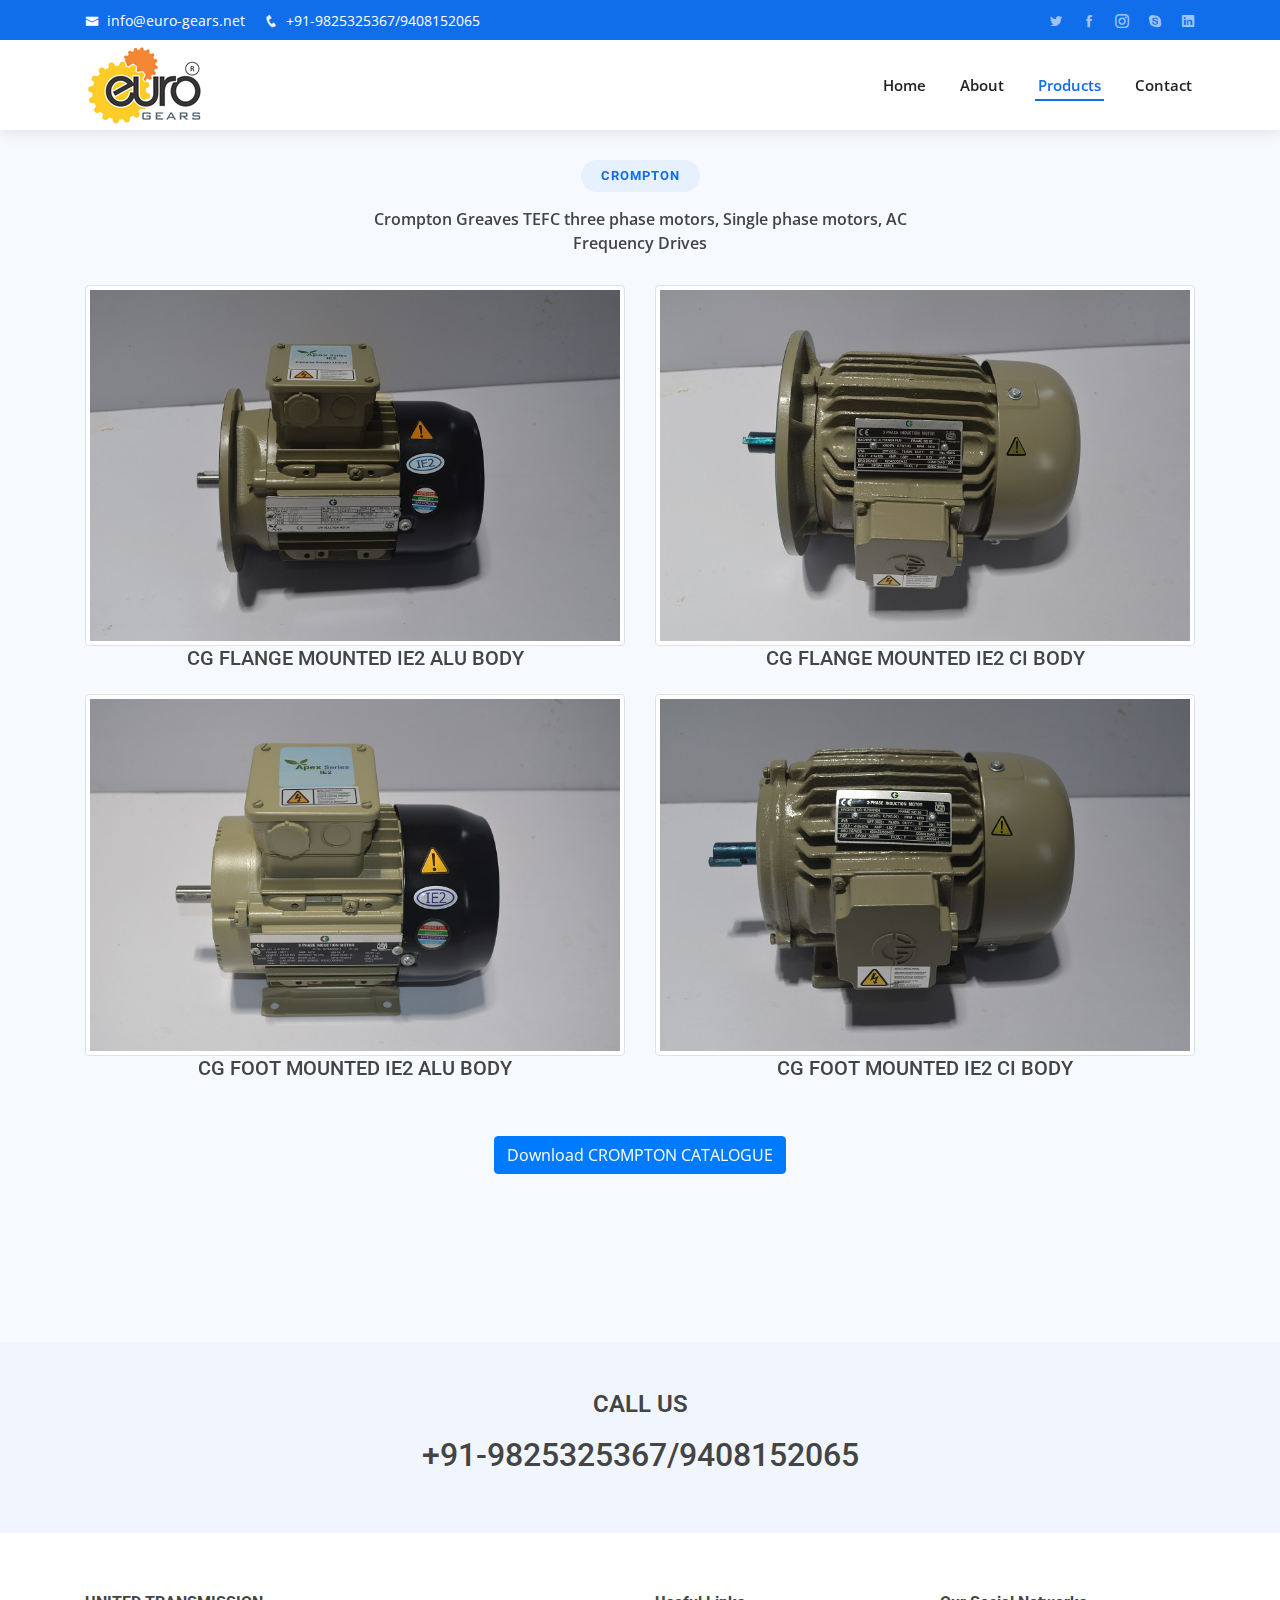
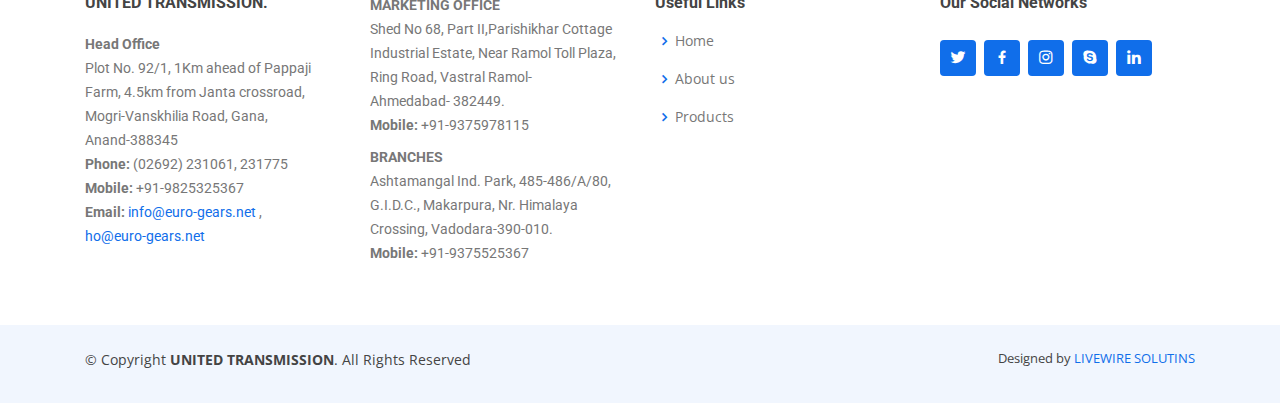
<file: productscrompton.html>
<!DOCTYPE html>
<html lang="en">

<head>
  <meta charset="utf-8">
  <meta content="width=device-width, initial-scale=1.0" name="viewport">

  <title>EURO GEARS</title>
  <meta content="" name="description">
  <meta content="" name="keywords">

  <!-- Favicons -->
  <link href="assets/img/favicon.png" rel="icon">
  <link href="assets/img/favicon.png" rel="apple-touch-icon">

  <!-- Google Fonts -->
  <link href="https://fonts.googleapis.com/css?family=Open+Sans:300,300i,400,400i,600,600i,700,700i|Roboto:300,300i,400,400i,500,500i,600,600i,700,700i|Poppins:300,300i,400,400i,500,500i,600,600i,700,700i" rel="stylesheet">

  <!-- Vendor CSS Files -->
  <link href="assets/vendor/bootstrap/css/bootstrap.min.css" rel="stylesheet">
  <link href="assets/vendor/icofont/icofont.min.css" rel="stylesheet">
  <link href="assets/vendor/boxicons/css/boxicons.min.css" rel="stylesheet">
  <link href="assets/vendor/owl.carousel/assets/owl.carousel.min.css" rel="stylesheet">
  <link href="assets/vendor/venobox/venobox.css" rel="stylesheet">
  <link href="assets/vendor/aos/aos.css" rel="stylesheet">

  <!-- Template Main CSS File -->
  <link href="assets/css/style.css" rel="stylesheet">

  
</head>

<body>

  <!-- ======= Top Bar ======= -->
  <div id="topbar" class="d-none d-lg-flex align-items-center fixed-top">
    <div class="container d-flex">
      <div class="contact-info mr-auto">
        <i class="icofont-envelope"></i> <a href="mailto:info@euro-gears.net">info@euro-gears.net</a>
        <i class="icofont-phone"></i> +91-9825325367/9408152065
      </div>
      <div class="social-links">
        <a href="#" class="twitter"><i class="icofont-twitter"></i></a>
        <a href="#" class="facebook"><i class="icofont-facebook"></i></a>
        <a href="#" class="instagram"><i class="icofont-instagram"></i></a>
        <a href="#" class="skype"><i class="icofont-skype"></i></a>
        <a href="#" class="linkedin"><i class="icofont-linkedin"></i></i></a>
      </div>
    </div>
  </div>

  <!-- ======= Header ======= -->
  <header id="header" class="fixed-top">
    <div class="container d-flex align-items-center">

      <h1 class="logo mr-auto"><a href="index.html"><img src="assets/img/logo.png" alt="" /></a></h1>
      <!-- Uncomment below if you prefer to use an image logo -->
      <!-- <a href="index.html" class="logo mr-auto"><img src="assets/img/logo.png" alt=""></a>-->

      <nav class="nav-menu d-none d-lg-block">
        <ul>
          <li><a href="index.html">Home</a></li>
          <li><a href="aboutus.html">About</a></li>
          <li class="active"><a href="products.html">Products</a></li>
          <li><a href="Contactus.html">Contact</a></li>

        </ul>
      </nav><!-- .nav-menu -->

    </div>
  </header><!-- End Header -->



  <main id="main">

    

    <!-- ======= About Section ======= -->
    <section id="about" class="about section-bg" style="margin-top: 100px;">
      <div class="container" data-aos="fade-up">

        <div class="section-title">
          <h2>CROMPTON</h2>
          <p>Crompton Greaves TEFC three phase motors, Single phase motors, AC Frequency Drives</p>
          
          </div>
       
        <div class="row">
          <div class="col-lg-6" data-aos="zoom-out" data-aos-delay="100">
           <img src="assets/img/portfolio/crompton/1.JPG" class="img-thumbnail" />

         <h5 class="text-center">CG FLANGE MOUNTED IE2 ALU BODY</h5>
          </div>
          <div class="col-lg-6" data-aos="zoom-out" data-aos-delay="100">
            <img src="assets/img/portfolio/crompton/2.JPG" class="img-thumbnail" />
            <h5 class="text-center">CG FLANGE MOUNTED IE2 CI BODY</h5>
          
           </div>
           
        
        </div>
        <div class="row mt-3">
          <div class="col-lg-6" data-aos="zoom-out" data-aos-delay="100">
            <img src="assets/img/portfolio/crompton/3.JPG" class="img-thumbnail" />
 
            <h5 class="text-center">CG FOOT MOUNTED IE2 ALU BODY</h5>
           </div>
          <div class="col-lg-6 text-center" data-aos="zoom-out" data-aos-delay="100">
           <img src="assets/img/portfolio/crompton/4.JPG" class="img-thumbnail" />

           <h5 class="text-center">CG FOOT MOUNTED IE2 CI BODY</h5>
          </div>
          <!-- <div class="col-lg-4 text-center" data-aos="zoom-out" data-aos-delay="100">
            <img src="assets/img/portfolio/crompton/5.JPG" class="img-thumbnail" />
 
          
           </div>
           <div class="col-lg-4 text-center" data-aos="zoom-out" data-aos-delay="100">
            <img src="assets/img/portfolio/crompton/6.JPG" class="img-thumbnail" />
 
          
           </div> -->
        
        
        </div>

        <div class="text-center mt-5"><a class="btn btn-primary" href="assets/img/portfolio/crompton/CROMPTON_CATALOGUE.pdf" target="_blank">Download CROMPTON CATALOGUE</a></div>
      </div>
    </section><!-- End About Section -->

    
    <!-- ======= Clients Section ======= -->
    <section id="clients" class="clients section-bg">
      <div class="container" data-aos="zoom-in">

        <div class="row">

          <div class="col-lg-2 col-md-4 col-6 d-flex align-items-center justify-content-center">
            <img src="assets/img/clients/amul-logo.jpeg" class="img-fluid" alt="">
          </div>

          <div class="col-lg-2 col-md-4 col-6 d-flex align-items-center justify-content-center">
            <img src="assets/img/clients/radicon-pbl-logo.png" class="img-fluid" alt="">
          </div>

          <div class="col-lg-2 col-md-4 col-6 d-flex align-items-center justify-content-center">
            <img src="assets/img/clients/revomac-logo.jpeg" class="img-fluid" alt="">
          </div>

          <div class="col-lg-2 col-md-4 col-6 d-flex align-items-center justify-content-center">
            <img src="assets/img/clients/4.jpg" class="img-fluid" alt="">
          </div>
          <div class="col-lg-2 col-md-4 col-6 d-flex align-items-center justify-content-center">
            <img src="assets/img/clients/5.jpg" class="img-fluid" alt="">
          </div>
          <div class="col-lg-2 col-md-4 col-6 d-flex align-items-center justify-content-center">
            <img src="assets/img/clients/6.jpg" class="img-fluid" alt="">
          </div>
          <!-- <div class="col-lg-2 col-md-4 col-6 d-flex align-items-center justify-content-center">
            <img src="assets/img/clients/7.png" class="img-fluid" alt="">
          </div>
          <div class="col-lg-2 col-md-4 col-6 d-flex align-items-center justify-content-center">
            <img src="assets/img/clients/8.png" class="img-fluid" alt="">
          </div> -->
        

        </div>

      </div>
    </section>
    <!-- End Clients Section -->

   



  



  </main><!-- End #main -->

  <!-- ======= Footer ======= -->
  <footer id="footer">

    <div class="footer-newsletter">
      <div class="container">
        <div class="row justify-content-center">
          <div class="col-lg-6">
            <h4>CALL US</h4>
            <H2>+91-9825325367/9408152065</H2>
            <!-- <p>Tamen quem nulla quae legam multos aute sint culpa legam noster magna</p>
            <form action="" method="post">
              <input type="email" name="email"><input type="submit" value="Subscribe">
            </form> -->
          </div>
        </div>
      </div>
    </div>

    <div class="footer-top">
      <div class="container">
        <div class="row">

          <div class="col-lg-3 col-md-6 footer-contact">
            <h4>UNITED TRANSMISSION<span>.</span></h4>
            <p>
              <strong>Head Office</strong><br>
              Plot No. 92/1, 1Km ahead of Pappaji Farm, 4.5km from 
              Janta crossroad, Mogri-Vanskhilia Road, Gana, <br>Anand-388345 
            </p>
            <p>
              <!-- 1, Naxatra, Jain Society,<br> Bhalej Road, ANAND-388001.<br><br> -->
              <strong>Phone:</strong> (02692) 231061, 231775<br>
              <strong>Mobile:</strong> +91-9825325367<br>
              <strong>Email:</strong> <a href="mailto:info@euro-gears.net">info@euro-gears.net</a> , <br> <a href="mailto:ho@euro-gears.net">ho@euro-gears.net</a><br>
            </p>
          
           
          </div>
          <div class="col-lg-3 col-md-6 footer-contact">
            <p>
              <strong>MARKETING OFFICE</strong><br>
              Shed No 68, Part II,Parishikhar Cottage Industrial Estate, Near Ramol Toll Plaza, Ring Road, Vastral Ramol- <br> Ahmedabad- 382449.
              <br>
              <strong>Mobile:</strong> +91-9375978115<br>
            </p>

            <p class="mt-2">
              <strong>BRANCHES</strong><br>
              Ashtamangal Ind. Park, 485-486/A/80, G.I.D.C., Makarpura, Nr. Himalaya Crossing, Vadodara-390-010.
              <br>
              <strong>Mobile:</strong> +91-9375525367<br>
            </p>
          </div>

          <div class="col-lg-3 col-md-6 footer-links">
            <h4>Useful Links</h4>
            <ul>
              <li><i class="bx bx-chevron-right"></i> <a href="index.html">Home</a></li>
              <li><i class="bx bx-chevron-right"></i> <a href="aboutus.html">About us</a></li>
              <li><i class="bx bx-chevron-right"></i> <a href="products.html">Products</a></li>
              
            </ul>
          </div>

          <!-- <div class="col-lg-3 col-md-6 footer-links">
            <h4>Our Services</h4>
            <ul>
              <li><i class="bx bx-chevron-right"></i> <a href="#">Web Design</a></li>
              <li><i class="bx bx-chevron-right"></i> <a href="#">Web Development</a></li>
              <li><i class="bx bx-chevron-right"></i> <a href="#">Product Management</a></li>
              <li><i class="bx bx-chevron-right"></i> <a href="#">Marketing</a></li>
              <li><i class="bx bx-chevron-right"></i> <a href="#">Graphic Design</a></li>
            </ul>
          </div> -->

          <div class="col-lg-3 col-md-6 footer-links">
            <h4>Our Social Networks</h4>
            <!-- <p>Cras fermentum odio eu feugiat lide par naso tierra videa magna derita valies</p> -->
            <div class="social-links mt-3">
              <a href="#" class="twitter"><i class="bx bxl-twitter"></i></a>
              <a href="#" class="facebook"><i class="bx bxl-facebook"></i></a>
              <a href="#" class="instagram"><i class="bx bxl-instagram"></i></a>
              <a href="#" class="google-plus"><i class="bx bxl-skype"></i></a>
              <a href="#" class="linkedin"><i class="bx bxl-linkedin"></i></a>
            </div>
          </div>

        </div>
      </div>
    </div>

    <div class="container py-4">
      <div class="copyright">
        &copy; Copyright <strong><span>UNITED TRANSMISSION</span></strong>. All Rights Reserved
      </div>
      <div class="credits">
        Designed by <a href="#">LIVEWIRE SOLUTINS</a>
      </div>
    </div>
  </footer><!-- End Footer -->

  <div id="preloader"></div>
  <a href="#" class="back-to-top"><i class="icofont-simple-up"></i></a>

  <!-- Vendor JS Files -->
  <script src="assets/vendor/jquery/jquery.min.js"></script>
  <script src="assets/vendor/bootstrap/js/bootstrap.bundle.min.js"></script>
  <script src="assets/vendor/jquery.easing/jquery.easing.min.js"></script>
  <script src="assets/vendor/php-email-form/validate.js"></script>
  <script src="assets/vendor/waypoints/jquery.waypoints.min.js"></script>
  <script src="assets/vendor/counterup/counterup.min.js"></script>
  <script src="assets/vendor/owl.carousel/owl.carousel.min.js"></script>
  <script src="assets/vendor/isotope-layout/isotope.pkgd.min.js"></script>
  <script src="assets/vendor/venobox/venobox.min.js"></script>
  <script src="assets/vendor/aos/aos.js"></script>

  <!-- Template Main JS File -->
  <script src="assets/js/main.js"></script>

</body>

</html>
</file>
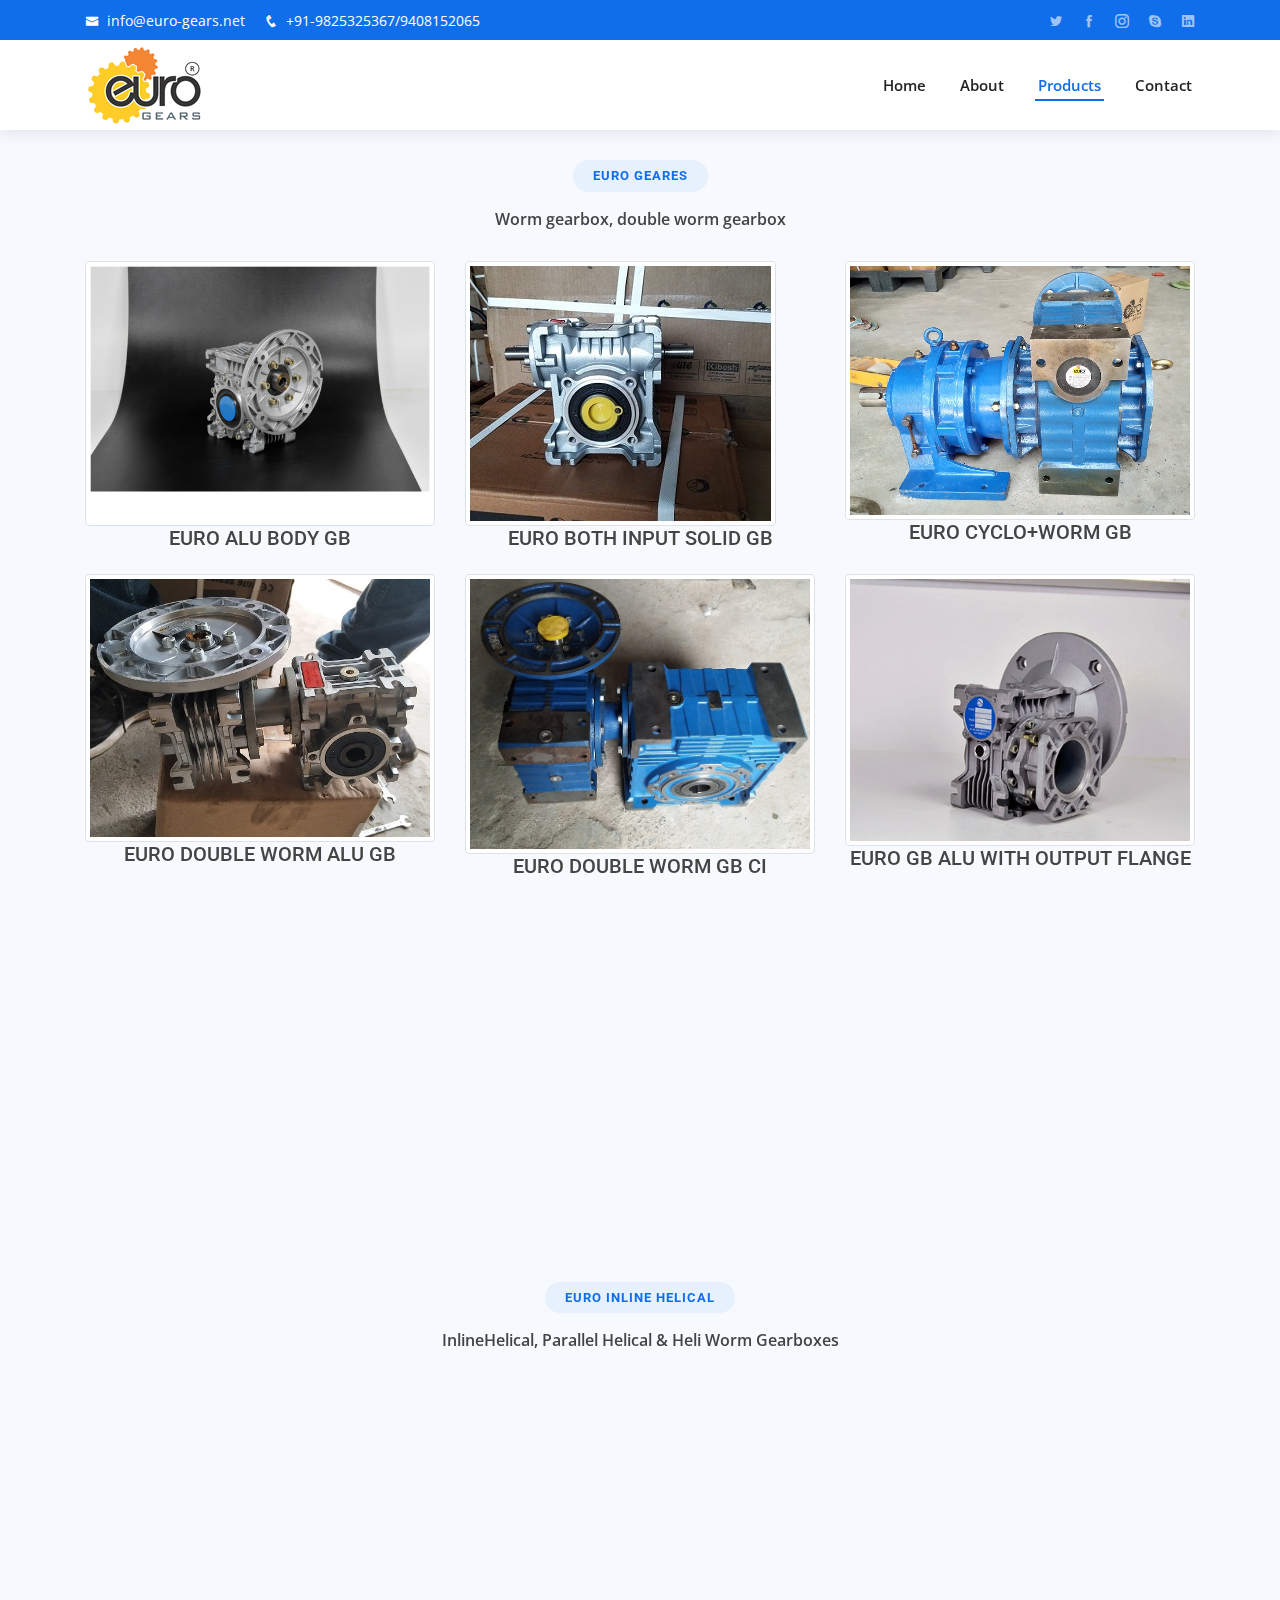
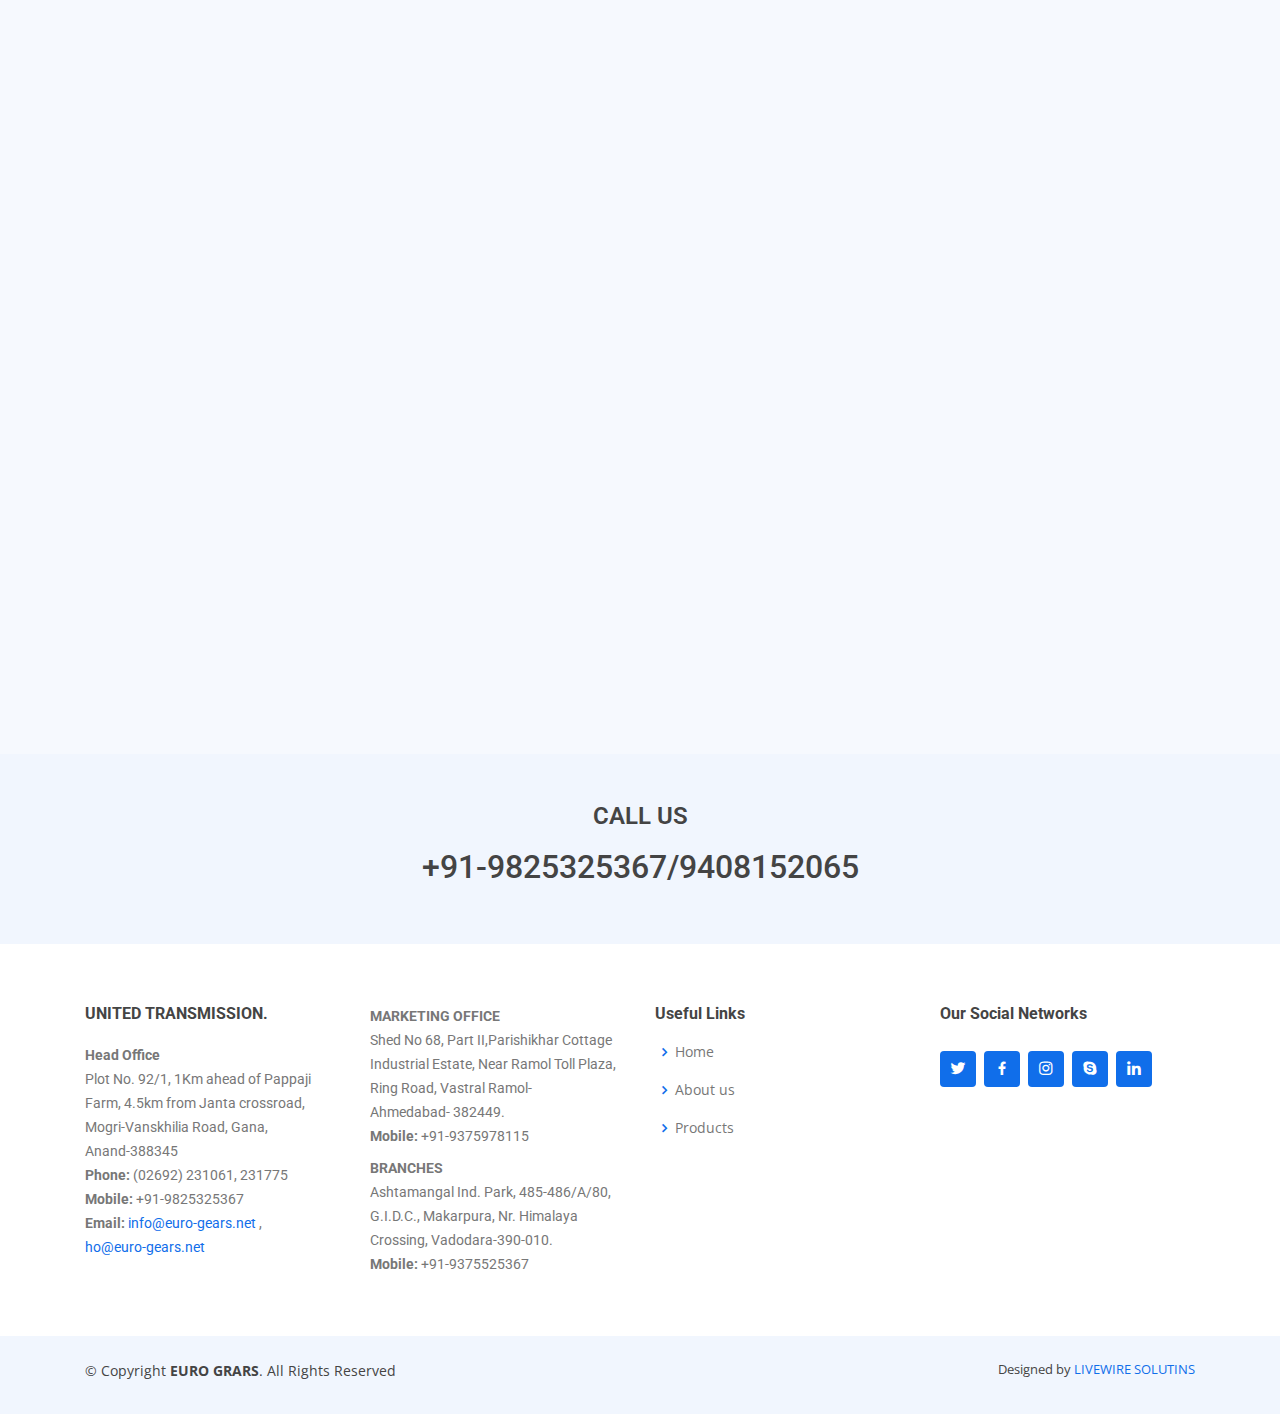
<file: productseuro.html>
<!DOCTYPE html>
<html lang="en">

<head>
  <meta charset="utf-8">
  <meta content="width=device-width, initial-scale=1.0" name="viewport">

  <title>EURO GEARS</title>
  <meta content="" name="description">
  <meta content="" name="keywords">

  <!-- Favicons -->
  <link href="assets/img/favicon.png" rel="icon">
  <link href="assets/img/favicon.png" rel="apple-touch-icon">

  <!-- Google Fonts -->
  <link href="https://fonts.googleapis.com/css?family=Open+Sans:300,300i,400,400i,600,600i,700,700i|Roboto:300,300i,400,400i,500,500i,600,600i,700,700i|Poppins:300,300i,400,400i,500,500i,600,600i,700,700i" rel="stylesheet">

  <!-- Vendor CSS Files -->
  <link href="assets/vendor/bootstrap/css/bootstrap.min.css" rel="stylesheet">
  <link href="assets/vendor/icofont/icofont.min.css" rel="stylesheet">
  <link href="assets/vendor/boxicons/css/boxicons.min.css" rel="stylesheet">
  <link href="assets/vendor/owl.carousel/assets/owl.carousel.min.css" rel="stylesheet">
  <link href="assets/vendor/venobox/venobox.css" rel="stylesheet">
  <link href="assets/vendor/aos/aos.css" rel="stylesheet">

  <!-- Template Main CSS File -->
  <link href="assets/css/style.css" rel="stylesheet">

  
</head>

<body>

  <!-- ======= Top Bar ======= -->
  <div id="topbar" class="d-none d-lg-flex align-items-center fixed-top">
    <div class="container d-flex">
      <div class="contact-info mr-auto">
        <i class="icofont-envelope"></i> <a href="mailto:info@euro-gears.net">info@euro-gears.net</a>
        <i class="icofont-phone"></i> +91-9825325367/9408152065
      </div>
      <div class="social-links">
        <a href="#" class="twitter"><i class="icofont-twitter"></i></a>
        <a href="#" class="facebook"><i class="icofont-facebook"></i></a>
        <a href="#" class="instagram"><i class="icofont-instagram"></i></a>
        <a href="#" class="skype"><i class="icofont-skype"></i></a>
        <a href="#" class="linkedin"><i class="icofont-linkedin"></i></i></a>
      </div>
    </div>
  </div>

  <!-- ======= Header ======= -->
  <header id="header" class="fixed-top">
    <div class="container d-flex align-items-center">

      <h1 class="logo mr-auto"><a href="index.html"><img src="assets/img/logo.png" alt="" /></a></h1>
      <!-- Uncomment below if you prefer to use an image logo -->
      <!-- <a href="index.html" class="logo mr-auto"><img src="assets/img/logo.png" alt=""></a>-->

      <nav class="nav-menu d-none d-lg-block">
        <ul>
          <li><a href="index.html">Home</a></li>
          <li><a href="aboutus.html">About</a></li>
          <li class="active"><a href="products.html">Products</a></li>
          <li><a href="Contactus.html">Contact</a></li>

        </ul>
      </nav><!-- .nav-menu -->

    </div>
  </header><!-- End Header -->



  <main id="main">

    

    <!-- ======= About Section ======= -->
    <section id="about" class="about section-bg" style="margin-top: 100px;">
      <div class="container" data-aos="fade-up">
        <div class="section-title">
          <h2>Euro geares</h2>
          <p>Worm gearbox, double worm gearbox</p>
          </div>
          <div class="row">
            <div class="col-lg-4" data-aos="zoom-out" data-aos-delay="100">
             <img src="assets/img/portfolio/euro/worm/1.jpg" class="img-thumbnail" />
  <h5 class="text-center">EURO ALU BODY GB</h5>
           
            </div>
            <div class="col-lg-4" data-aos="zoom-out" data-aos-delay="100">
              <img src="assets/img/portfolio/euro/worm/2.jpg" class="img-thumbnail" />
              <h5 class="text-center">EURO BOTH INPUT SOLID GB</h5>
            
             </div>
             <div class="col-lg-4" data-aos="zoom-out" data-aos-delay="100">
              <img src="assets/img/portfolio/euro/worm/3.jpg" class="img-thumbnail" />
   
              <h5 class="text-center">EURO CYCLO+WORM GB</h5>
             </div>
          
          </div>
          <div class="row mt-3">
            <div class="col-lg-4" data-aos="zoom-out" data-aos-delay="100">
             <img src="assets/img/portfolio/euro/worm/4.jpg" class="img-thumbnail" />
             <h5 class="text-center">EURO DOUBLE WORM ALU GB</h5>
           
            </div>
            <div class="col-lg-4" data-aos="zoom-out" data-aos-delay="100">
              <img src="assets/img/portfolio/euro/worm/5.jpg" class="img-thumbnail" />
              <h5 class="text-center">EURO DOUBLE WORM GB CI</h5>
            
             </div>
             <div class="col-lg-4" data-aos="zoom-out" data-aos-delay="100">
              <img src="assets/img/portfolio/euro/worm/6.jpg" class="img-thumbnail" />
              <h5 class="text-center">EURO GB ALU WITH OUTPUT FLANGE</h5>
              
             </div>
          
          </div>
          <div class="row">
            <div class="col-lg-4" data-aos="zoom-out" data-aos-delay="100">
             <img src="assets/img/portfolio/euro/worm/7.jpg" class="img-thumbnail" />
            
             <h5 class="text-center">EURO ONE SIDE INPUT SOLID GB</h5>
            </div>
            <div class="col-lg-4" data-aos="zoom-out" data-aos-delay="100">
              <img src="assets/img/portfolio/euro/worm/8.jpg" class="img-thumbnail" />
              <h5 class="text-center">EURO WORM GB CI</h5>
            
             </div>
            
          
          </div>
        <div class="section-title mt-4">
          <h2>Euro Inline Helical</h2>
          <p> InlineHelical, Parallel Helical & Heli Worm Gearboxes</p>
          </div>


        <div class="row">
          <!-- <div class="col-lg-4" data-aos="zoom-out" data-aos-delay="100">
           <img src="assets/img/portfolio/euro/inline/1.JPG" class="img-thumbnail" />

         
          </div>
          <div class="col-lg-4" data-aos="zoom-out" data-aos-delay="100">
            <img src="assets/img/portfolio/euro/inline/2.JPG" class="img-thumbnail" />
 
          
           </div> -->
           <div class="col-lg-6" data-aos="zoom-out" data-aos-delay="100">
            <img src="assets/img/portfolio/euro/inline/3.JPG" class="img-thumbnail" />
 <h5 class="text-center">EURO INLINE BEVEL GB</h5>
          
           </div>
           <div class="col-lg-6 text-center" data-aos="zoom-out" data-aos-delay="100">
            <img src="assets/img/portfolio/euro/inline/4.JPG" class="img-thumbnail" />
 <h5 class="text-center">EURO INLINE HELICAL BOTH SIDE SOLID GB</h5>
          
           </div>
        </div>
        <div class="row mt-3">
          
          <div class="col-lg-6 text-center" data-aos="zoom-out" data-aos-delay="100">
            <img src="assets/img/portfolio/euro/inline/5.JPG" class="img-thumbnail" />
 
          <h5 class="text-center">EURO INLINE HELICAL FLANGE MOUNTED GB</h5>
           </div>
           <div class="col-lg-6 text-center" data-aos="zoom-out" data-aos-delay="100">
            <img src="assets/img/portfolio/euro/inline/6.JPG" class="img-thumbnail" />
 
          <h5 class="text-center">EURO INLINE HELICAL FOOT MOUNTED GB</h5>
           </div>
        
        
        </div>
        

      </div>
    </section><!-- End About Section -->

    
    <!-- ======= Clients Section ======= -->
    <section id="clients" class="clients section-bg">
      <div class="container" data-aos="zoom-in">

        <div class="row">

          <div class="col-lg-2 col-md-4 col-6 d-flex align-items-center justify-content-center">
            <img src="assets/img/clients/amul-logo.jpeg" class="img-fluid" alt="">
          </div>

          <div class="col-lg-2 col-md-4 col-6 d-flex align-items-center justify-content-center">
            <img src="assets/img/clients/radicon-pbl-logo.png" class="img-fluid" alt="">
          </div>

          <div class="col-lg-2 col-md-4 col-6 d-flex align-items-center justify-content-center">
            <img src="assets/img/clients/revomac-logo.jpeg" class="img-fluid" alt="">
          </div>

          <div class="col-lg-2 col-md-4 col-6 d-flex align-items-center justify-content-center">
            <img src="assets/img/clients/4.jpg" class="img-fluid" alt="">
          </div>
          <div class="col-lg-2 col-md-4 col-6 d-flex align-items-center justify-content-center">
            <img src="assets/img/clients/5.jpg" class="img-fluid" alt="">
          </div>
          <div class="col-lg-2 col-md-4 col-6 d-flex align-items-center justify-content-center">
            <img src="assets/img/clients/6.jpg" class="img-fluid" alt="">
          </div>
          <!-- <div class="col-lg-2 col-md-4 col-6 d-flex align-items-center justify-content-center">
            <img src="assets/img/clients/7.png" class="img-fluid" alt="">
          </div>
          <div class="col-lg-2 col-md-4 col-6 d-flex align-items-center justify-content-center">
            <img src="assets/img/clients/8.png" class="img-fluid" alt="">
          </div> -->
        

        </div>

      </div>
    </section>
    <!-- End Clients Section -->

   



  



  </main><!-- End #main -->

  <!-- ======= Footer ======= -->
  <footer id="footer">

    <div class="footer-newsletter">
      <div class="container">
        <div class="row justify-content-center">
          <div class="col-lg-6">
            <h4>CALL US</h4>
            <H2>+91-9825325367/9408152065</H2>
            <!-- <p>Tamen quem nulla quae legam multos aute sint culpa legam noster magna</p>
            <form action="" method="post">
              <input type="email" name="email"><input type="submit" value="Subscribe">
            </form> -->
          </div>
        </div>
      </div>
    </div>

    <div class="footer-top">
      <div class="container">
        <div class="row">

          <div class="col-lg-3 col-md-6 footer-contact">
            <h4>UNITED TRANSMISSION<span>.</span></h4>
            <p>
              <strong>Head Office</strong><br>
              Plot No. 92/1, 1Km ahead of Pappaji Farm, 4.5km from 
              Janta crossroad, Mogri-Vanskhilia Road, Gana, <br>Anand-388345 
            </p>
            <p>
              <!-- 1, Naxatra, Jain Society,<br> Bhalej Road, ANAND-388001.<br><br> -->
              <strong>Phone:</strong> (02692) 231061, 231775<br>
              <strong>Mobile:</strong> +91-9825325367<br>
              <strong>Email:</strong> <a href="mailto:info@euro-gears.net">info@euro-gears.net</a> , <br> <a href="mailto:ho@euro-gears.net">ho@euro-gears.net</a><br>
            </p>
          
           
          </div>
          <div class="col-lg-3 col-md-6 footer-contact">
            <p>
              <strong>MARKETING OFFICE</strong><br>
              Shed No 68, Part II,Parishikhar Cottage Industrial Estate, Near Ramol Toll Plaza, Ring Road, Vastral Ramol- <br> Ahmedabad- 382449.
              <br>
              <strong>Mobile:</strong> +91-9375978115<br>
            </p>

            <p class="mt-2">
              <strong>BRANCHES</strong><br>
              Ashtamangal Ind. Park, 485-486/A/80, G.I.D.C., Makarpura, Nr. Himalaya Crossing, Vadodara-390-010.
              <br>
              <strong>Mobile:</strong> +91-9375525367<br>
            </p>
          </div>

          <div class="col-lg-3 col-md-6 footer-links">
            <h4>Useful Links</h4>
            <ul>
              <li><i class="bx bx-chevron-right"></i> <a href="index.html">Home</a></li>
              <li><i class="bx bx-chevron-right"></i> <a href="aboutus.html">About us</a></li>
              <li><i class="bx bx-chevron-right"></i> <a href="products.html">Products</a></li>
              
            </ul>
          </div>

          <!-- <div class="col-lg-3 col-md-6 footer-links">
            <h4>Our Services</h4>
            <ul>
              <li><i class="bx bx-chevron-right"></i> <a href="#">Web Design</a></li>
              <li><i class="bx bx-chevron-right"></i> <a href="#">Web Development</a></li>
              <li><i class="bx bx-chevron-right"></i> <a href="#">Product Management</a></li>
              <li><i class="bx bx-chevron-right"></i> <a href="#">Marketing</a></li>
              <li><i class="bx bx-chevron-right"></i> <a href="#">Graphic Design</a></li>
            </ul>
          </div> -->

          <div class="col-lg-3 col-md-6 footer-links">
            <h4>Our Social Networks</h4>
            <!-- <p>Cras fermentum odio eu feugiat lide par naso tierra videa magna derita valies</p> -->
            <div class="social-links mt-3">
              <a href="#" class="twitter"><i class="bx bxl-twitter"></i></a>
              <a href="#" class="facebook"><i class="bx bxl-facebook"></i></a>
              <a href="#" class="instagram"><i class="bx bxl-instagram"></i></a>
              <a href="#" class="google-plus"><i class="bx bxl-skype"></i></a>
              <a href="#" class="linkedin"><i class="bx bxl-linkedin"></i></a>
            </div>
          </div>

        </div>
      </div>
    </div>

    <div class="container py-4">
      <div class="copyright">
        &copy; Copyright <strong><span>EURO GRARS</span></strong>. All Rights Reserved
      </div>
      <div class="credits">
        Designed by <a href="#">LIVEWIRE SOLUTINS</a>
      </div>
    </div>
  </footer><!-- End Footer -->

  <div id="preloader"></div>
  <a href="#" class="back-to-top"><i class="icofont-simple-up"></i></a>

  <script>
      document.getElementById("download").addEventListener("click", function() {

    alert("Download clicked!");
    // You can also add your download logic here
  });
  </script>

  <!-- Vendor JS Files -->
  <script src="assets/vendor/jquery/jquery.min.js"></script>
  <script src="assets/vendor/bootstrap/js/bootstrap.bundle.min.js"></script>
  <script src="assets/vendor/jquery.easing/jquery.easing.min.js"></script>
  <script src="assets/vendor/php-email-form/validate.js"></script>
  <script src="assets/vendor/waypoints/jquery.waypoints.min.js"></script>
  <script src="assets/vendor/counterup/counterup.min.js"></script>
  <script src="assets/vendor/owl.carousel/owl.carousel.min.js"></script>
  <script src="assets/vendor/isotope-layout/isotope.pkgd.min.js"></script>
  <script src="assets/vendor/venobox/venobox.min.js"></script>
  <script src="assets/vendor/aos/aos.js"></script>

  <!-- Template Main JS File -->
  <script src="assets/js/main.js"></script>

</body>

</html>
</file>
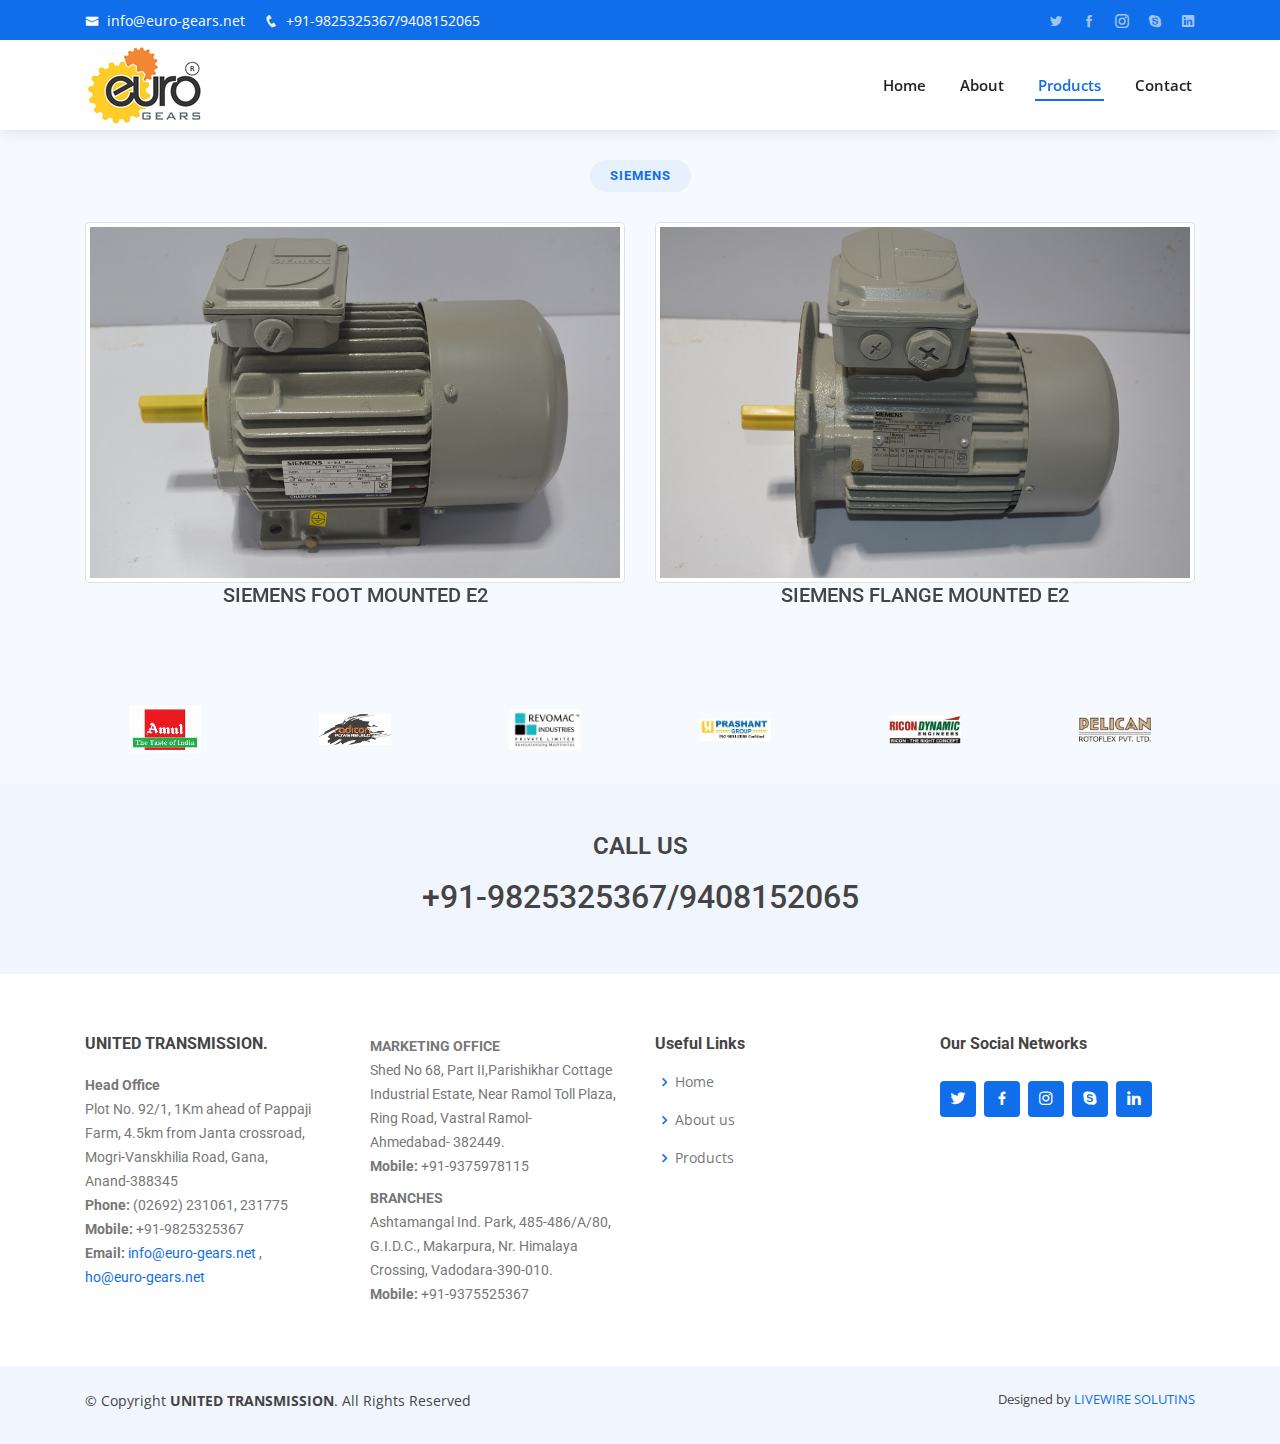
<file: productssiemens.html>
<!DOCTYPE html>
<html lang="en">

<head>
  <meta charset="utf-8">
  <meta content="width=device-width, initial-scale=1.0" name="viewport">

  <title>EURO GEARS</title>
  <meta content="" name="description">
  <meta content="" name="keywords">

  <!-- Favicons -->
  <link href="assets/img/favicon.png" rel="icon">
  <link href="assets/img/favicon.png" rel="apple-touch-icon">

  <!-- Google Fonts -->
  <link href="https://fonts.googleapis.com/css?family=Open+Sans:300,300i,400,400i,600,600i,700,700i|Roboto:300,300i,400,400i,500,500i,600,600i,700,700i|Poppins:300,300i,400,400i,500,500i,600,600i,700,700i" rel="stylesheet">

  <!-- Vendor CSS Files -->
  <link href="assets/vendor/bootstrap/css/bootstrap.min.css" rel="stylesheet">
  <link href="assets/vendor/icofont/icofont.min.css" rel="stylesheet">
  <link href="assets/vendor/boxicons/css/boxicons.min.css" rel="stylesheet">
  <link href="assets/vendor/owl.carousel/assets/owl.carousel.min.css" rel="stylesheet">
  <link href="assets/vendor/venobox/venobox.css" rel="stylesheet">
  <link href="assets/vendor/aos/aos.css" rel="stylesheet">

  <!-- Template Main CSS File -->
  <link href="assets/css/style.css" rel="stylesheet">

  
</head>

<body>

  <!-- ======= Top Bar ======= -->
  <div id="topbar" class="d-none d-lg-flex align-items-center fixed-top">
    <div class="container d-flex">
      <div class="contact-info mr-auto">
        <i class="icofont-envelope"></i> <a href="mailto:info@euro-gears.net">info@euro-gears.net</a>
        <i class="icofont-phone"></i> +91-9825325367/9408152065
      </div>
      <div class="social-links">
        <a href="#" class="twitter"><i class="icofont-twitter"></i></a>
        <a href="#" class="facebook"><i class="icofont-facebook"></i></a>
        <a href="#" class="instagram"><i class="icofont-instagram"></i></a>
        <a href="#" class="skype"><i class="icofont-skype"></i></a>
        <a href="#" class="linkedin"><i class="icofont-linkedin"></i></i></a>
      </div>
    </div>
  </div>

  <!-- ======= Header ======= -->
  <header id="header" class="fixed-top">
    <div class="container d-flex align-items-center">

      <h1 class="logo mr-auto"><a href="index.html"><img src="assets/img/logo.png" alt="" /></a></h1>
      <!-- Uncomment below if you prefer to use an image logo -->
      <!-- <a href="index.html" class="logo mr-auto"><img src="assets/img/logo.png" alt=""></a>-->

      <nav class="nav-menu d-none d-lg-block">
        <ul>
          <li><a href="index.html">Home</a></li>
          <li><a href="aboutus.html">About</a></li>
          <li class="active"><a href="products.html">Products</a></li>
          <li><a href="Contactus.html">Contact</a></li>

        </ul>
      </nav><!-- .nav-menu -->

    </div>
  </header><!-- End Header -->



  <main id="main">

    

    <!-- ======= About Section ======= -->
    <section id="about" class="about section-bg" style="margin-top: 100px;">
      <div class="container" data-aos="fade-up">

        <div class="section-title">
          <h2>SIEMENS</h2>
        
          </div>

        <div class="row">
          <div class="col-lg-6" data-aos="zoom-out" data-aos-delay="100">
           <img src="assets/img/portfolio/siemens/1.JPG" class="img-thumbnail" />
<h5 class="text-center">SIEMENS FOOT MOUNTED E2</h5>
         
          </div>
          <div class="col-lg-6" data-aos="zoom-out" data-aos-delay="100">
            <img src="assets/img/portfolio/siemens/2.JPG" class="img-thumbnail" />
            <h5 class="text-center">SIEMENS FLANGE MOUNTED E2</h5>
          
           </div>
           <!-- <div class="col-lg-4" data-aos="zoom-out" data-aos-delay="100">
            <img src="assets/img/portfolio/siemens/3.JPG" class="img-thumbnail" />
 
          
           </div> -->
        
        </div>
        <!-- <div class="row mt-3">
          <div class="col-lg-12 text-center" data-aos="zoom-out" data-aos-delay="100">
           <img src="assets/img/portfolio/siemens/4.JPG" class="img-thumbnail" />

         
          </div>
        
        
        </div> -->


      </div>
    </section><!-- End About Section -->

    
    <!-- ======= Clients Section ======= -->
    <section id="clients" class="clients section-bg">
      <div class="container" data-aos="zoom-in">

        <div class="row">

          <div class="col-lg-2 col-md-4 col-6 d-flex align-items-center justify-content-center">
            <img src="assets/img/clients/amul-logo.jpeg" class="img-fluid" alt="">
          </div>

          <div class="col-lg-2 col-md-4 col-6 d-flex align-items-center justify-content-center">
            <img src="assets/img/clients/radicon-pbl-logo.png" class="img-fluid" alt="">
          </div>

          <div class="col-lg-2 col-md-4 col-6 d-flex align-items-center justify-content-center">
            <img src="assets/img/clients/revomac-logo.jpeg" class="img-fluid" alt="">
          </div>

          <div class="col-lg-2 col-md-4 col-6 d-flex align-items-center justify-content-center">
            <img src="assets/img/clients/4.jpg" class="img-fluid" alt="">
          </div>
          <div class="col-lg-2 col-md-4 col-6 d-flex align-items-center justify-content-center">
            <img src="assets/img/clients/5.jpg" class="img-fluid" alt="">
          </div>
          <div class="col-lg-2 col-md-4 col-6 d-flex align-items-center justify-content-center">
            <img src="assets/img/clients/6.jpg" class="img-fluid" alt="">
          </div>
          <!-- <div class="col-lg-2 col-md-4 col-6 d-flex align-items-center justify-content-center">
            <img src="assets/img/clients/7.png" class="img-fluid" alt="">
          </div>
          <div class="col-lg-2 col-md-4 col-6 d-flex align-items-center justify-content-center">
            <img src="assets/img/clients/8.png" class="img-fluid" alt="">
          </div> -->
        

        </div>

      </div>
    </section>
    <!-- End Clients Section -->

   



  



  </main><!-- End #main -->

  <!-- ======= Footer ======= -->
  <footer id="footer">

    <div class="footer-newsletter">
      <div class="container">
        <div class="row justify-content-center">
          <div class="col-lg-6">
            <h4>CALL US</h4>
            <H2>+91-9825325367/9408152065</H2>
            <!-- <p>Tamen quem nulla quae legam multos aute sint culpa legam noster magna</p>
            <form action="" method="post">
              <input type="email" name="email"><input type="submit" value="Subscribe">
            </form> -->
          </div>
        </div>
      </div>
    </div>

    <div class="footer-top">
      <div class="container">
        <div class="row">

          <div class="col-lg-3 col-md-6 footer-contact">
            <h4>UNITED TRANSMISSION<span>.</span></h4>
            <p>
              <strong>Head Office</strong><br>
              Plot No. 92/1, 1Km ahead of Pappaji Farm, 4.5km from 
              Janta crossroad, Mogri-Vanskhilia Road, Gana, <br>Anand-388345 
            </p>
            <p>
              <!-- 1, Naxatra, Jain Society,<br> Bhalej Road, ANAND-388001.<br><br> -->
              <strong>Phone:</strong> (02692) 231061, 231775<br>
              <strong>Mobile:</strong> +91-9825325367<br>
              <strong>Email:</strong> <a href="mailto:info@euro-gears.net">info@euro-gears.net</a> , <br> <a href="mailto:ho@euro-gears.net">ho@euro-gears.net</a><br>
            </p>
          
           
          </div>
          <div class="col-lg-3 col-md-6 footer-contact">
            <p>
              <strong>MARKETING OFFICE</strong><br>
              Shed No 68, Part II,Parishikhar Cottage Industrial Estate, Near Ramol Toll Plaza, Ring Road, Vastral Ramol- <br> Ahmedabad- 382449.
              <br>
              <strong>Mobile:</strong> +91-9375978115<br>
            </p>

            <p class="mt-2">
              <strong>BRANCHES</strong><br>
              Ashtamangal Ind. Park, 485-486/A/80, G.I.D.C., Makarpura, Nr. Himalaya Crossing, Vadodara-390-010.
              <br>
              <strong>Mobile:</strong> +91-9375525367<br>
            </p>
          </div>

          <div class="col-lg-3 col-md-6 footer-links">
            <h4>Useful Links</h4>
            <ul>
              <li><i class="bx bx-chevron-right"></i> <a href="index.html">Home</a></li>
              <li><i class="bx bx-chevron-right"></i> <a href="aboutus.html">About us</a></li>
              <li><i class="bx bx-chevron-right"></i> <a href="products.html">Products</a></li>
              
            </ul>
          </div>

          <!-- <div class="col-lg-3 col-md-6 footer-links">
            <h4>Our Services</h4>
            <ul>
              <li><i class="bx bx-chevron-right"></i> <a href="#">Web Design</a></li>
              <li><i class="bx bx-chevron-right"></i> <a href="#">Web Development</a></li>
              <li><i class="bx bx-chevron-right"></i> <a href="#">Product Management</a></li>
              <li><i class="bx bx-chevron-right"></i> <a href="#">Marketing</a></li>
              <li><i class="bx bx-chevron-right"></i> <a href="#">Graphic Design</a></li>
            </ul>
          </div> -->

          <div class="col-lg-3 col-md-6 footer-links">
            <h4>Our Social Networks</h4>
            <!-- <p>Cras fermentum odio eu feugiat lide par naso tierra videa magna derita valies</p> -->
            <div class="social-links mt-3">
              <a href="#" class="twitter"><i class="bx bxl-twitter"></i></a>
              <a href="#" class="facebook"><i class="bx bxl-facebook"></i></a>
              <a href="#" class="instagram"><i class="bx bxl-instagram"></i></a>
              <a href="#" class="google-plus"><i class="bx bxl-skype"></i></a>
              <a href="#" class="linkedin"><i class="bx bxl-linkedin"></i></a>
            </div>
          </div>

        </div>
      </div>
    </div>

    <div class="container py-4">
      <div class="copyright">
        &copy; Copyright <strong><span>UNITED TRANSMISSION</span></strong>. All Rights Reserved
      </div>
      <div class="credits">
        Designed by <a href="#">LIVEWIRE SOLUTINS</a>
      </div>
    </div>
  </footer><!-- End Footer -->

  <div id="preloader"></div>
  <a href="#" class="back-to-top"><i class="icofont-simple-up"></i></a>

  <!-- Vendor JS Files -->
  <script src="assets/vendor/jquery/jquery.min.js"></script>
  <script src="assets/vendor/bootstrap/js/bootstrap.bundle.min.js"></script>
  <script src="assets/vendor/jquery.easing/jquery.easing.min.js"></script>
  <script src="assets/vendor/php-email-form/validate.js"></script>
  <script src="assets/vendor/waypoints/jquery.waypoints.min.js"></script>
  <script src="assets/vendor/counterup/counterup.min.js"></script>
  <script src="assets/vendor/owl.carousel/owl.carousel.min.js"></script>
  <script src="assets/vendor/isotope-layout/isotope.pkgd.min.js"></script>
  <script src="assets/vendor/venobox/venobox.min.js"></script>
  <script src="assets/vendor/aos/aos.js"></script>

  <!-- Template Main JS File -->
  <script src="assets/js/main.js"></script>

</body>

</html>
</file>
<file: assets/vendor/venobox/venobox.css>
/* ------ venobox.css --------*/
.vbox-overlay *, .vbox-overlay *:before, .vbox-overlay *:after{
    -webkit-backface-visibility: hidden;
    -webkit-box-sizing:border-box;
    -moz-box-sizing:border-box;
    box-sizing:border-box;
}
.vbox-overlay * { 
    -webkit-backface-visibility: visible;
    backface-visibility: visible;
}
.vbox-overlay{
    display: -webkit-flex;
    display: flex;
    -webkit-flex-direction: column;
    flex-direction: column;
    -webkit-justify-content: center;
    justify-content: center;
    -webkit-align-items: center;
    align-items: center;
    position: fixed;
    left: 0;
    top: 0;
    bottom: 0;
    right: 0;
    z-index: 999999;
}

/* ----- navigation ----- */
.vbox-title{
    width: 100%;
    height: 40px;
    float: left;
    text-align: center;
    line-height: 28px;
    font-size: 12px;
    padding: 6px 50px;
    overflow: hidden;
    position: fixed;
    display: none;
    left: 0;
    z-index: 89;
}
.vbox-close{
    cursor: pointer;
    position: fixed;
    top: -1px;
    right: 0;
    width: 50px;
    height: 40px;
    padding: 6px;
    display: block;
    background-position:10px center;
    overflow: hidden;
    font-size: 24px;
    line-height: 1;
    text-align: center;
    z-index: 99;
}
.vbox-left{
    cursor: pointer;
    position: fixed;
    left: 0;
    height: 40px;
    overflow: hidden;
    line-height: 28px;
    font-size: 12px;
    z-index: 99;
    display: flex;
    align-items:center;
}
.vbox-num{
    display: inline-block;
    margin: 6px 0 6px 15px;
}
/* ----- Social share ----- */
.vbox-share{
    line-height: 28px;
    font-size: 12px;
    overflow: hidden;
    position: fixed;
    left: 0;
    z-index: 98;
    display: flex;
    align-items:center;
    justify-content: center;
    width: 100%;
    text-align: center;
}
.vbox-share svg{
    max-height: 28px;
    width: 28px;
    z-index: 10;
    margin-left: 12px;
    margin-top: 6px;
    margin-bottom: 6px;
    vertical-align: middle;
}


/* ----- navigation ARROWS ----- */
.vbox-next, .vbox-prev{
    position: fixed;
    top: 50%;
    margin-top: -15px;
    overflow: hidden;
    cursor: pointer;
    display: block;
    width: 45px;
    height: 45px;
    z-index: 99;
}
.vbox-next span, .vbox-prev span{
    position: relative;
    width: 20px;
    height: 20px;
    border: 2px solid transparent;
    border-top-color: #B6B6B6;
    border-right-color: #B6B6B6;
    text-indent: -100px;
    position: absolute;
    top: 8px;
    display: block;
}
.vbox-prev{
    left: 15px;
}
.vbox-next{
    right: 15px;
}
.vbox-prev span{
    left: 10px;
    -ms-transform: rotate(-135deg);
    -webkit-transform: rotate(-135deg);
    transform: rotate(-135deg);
}
.vbox-next span{
    -ms-transform: rotate(45deg);
    -webkit-transform: rotate(45deg);
    transform: rotate(45deg);
    right: 10px;
}
/* ------- inline window ------ */
.vbox-inline{
    width: 420px;
    height: 315px;
    height: 70vh;
    padding: 10px;
    background: #fff;
    margin: 0 auto;
    overflow: auto;
    text-align: left;
}
/* ------- Video & iFrames window ------ */
.venoframe{
    max-width: 100%;
    width: 100%;
    border: none;
    width: 100%;
    height: 260px;
    height: 70vh;
}
.venoframe.vbvid{
    height: 260px;
}
@media (min-width: 768px) {
    .venoframe, .vbox-inline{
        width: 90%;
        height: 360px;
        height: 70vh;
    }
    .venoframe.vbvid{
        width: 640px;
        height: 360px;
    }
}
@media (min-width: 992px) {
    .venoframe, .vbox-inline{
        max-width: 1200px;
        width: 80%;
        height: 540px;
        height: 70vh;
    }
    .venoframe.vbvid{
        width: 960px;
        height: 540px;
    }
}
/* 
Please do NOT edit this part! 
or at least read this note: http://i.imgur.com/7C0ws9e.gif
*/
.vbox-open{
    overflow: hidden;
}
.vbox-container{
    position: absolute;
    left: 0;
    right: 0;
    top: 0;
    bottom: 0;
    overflow-x: hidden;
    overflow-y: scroll;
    overflow-scrolling: touch;
    -webkit-overflow-scrolling: touch;
    z-index: 20;
    max-height: 100%;

}

.vbox-content{
    text-align: center;
    float: left;
    width: 100%;
    position: relative;
    overflow: hidden;
    padding: 20px 4%;
}
.vbox-container img{
    max-width: 100%;
    height: auto;
}
.vbox-figlio{
    box-shadow: 0 0 12px rgba(0,0,0,0.19), 0 6px 6px rgba(0,0,0,0.23);
    max-width: 100%;
    text-align: initial;
}
img.vbox-figlio{
    -webkit-user-select: none;
-khtml-user-select: none;
-moz-user-select: none;
-o-user-select: none;
user-select: none;
}
.vbox-content.swipe-left{
    margin-left: -200px !important;
}
.vbox-content.swipe-right{
    margin-left: 200px !important;
}
.vbox-animated{
    webkit-transition: margin 300ms ease-out;
    transition: margin 300ms ease-out;
}

/* ---------- preloader ----------
 * SPINKIT 
 * http://tobiasahlin.com/spinkit/
-------------------------------- */
.sk-double-bounce,.sk-rotating-plane{width:40px;height:40px;margin:40px auto}.sk-rotating-plane{background-color:#333;-webkit-animation:sk-rotatePlane 1.2s infinite ease-in-out;animation:sk-rotatePlane 1.2s infinite ease-in-out}@-webkit-keyframes sk-rotatePlane{0%{-webkit-transform:perspective(120px) rotateX(0) rotateY(0);transform:perspective(120px) rotateX(0) rotateY(0)}50%{-webkit-transform:perspective(120px) rotateX(-180.1deg) rotateY(0);transform:perspective(120px) rotateX(-180.1deg) rotateY(0)}100%{-webkit-transform:perspective(120px) rotateX(-180deg) rotateY(-179.9deg);transform:perspective(120px) rotateX(-180deg) rotateY(-179.9deg)}}@keyframes sk-rotatePlane{0%{-webkit-transform:perspective(120px) rotateX(0) rotateY(0);transform:perspective(120px) rotateX(0) rotateY(0)}50%{-webkit-transform:perspective(120px) rotateX(-180.1deg) rotateY(0);transform:perspective(120px) rotateX(-180.1deg) rotateY(0)}100%{-webkit-transform:perspective(120px) rotateX(-180deg) rotateY(-179.9deg);transform:perspective(120px) rotateX(-180deg) rotateY(-179.9deg)}}.sk-double-bounce{position:relative}.sk-double-bounce .sk-child{width:100%;height:100%;border-radius:50%;background-color:#333;opacity:.6;position:absolute;top:0;left:0;-webkit-animation:sk-doubleBounce 2s infinite ease-in-out;animation:sk-doubleBounce 2s infinite ease-in-out}.sk-chasing-dots .sk-child,.sk-spinner-pulse,.sk-three-bounce .sk-child{background-color:#333;border-radius:100%}.sk-double-bounce .sk-double-bounce2{-webkit-animation-delay:-1s;animation-delay:-1s}@-webkit-keyframes sk-doubleBounce{0%,100%{-webkit-transform:scale(0);transform:scale(0)}50%{-webkit-transform:scale(1);transform:scale(1)}}@keyframes sk-doubleBounce{0%,100%{-webkit-transform:scale(0);transform:scale(0)}50%{-webkit-transform:scale(1);transform:scale(1)}}.sk-wave{margin:40px auto;width:50px;height:40px;text-align:center;font-size:10px}.sk-wave .sk-rect{background-color:#333;height:100%;width:6px;display:inline-block;-webkit-animation:sk-waveStretchDelay 1.2s infinite ease-in-out;animation:sk-waveStretchDelay 1.2s infinite ease-in-out}.sk-wave .sk-rect1{-webkit-animation-delay:-1.2s;animation-delay:-1.2s}.sk-wave .sk-rect2{-webkit-animation-delay:-1.1s;animation-delay:-1.1s}.sk-wave .sk-rect3{-webkit-animation-delay:-1s;animation-delay:-1s}.sk-wave .sk-rect4{-webkit-animation-delay:-.9s;animation-delay:-.9s}.sk-wave .sk-rect5{-webkit-animation-delay:-.8s;animation-delay:-.8s}@-webkit-keyframes sk-waveStretchDelay{0%,100%,40%{-webkit-transform:scaleY(.4);transform:scaleY(.4)}20%{-webkit-transform:scaleY(1);transform:scaleY(1)}}@keyframes sk-waveStretchDelay{0%,100%,40%{-webkit-transform:scaleY(.4);transform:scaleY(.4)}20%{-webkit-transform:scaleY(1);transform:scaleY(1)}}.sk-wandering-cubes{margin:40px auto;width:40px;height:40px;position:relative}.sk-wandering-cubes .sk-cube{background-color:#333;width:10px;height:10px;position:absolute;top:0;left:0;-webkit-animation:sk-wanderingCube 1.8s ease-in-out -1.8s infinite both;animation:sk-wanderingCube 1.8s ease-in-out -1.8s infinite both}.sk-chasing-dots,.sk-spinner-pulse{width:40px;height:40px;margin:40px auto}.sk-wandering-cubes .sk-cube2{-webkit-animation-delay:-.9s;animation-delay:-.9s}@-webkit-keyframes sk-wanderingCube{0%{-webkit-transform:rotate(0);transform:rotate(0)}25%{-webkit-transform:translateX(30px) rotate(-90deg) scale(.5);transform:translateX(30px) rotate(-90deg) scale(.5)}50%{-webkit-transform:translateX(30px) translateY(30px) rotate(-179deg);transform:translateX(30px) translateY(30px) rotate(-179deg)}50.1%{-webkit-transform:translateX(30px) translateY(30px) rotate(-180deg);transform:translateX(30px) translateY(30px) rotate(-180deg)}75%{-webkit-transform:translateX(0) translateY(30px) rotate(-270deg) scale(.5);transform:translateX(0) translateY(30px) rotate(-270deg) scale(.5)}100%{-webkit-transform:rotate(-360deg);transform:rotate(-360deg)}}@keyframes sk-wanderingCube{0%{-webkit-transform:rotate(0);transform:rotate(0)}25%{-webkit-transform:translateX(30px) rotate(-90deg) scale(.5);transform:translateX(30px) rotate(-90deg) scale(.5)}50%{-webkit-transform:translateX(30px) translateY(30px) rotate(-179deg);transform:translateX(30px) translateY(30px) rotate(-179deg)}50.1%{-webkit-transform:translateX(30px) translateY(30px) rotate(-180deg);transform:translateX(30px) translateY(30px) rotate(-180deg)}75%{-webkit-transform:translateX(0) translateY(30px) rotate(-270deg) scale(.5);transform:translateX(0) translateY(30px) rotate(-270deg) scale(.5)}100%{-webkit-transform:rotate(-360deg);transform:rotate(-360deg)}}.sk-spinner-pulse{-webkit-animation:sk-pulseScaleOut 1s infinite ease-in-out;animation:sk-pulseScaleOut 1s infinite ease-in-out}@-webkit-keyframes sk-pulseScaleOut{0%{-webkit-transform:scale(0);transform:scale(0)}100%{-webkit-transform:scale(1);transform:scale(1);opacity:0}}@keyframes sk-pulseScaleOut{0%{-webkit-transform:scale(0);transform:scale(0)}100%{-webkit-transform:scale(1);transform:scale(1);opacity:0}}.sk-chasing-dots{position:relative;text-align:center;-webkit-animation:sk-chasingDotsRotate 2s infinite linear;animation:sk-chasingDotsRotate 2s infinite linear}.sk-chasing-dots .sk-child{width:60%;height:60%;display:inline-block;position:absolute;top:0;-webkit-animation:sk-chasingDotsBounce 2s infinite ease-in-out;animation:sk-chasingDotsBounce 2s infinite ease-in-out}.sk-chasing-dots .sk-dot2{top:auto;bottom:0;-webkit-animation-delay:-1s;animation-delay:-1s}@-webkit-keyframes sk-chasingDotsRotate{100%{-webkit-transform:rotate(360deg);transform:rotate(360deg)}}@keyframes sk-chasingDotsRotate{100%{-webkit-transform:rotate(360deg);transform:rotate(360deg)}}@-webkit-keyframes sk-chasingDotsBounce{0%,100%{-webkit-transform:scale(0);transform:scale(0)}50%{-webkit-transform:scale(1);transform:scale(1)}}@keyframes sk-chasingDotsBounce{0%,100%{-webkit-transform:scale(0);transform:scale(0)}50%{-webkit-transform:scale(1);transform:scale(1)}}.sk-three-bounce{margin:40px auto;width:80px;text-align:center}.sk-three-bounce .sk-child{width:20px;height:20px;display:inline-block;-webkit-animation:sk-three-bounce 1.4s ease-in-out 0s infinite both;animation:sk-three-bounce 1.4s ease-in-out 0s infinite both}.sk-circle .sk-child:before,.sk-fading-circle .sk-circle:before{display:block;border-radius:100%;content:'';background-color:#333}.sk-three-bounce .sk-bounce1{-webkit-animation-delay:-.32s;animation-delay:-.32s}.sk-three-bounce .sk-bounce2{-webkit-animation-delay:-.16s;animation-delay:-.16s}@-webkit-keyframes sk-three-bounce{0%,100%,80%{-webkit-transform:scale(0);transform:scale(0)}40%{-webkit-transform:scale(1);transform:scale(1)}}@keyframes sk-three-bounce{0%,100%,80%{-webkit-transform:scale(0);transform:scale(0)}40%{-webkit-transform:scale(1);transform:scale(1)}}.sk-circle{margin:40px auto;width:40px;height:40px;position:relative}.sk-circle .sk-child{width:100%;height:100%;position:absolute;left:0;top:0}.sk-circle .sk-child:before{margin:0 auto;width:15%;height:15%;-webkit-animation:sk-circleBounceDelay 1.2s infinite ease-in-out both;animation:sk-circleBounceDelay 1.2s infinite ease-in-out both}.sk-circle .sk-circle2{-webkit-transform:rotate(30deg);-ms-transform:rotate(30deg);transform:rotate(30deg)}.sk-circle .sk-circle3{-webkit-transform:rotate(60deg);-ms-transform:rotate(60deg);transform:rotate(60deg)}.sk-circle .sk-circle4{-webkit-transform:rotate(90deg);-ms-transform:rotate(90deg);transform:rotate(90deg)}.sk-circle .sk-circle5{-webkit-transform:rotate(120deg);-ms-transform:rotate(120deg);transform:rotate(120deg)}.sk-circle .sk-circle6{-webkit-transform:rotate(150deg);-ms-transform:rotate(150deg);transform:rotate(150deg)}.sk-circle .sk-circle7{-webkit-transform:rotate(180deg);-ms-transform:rotate(180deg);transform:rotate(180deg)}.sk-circle .sk-circle8{-webkit-transform:rotate(210deg);-ms-transform:rotate(210deg);transform:rotate(210deg)}.sk-circle .sk-circle9{-webkit-transform:rotate(240deg);-ms-transform:rotate(240deg);transform:rotate(240deg)}.sk-circle .sk-circle10{-webkit-transform:rotate(270deg);-ms-transform:rotate(270deg);transform:rotate(270deg)}.sk-circle .sk-circle11{-webkit-transform:rotate(300deg);-ms-transform:rotate(300deg);transform:rotate(300deg)}.sk-circle .sk-circle12{-webkit-transform:rotate(330deg);-ms-transform:rotate(330deg);transform:rotate(330deg)}.sk-circle .sk-circle2:before{-webkit-animation-delay:-1.1s;animation-delay:-1.1s}.sk-circle .sk-circle3:before{-webkit-animation-delay:-1s;animation-delay:-1s}.sk-circle .sk-circle4:before{-webkit-animation-delay:-.9s;animation-delay:-.9s}.sk-circle .sk-circle5:before{-webkit-animation-delay:-.8s;animation-delay:-.8s}.sk-circle .sk-circle6:before{-webkit-animation-delay:-.7s;animation-delay:-.7s}.sk-circle .sk-circle7:before{-webkit-animation-delay:-.6s;animation-delay:-.6s}.sk-circle .sk-circle8:before{-webkit-animation-delay:-.5s;animation-delay:-.5s}.sk-circle .sk-circle9:before{-webkit-animation-delay:-.4s;animation-delay:-.4s}.sk-circle .sk-circle10:before{-webkit-animation-delay:-.3s;animation-delay:-.3s}.sk-circle .sk-circle11:before{-webkit-animation-delay:-.2s;animation-delay:-.2s}.sk-circle .sk-circle12:before{-webkit-animation-delay:-.1s;animation-delay:-.1s}@-webkit-keyframes sk-circleBounceDelay{0%,100%,80%{-webkit-transform:scale(0);transform:scale(0)}40%{-webkit-transform:scale(1);transform:scale(1)}}@keyframes sk-circleBounceDelay{0%,100%,80%{-webkit-transform:scale(0);transform:scale(0)}40%{-webkit-transform:scale(1);transform:scale(1)}}.sk-cube-grid{width:40px;height:40px;margin:40px auto}.sk-cube-grid .sk-cube{width:33.33%;height:33.33%;background-color:#333;float:left;-webkit-animation:sk-cubeGridScaleDelay 1.3s infinite ease-in-out;animation:sk-cubeGridScaleDelay 1.3s infinite ease-in-out}.sk-cube-grid .sk-cube1{-webkit-animation-delay:.2s;animation-delay:.2s}.sk-cube-grid .sk-cube2{-webkit-animation-delay:.3s;animation-delay:.3s}.sk-cube-grid .sk-cube3{-webkit-animation-delay:.4s;animation-delay:.4s}.sk-cube-grid .sk-cube4{-webkit-animation-delay:.1s;animation-delay:.1s}.sk-cube-grid .sk-cube5{-webkit-animation-delay:.2s;animation-delay:.2s}.sk-cube-grid .sk-cube6{-webkit-animation-delay:.3s;animation-delay:.3s}.sk-cube-grid .sk-cube7{-webkit-animation-delay:0ms;animation-delay:0ms}.sk-cube-grid .sk-cube8{-webkit-animation-delay:.1s;animation-delay:.1s}.sk-cube-grid .sk-cube9{-webkit-animation-delay:.2s;animation-delay:.2s}@-webkit-keyframes sk-cubeGridScaleDelay{0%,100%,70%{-webkit-transform:scale3D(1,1,1);transform:scale3D(1,1,1)}35%{-webkit-transform:scale3D(0,0,1);transform:scale3D(0,0,1)}}@keyframes sk-cubeGridScaleDelay{0%,100%,70%{-webkit-transform:scale3D(1,1,1);transform:scale3D(1,1,1)}35%{-webkit-transform:scale3D(0,0,1);transform:scale3D(0,0,1)}}.sk-fading-circle{margin:40px auto;width:40px;height:40px;position:relative}.sk-fading-circle .sk-circle{width:100%;height:100%;position:absolute;left:0;top:0}.sk-fading-circle .sk-circle:before{margin:0 auto;width:15%;height:15%;-webkit-animation:sk-circleFadeDelay 1.2s infinite ease-in-out both;animation:sk-circleFadeDelay 1.2s infinite ease-in-out both}.sk-fading-circle .sk-circle2{-webkit-transform:rotate(30deg);-ms-transform:rotate(30deg);transform:rotate(30deg)}.sk-fading-circle .sk-circle3{-webkit-transform:rotate(60deg);-ms-transform:rotate(60deg);transform:rotate(60deg)}.sk-fading-circle .sk-circle4{-webkit-transform:rotate(90deg);-ms-transform:rotate(90deg);transform:rotate(90deg)}.sk-fading-circle .sk-circle5{-webkit-transform:rotate(120deg);-ms-transform:rotate(120deg);transform:rotate(120deg)}.sk-fading-circle .sk-circle6{-webkit-transform:rotate(150deg);-ms-transform:rotate(150deg);transform:rotate(150deg)}.sk-fading-circle .sk-circle7{-webkit-transform:rotate(180deg);-ms-transform:rotate(180deg);transform:rotate(180deg)}.sk-fading-circle .sk-circle8{-webkit-transform:rotate(210deg);-ms-transform:rotate(210deg);transform:rotate(210deg)}.sk-fading-circle .sk-circle9{-webkit-transform:rotate(240deg);-ms-transform:rotate(240deg);transform:rotate(240deg)}.sk-fading-circle .sk-circle10{-webkit-transform:rotate(270deg);-ms-transform:rotate(270deg);transform:rotate(270deg)}.sk-fading-circle .sk-circle11{-webkit-transform:rotate(300deg);-ms-transform:rotate(300deg);transform:rotate(300deg)}.sk-fading-circle .sk-circle12{-webkit-transform:rotate(330deg);-ms-transform:rotate(330deg);transform:rotate(330deg)}.sk-fading-circle .sk-circle2:before{-webkit-animation-delay:-1.1s;animation-delay:-1.1s}.sk-fading-circle .sk-circle3:before{-webkit-animation-delay:-1s;animation-delay:-1s}.sk-fading-circle .sk-circle4:before{-webkit-animation-delay:-.9s;animation-delay:-.9s}.sk-fading-circle .sk-circle5:before{-webkit-animation-delay:-.8s;animation-delay:-.8s}.sk-fading-circle .sk-circle6:before{-webkit-animation-delay:-.7s;animation-delay:-.7s}.sk-fading-circle .sk-circle7:before{-webkit-animation-delay:-.6s;animation-delay:-.6s}.sk-fading-circle .sk-circle8:before{-webkit-animation-delay:-.5s;animation-delay:-.5s}.sk-fading-circle .sk-circle9:before{-webkit-animation-delay:-.4s;animation-delay:-.4s}.sk-fading-circle .sk-circle10:before{-webkit-animation-delay:-.3s;animation-delay:-.3s}.sk-fading-circle .sk-circle11:before{-webkit-animation-delay:-.2s;animation-delay:-.2s}.sk-fading-circle .sk-circle12:before{-webkit-animation-delay:-.1s;animation-delay:-.1s}@-webkit-keyframes sk-circleFadeDelay{0%,100%,39%{opacity:0}40%{opacity:1}}@keyframes sk-circleFadeDelay{0%,100%,39%{opacity:0}40%{opacity:1}}.sk-folding-cube{margin:40px auto;width:40px;height:40px;position:relative;-webkit-transform:rotateZ(45deg);transform:rotateZ(45deg)}.sk-folding-cube .sk-cube{float:left;width:50%;height:50%;position:relative;-webkit-transform:scale(1.1);-ms-transform:scale(1.1);transform:scale(1.1)}.sk-folding-cube .sk-cube:before{content:'';position:absolute;top:0;left:0;width:100%;height:100%;background-color:#333;-webkit-animation:sk-foldCubeAngle 2.4s infinite linear both;animation:sk-foldCubeAngle 2.4s infinite linear both;-webkit-transform-origin:100% 100%;-ms-transform-origin:100% 100%;transform-origin:100% 100%}.sk-folding-cube .sk-cube2{-webkit-transform:scale(1.1) rotateZ(90deg);transform:scale(1.1) rotateZ(90deg)}.sk-folding-cube .sk-cube3{-webkit-transform:scale(1.1) rotateZ(180deg);transform:scale(1.1) rotateZ(180deg)}.sk-folding-cube .sk-cube4{-webkit-transform:scale(1.1) rotateZ(270deg);transform:scale(1.1) rotateZ(270deg)}.sk-folding-cube .sk-cube2:before{-webkit-animation-delay:.3s;animation-delay:.3s}.sk-folding-cube .sk-cube3:before{-webkit-animation-delay:.6s;animation-delay:.6s}.sk-folding-cube .sk-cube4:before{-webkit-animation-delay:.9s;animation-delay:.9s}@-webkit-keyframes sk-foldCubeAngle{0%,10%{-webkit-transform:perspective(140px) rotateX(-180deg);transform:perspective(140px) rotateX(-180deg);opacity:0}25%,75%{-webkit-transform:perspective(140px) rotateX(0);transform:perspective(140px) rotateX(0);opacity:1}100%,90%{-webkit-transform:perspective(140px) rotateY(180deg);transform:perspective(140px) rotateY(180deg);opacity:0}}@keyframes sk-foldCubeAngle{0%,10%{-webkit-transform:perspective(140px) rotateX(-180deg);transform:perspective(140px) rotateX(-180deg);opacity:0}25%,75%{-webkit-transform:perspective(140px) rotateX(0);transform:perspective(140px) rotateX(0);opacity:1}100%,90%{-webkit-transform:perspective(140px) rotateY(180deg);transform:perspective(140px) rotateY(180deg);opacity:0}}
</file>
<file: assets/css/style.css>
/**
* Template Name: BizLand - v1.2.1
* Template URL: https://bootstrapmade.com/bizland-bootstrap-business-template/
* Author: BootstrapMade.com
* License: https://bootstrapmade.com/license/
*/

/*--------------------------------------------------------------
# General
--------------------------------------------------------------*/
body {
  font-family: "Open Sans", sans-serif;
  color: #444444;
}

a {
  color: #106eea;
}

a:hover {
  color: #3b8af2;
  text-decoration: none;
}

h1, h2, h3, h4, h5, h6 {
  font-family: "Roboto", sans-serif;
}

/*--------------------------------------------------------------
# Preloader
--------------------------------------------------------------*/
#preloader {
  position: fixed;
  top: 0;
  left: 0;
  right: 0;
  bottom: 0;
  z-index: 9999;
  overflow: hidden;
  background: #fff;
}

#preloader:before {
  content: "";
  position: fixed;
  top: calc(50% - 30px);
  left: calc(50% - 30px);
  border: 6px solid #106eea;
  border-top-color: #e2eefd;
  border-radius: 50%;
  width: 60px;
  height: 60px;
  -webkit-animation: animate-preloader 1s linear infinite;
  animation: animate-preloader 1s linear infinite;
}

@-webkit-keyframes animate-preloader {
  0% {
    transform: rotate(0deg);
  }
  100% {
    transform: rotate(360deg);
  }
}

@keyframes animate-preloader {
  0% {
    transform: rotate(0deg);
  }
  100% {
    transform: rotate(360deg);
  }
}

/*--------------------------------------------------------------
# Back to top button
--------------------------------------------------------------*/
.back-to-top {
  position: fixed;
  display: none;
  right: 15px;
  bottom: 15px;
  z-index: 99999;
}

.back-to-top i {
  display: flex;
  align-items: center;
  justify-content: center;
  font-size: 24px;
  width: 40px;
  height: 40px;
  border-radius: 4px;
  background: #106eea;
  color: #fff;
  transition: all 0.4s;
}

.back-to-top i:hover {
  background: #3284f1;
  color: #fff;
}

/*--------------------------------------------------------------
# Disable aos animation delay on mobile devices
--------------------------------------------------------------*/
@media screen and (max-width: 768px) {
  [data-aos-delay] {
    transition-delay: 0 !important;
  }
}

/*--------------------------------------------------------------
# Top Bar
--------------------------------------------------------------*/
#topbar {
  background: #106eea;
  height: 40px;
  font-size: 14px;
  transition: all 0.5s;
  color: #fff;
}

#topbar.topbar-scrolled {
  top: -40px;
}

#topbar .contact-info a {
  line-height: 1;
  color: #fff;
  transition: 0.3s;
}

#topbar .contact-info a:hover {
  text-decoration: underline;
}

#topbar .contact-info i {
  padding-right: 4px;
  margin-left: 15px;
}

#topbar .contact-info i:first-child {
  margin-left: 0;
}

#topbar .social-links a {
  color: rgba(255, 255, 255, 0.6);
  padding-left: 15px;
  display: inline-block;
  line-height: 1px;
  transition: 0.3s;
}

#topbar .social-links a:hover {
  color: #fff;
}

/*--------------------------------------------------------------
# Header
--------------------------------------------------------------*/
#header {
  background: #fff;
  transition: all 0.5s;
  z-index: 997;
  padding: 5px 0;
  top: 40px;
  box-shadow: 0px 2px 15px rgba(0, 0, 0, 0.1);
}

#header.header-scrolled {
  top: 0;
  padding: 15px;
}

#header .logo {
  font-size: 32px;
  margin: 0;
  padding: 0;
  line-height: 1;
  font-weight: 600;
  letter-spacing: 0.8px;
  font-family: "Poppins", sans-serif;
}

#header .logo a {
  color: #222222;
}

#header .logo a span {
  color: #106eea;
}

#header .logo img {
  max-height: 80px;
}

@media (max-width: 992px) {
  #header {
    padding: 15px;
    top: 0;
  }
  #header .logo {
    font-size: 28px;
  }
}

/*--------------------------------------------------------------
# Navigation Menu
--------------------------------------------------------------*/
/* Desktop Navigation */
.nav-menu ul {
  margin: 0;
  padding: 0;
  list-style: none;
}

.nav-menu > ul {
  display: flex;
}

.nav-menu > ul > li {
  position: relative;
  white-space: nowrap;
  padding: 10px 0 10px 28px;
}

.nav-menu a {
  display: block;
  position: relative;
  color: #222222;
  transition: 0.3s;
  font-size: 15px;
  font-weight: 600;
  padding: 0 3px;
  font-family: "Open Sans", sans-serif;
}

.nav-menu > ul > li > a:before {
  content: "";
  position: absolute;
  width: 100%;
  height: 2px;
  bottom: -5px;
  left: 0;
  background-color: #106eea;
  visibility: hidden;
  width: 0px;
  transition: all 0.3s ease-in-out 0s;
}

.nav-menu a:hover:before, .nav-menu li:hover > a:before, .nav-menu .active > a:before {
  visibility: visible;
  width: 100%;
}

.nav-menu a:hover, .nav-menu .active > a, .nav-menu li:hover > a {
  color: #106eea;
}

.nav-menu .drop-down ul {
  display: block;
  position: absolute;
  left: 26px;
  top: calc(100% + 30px);
  z-index: 99;
  opacity: 0;
  visibility: hidden;
  padding: 10px 0;
  background: #fff;
  box-shadow: 0px 0px 30px rgba(127, 137, 161, 0.25);
  transition: 0.3s;
}

.nav-menu .drop-down:hover > ul {
  opacity: 1;
  top: 100%;
  visibility: visible;
}

.nav-menu .drop-down li {
  min-width: 180px;
  position: relative;
}

.nav-menu .drop-down ul a {
  padding: 10px 20px;
  font-size: 14px;
  font-weight: 500;
  text-transform: none;
  color: #062b5b;
}

.nav-menu .drop-down ul a:hover, .nav-menu .drop-down ul .active > a, .nav-menu .drop-down ul li:hover > a {
  color: #106eea;
}

.nav-menu .drop-down > a:after {
  content: "\ea99";
  font-family: IcoFont;
  padding-left: 5px;
}

.nav-menu .drop-down .drop-down ul {
  top: 0;
  left: calc(100% - 30px);
}

.nav-menu .drop-down .drop-down:hover > ul {
  opacity: 1;
  top: 0;
  left: 100%;
}

.nav-menu .drop-down .drop-down > a {
  padding-right: 35px;
}

.nav-menu .drop-down .drop-down > a:after {
  content: "\eaa0";
  font-family: IcoFont;
  position: absolute;
  right: 15px;
}

@media (max-width: 1366px) {
  .nav-menu .drop-down .drop-down ul {
    left: -90%;
  }
  .nav-menu .drop-down .drop-down:hover > ul {
    left: -100%;
  }
  .nav-menu .drop-down .drop-down > a:after {
    content: "\ea9d";
  }
}

/* Mobile Navigation */
.mobile-nav-toggle {
  position: fixed;
  right: 15px;
  top: 15px;
  z-index: 9998;
  border: 0;
  background: none;
  font-size: 24px;
  transition: all 0.4s;
  outline: none !important;
  line-height: 1;
  cursor: pointer;
  text-align: right;
}

.mobile-nav-toggle i {
  color: #222222;
}

.mobile-nav {
  position: fixed;
  top: 55px;
  right: 15px;
  bottom: 15px;
  left: 15px;
  z-index: 9999;
  overflow-y: auto;
  background: #fff;
  transition: ease-in-out 0.2s;
  opacity: 0;
  visibility: hidden;
  border-radius: 10px;
  padding: 10px 0;
}

.mobile-nav * {
  margin: 0;
  padding: 0;
  list-style: none;
}

.mobile-nav a {
  display: block;
  position: relative;
  color: #222222;
  padding: 10px 20px;
  font-weight: 500;
  outline: none;
}

.mobile-nav a:hover, .mobile-nav .active > a, .mobile-nav li:hover > a {
  color: #106eea;
  text-decoration: none;
}

.mobile-nav .drop-down > a:after {
  content: "\ea99";
  font-family: IcoFont;
  padding-left: 10px;
  position: absolute;
  right: 15px;
}

.mobile-nav .active.drop-down > a:after {
  content: "\eaa1";
}

.mobile-nav .drop-down > a {
  padding-right: 35px;
}

.mobile-nav .drop-down ul {
  display: none;
  overflow: hidden;
}

.mobile-nav .drop-down li {
  padding-left: 20px;
}

.mobile-nav-overly {
  width: 100%;
  height: 100%;
  z-index: 9997;
  top: 0;
  left: 0;
  position: fixed;
  background: rgba(9, 9, 9, 0.6);
  overflow: hidden;
  display: none;
  transition: ease-in-out 0.2s;
}

.mobile-nav-active {
  overflow: hidden;
}

.mobile-nav-active .mobile-nav {
  opacity: 1;
  visibility: visible;
}

.mobile-nav-active .mobile-nav-toggle i {
  color: #fff;
}

/*--------------------------------------------------------------
# Hero Section
--------------------------------------------------------------*/
#hero {
  width: 100%;
  height: 75vh;
  background: url("../img/hero-bg.jpg") top left;
  background-size: cover;
  position: relative;
}

#hero:before {
  content: "";
  background: rgba(255, 255, 255, 0.6);
  position: absolute;
  bottom: 0;
  top: 0;
  left: 0;
  right: 0;
}

#hero .container {
  position: relative;
  padding-top: 132px;
}

@media (max-width: 992px) {
  #hero .container {
    padding-top: 58px;
  }
}

#hero h1 {
  margin: 0;
  font-size: 48px;
  font-weight: 700;
  line-height: 56px;
  color: #222222;
  font-family: "Poppins", sans-serif;
}

#hero h1 span {
  color: #106eea;
}

#hero h2 {
  color: #555555;
  margin: 5px 0 30px 0;
  font-size: 24px;
  font-weight: 400;
}

#hero .btn-get-started {
  font-family: "Roboto", sans-serif;
  text-transform: uppercase;
  font-weight: 500;
  font-size: 14px;
  letter-spacing: 1px;
  display: inline-block;
  padding: 10px 28px;
  border-radius: 4px;
  transition: 0.5s;
  color: #fff;
  background: #106eea;
}

#hero .btn-get-started:hover {
  background: #247cf0;
}

#hero .btn-watch-video {
  font-size: 16px;
  display: inline-block;
  padding: 10px 25px 8px 40px;
  transition: 0.5s;
  margin-left: 25px;
  color: #222222;
  position: relative;
  font-weight: 600;
}

#hero .btn-watch-video i {
  color: #106eea;
  font-size: 32px;
  position: absolute;
  left: 0;
  top: 7px;
  transition: 0.3s;
}

#hero .btn-watch-video:hover {
  color: #106eea;
}

#hero .btn-watch-video:hover i {
  color: #3b8af2;
}

@media (min-width: 1024px) {
  #hero {
    background-attachment: fixed;
  }
}

@media (max-width: 768px) {
  #hero {
    height: 100vh;
  }
  #hero h1 {
    font-size: 28px;
    line-height: 36px;
  }
  #hero h2 {
    font-size: 18px;
    line-height: 24px;
    margin-bottom: 30px;
  }
  #hero .btn-get-started, #hero .btn-watch-video {
    font-size: 13px;
  }
}

@media (max-height: 500px) {
  #hero {
    height: 120vh;
  }
}

/*--------------------------------------------------------------
# Sections General
--------------------------------------------------------------*/
section {
  padding: 60px 0;
  overflow: hidden;
}

.section-bg {
  background-color: #f6f9fe;
}

.section-title {
  text-align: center;
  padding-bottom: 30px;
}

.section-title h2 {
  font-size: 13px;
  letter-spacing: 1px;
  font-weight: 700;
  padding: 8px 20px;
  margin: 0;
  background: #e7f1fd;
  color: #106eea;
  display: inline-block;
  text-transform: uppercase;
  border-radius: 50px;
}

.section-title h3 {
  margin: 15px 0 0 0;
  font-size: 32px;
  font-weight: 700;
}

.section-title h3 span {
  color: #106eea;
}

.section-title p {
  margin: 15px auto 0 auto;
  font-weight: 600;
}

@media (min-width: 1024px) {
  .section-title p {
    width: 50%;
  }
}

/*--------------------------------------------------------------
# Breadcrumbs
--------------------------------------------------------------*/
.breadcrumbs {
  padding: 20px 0;
  background-color: #f1f6fe;
  min-height: 40px;
  margin-top: 134px;
}

@media (max-width: 992px) {
  .breadcrumbs {
    margin-top: 58px;
  }
}

.breadcrumbs h2 {
  font-size: 24px;
  font-weight: 300;
  margin: 0;
}

@media (max-width: 992px) {
  .breadcrumbs h2 {
    margin: 0 0 10px 0;
  }
}

.breadcrumbs ol {
  display: flex;
  flex-wrap: wrap;
  list-style: none;
  padding: 0;
  margin: 0;
  font-size: 14px;
}

.breadcrumbs ol li + li {
  padding-left: 10px;
}

.breadcrumbs ol li + li::before {
  display: inline-block;
  padding-right: 10px;
  color: #6c757d;
  content: "/";
}

@media (max-width: 768px) {
  .breadcrumbs .d-flex {
    display: block !important;
  }
  .breadcrumbs ol {
    display: block;
  }
  .breadcrumbs ol li {
    display: inline-block;
  }
}

/*--------------------------------------------------------------
# Featured Services
--------------------------------------------------------------*/
.featured-services .icon-box {
  padding: 30px;
  position: relative;
  overflow: hidden;
  background: #fff;
  box-shadow: 0 0 29px 0 rgba(68, 88, 144, 0.12);
  transition: all 0.3s ease-in-out;
  border-radius: 8px;
  z-index: 1;
}

.featured-services .icon-box::before {
  content: '';
  position: absolute;
  background: #cbe0fb;
  right: 0;
  left: 0;
  bottom: 0;
  top: 100%;
  transition: all 0.3s;
  z-index: -1;
}

.featured-services .icon-box:hover::before {
  background: #106eea;
  top: 0;
  border-radius: 0px;
}

.featured-services .icon {
  margin-bottom: 15px;
}

.featured-services .icon i {
  font-size: 48px;
  line-height: 1;
  color: #106eea;
  transition: all 0.3s ease-in-out;
}

.featured-services .title {
  font-weight: 700;
  margin-bottom: 15px;
  font-size: 18px;
}

.featured-services .title a {
  color: #111;
}

.featured-services .description {
  font-size: 15px;
  line-height: 28px;
  margin-bottom: 0;
}

.featured-services .icon-box:hover .title a, .featured-services .icon-box:hover .description {
  color: #fff;
}

.featured-services .icon-box:hover .icon i {
  color: #fff;
}

/*--------------------------------------------------------------
# About
--------------------------------------------------------------*/
.about .content h3 {
  font-weight: 600;
  font-size: 26px;
}

.about .content ul {
  list-style: none;
  padding: 0;
}

.about .content ul li {
  display: flex;
  align-items: flex-start;
  margin-bottom: 35px;
}

.about .content ul li:first-child {
  margin-top: 35px;
}

.about .content ul i {
  background: #fff;
  box-shadow: 0px 6px 15px rgba(16, 110, 234, 0.12);
  font-size: 24px;
  padding: 20px;
  margin-right: 15px;
  color: #106eea;
  border-radius: 50px;
}

.about .content ul h5 {
  font-size: 18px;
  color: #555555;
}

.about .content ul p {
  font-size: 15px;
}

.about .content p:last-child {
  margin-bottom: 0;
}

/*--------------------------------------------------------------
# Skills
--------------------------------------------------------------*/
.skills .progress {
  height: 50px;
  display: block;
  background: none;
}

.skills .progress .skill {
  padding: 10px 0;
  margin: 0 0 6px 0;
  text-transform: uppercase;
  display: block;
  font-weight: 600;
  font-family: "Poppins", sans-serif;
  color: #222222;
}

.skills .progress .skill .val {
  float: right;
  font-style: normal;
}

.skills .progress-bar-wrap {
  background: #e2eefd;
}

.skills .progress-bar {
  width: 1px;
  height: 10px;
  transition: .9s;
  background-color: #106eea;
}

/*--------------------------------------------------------------
# Counts
--------------------------------------------------------------*/
.counts {
  padding: 70px 0 60px;
}

.counts .count-box {
  padding: 30px 30px 25px 30px;
  width: 100%;
  position: relative;
  text-align: center;
  background: #f1f6fe;
}

.counts .count-box i {
  position: absolute;
  top: -28px;
  left: 50%;
  transform: translateX(-50%);
  font-size: 24px;
  background: #106eea;
  padding: 12px;
  color: #fff;
  border-radius: 50px;
  border: 5px solid #fff;
}

.counts .count-box span {
  font-size: 36px;
  display: block;
  font-weight: 600;
  color: #062b5b;
}

.counts .count-box p {
  padding: 0;
  margin: 0;
  font-family: "Roboto", sans-serif;
  font-size: 14px;
}

/*--------------------------------------------------------------
# Clients
--------------------------------------------------------------*/
.clients {
  padding: 15px 0;
  text-align: center;
}

.clients img {
  max-width: 45%;
  transition: all 0.4s ease-in-out;
  display: inline-block;
  padding: 15px 0;
}

.clients img:hover {
  transform: scale(1.15);
}

@media (max-width: 768px) {
  .clients img {
    max-width: 40%;
  }
}

/*--------------------------------------------------------------
# Services
--------------------------------------------------------------*/
.services .icon-box {
  text-align: center;
  border: 1px solid #e2eefd;
  padding: 80px 20px;
  transition: all ease-in-out 0.3s;
  background: #fff;
}

.services .icon-box .icon {
  margin: 0 auto;
  width: 64px;
  height: 64px;
  background: #f1f6fe;
  border-radius: 4px;
  border: 1px solid #deebfd;
  display: flex;
  align-items: center;
  justify-content: center;
  margin-bottom: 20px;
  transition: ease-in-out 0.3s;
}

.services .icon-box .icon i {
  color: #3b8af2;
  font-size: 28px;
  transition: ease-in-out 0.3s;
}

.services .icon-box h4 {
  font-weight: 700;
  margin-bottom: 15px;
  font-size: 24px;
}

.services .icon-box h4 a {
  color: #222222;
  transition: ease-in-out 0.3s;
}

.services .icon-box p {
  line-height: 24px;
  font-size: 14px;
  margin-bottom: 0;
}

.services .icon-box:hover {
  border-color: #fff;
  box-shadow: 0px 0 25px 0 rgba(16, 110, 234, 0.1);
}

.services .icon-box:hover h4 a, .services .icon-box:hover .icon i {
  color: #106eea;
}

.services .icon-box:hover .icon {
  border-color: #106eea;
}

/*--------------------------------------------------------------
# Testimonials
--------------------------------------------------------------*/
.testimonials {
  padding: 80px 0;
  background: url("../img/testimonials-bg.jpg") no-repeat;
  background-position: center center;
  background-size: cover;
  position: relative;
}

.testimonials::before {
  content: "";
  position: absolute;
  left: 0;
  right: 0;
  top: 0;
  bottom: 0;
  background: rgba(0, 0, 0, 0.7);
}

.testimonials .section-header {
  margin-bottom: 40px;
}

.testimonials .testimonial-item {
  text-align: center;
  color: #fff;
}

.testimonials .testimonial-item .testimonial-img {
  width: 100px;
  border-radius: 50%;
  border: 6px solid rgba(255, 255, 255, 0.15);
  margin: 0 auto;
}

.testimonials .testimonial-item h3 {
  font-size: 20px;
  font-weight: bold;
  margin: 10px 0 5px 0;
  color: #fff;
}

.testimonials .testimonial-item h4 {
  font-size: 14px;
  color: #ddd;
  margin: 0 0 15px 0;
}

.testimonials .testimonial-item .quote-icon-left, .testimonials .testimonial-item .quote-icon-right {
  color: rgba(255, 255, 255, 0.4);
  font-size: 26px;
}

.testimonials .testimonial-item .quote-icon-left {
  display: inline-block;
  left: -5px;
  position: relative;
}

.testimonials .testimonial-item .quote-icon-right {
  display: inline-block;
  right: -5px;
  position: relative;
  top: 10px;
}

.testimonials .testimonial-item p {
  font-style: italic;
  margin: 0 auto 15px auto;
  color: #eee;
}

.testimonials .owl-nav, .testimonials .owl-dots {
  margin-top: 5px;
  text-align: center;
}

.testimonials .owl-dot {
  display: inline-block;
  margin: 0 5px;
  width: 12px;
  height: 12px;
  border-radius: 50%;
  background-color: rgba(255, 255, 255, 0.4) !important;
}

.testimonials .owl-dot.active {
  background-color: #106eea !important;
}

@media (min-width: 1024px) {
  .testimonials {
    background-attachment: fixed;
  }
}

@media (min-width: 992px) {
  .testimonials .testimonial-item p {
    width: 80%;
  }
}

/*--------------------------------------------------------------
# Portfolio
--------------------------------------------------------------*/
.portfolio #portfolio-flters {
  padding: 0;
  margin: 0 auto 15px auto;
  list-style: none;
  text-align: center;
  border-radius: 50px;
  padding: 2px 15px;
}

.portfolio #portfolio-flters li {
  cursor: pointer;
  display: inline-block;
  padding: 10px 15px 8px 15px;
  font-size: 16px;
  font-weight: 600;
  line-height: 1;
  text-transform: uppercase;
  color: #444444;
  margin-bottom: 5px;
  transition: all 0.3s ease-in-out;
}

.portfolio #portfolio-flters li:hover, .portfolio #portfolio-flters li.filter-active {
  color: #106eea;
}

.portfolio #portfolio-flters li:last-child {
  margin-right: 0;
}

.portfolio .portfolio-item {
  margin-bottom: 30px;
}

.portfolio .portfolio-item .portfolio-info {
  opacity: 0;
  position: absolute;
  left: 30px;
  right: 30px;
  bottom: 0;
  z-index: 3;
  transition: all ease-in-out 0.3s;
  background: rgba(255, 255, 255, 0.9);
  padding: 15px;
}

.portfolio .portfolio-item .portfolio-info h4 {
  font-size: 18px;
  color: #fff;
  font-weight: 600;
  color: #222222;
}

.portfolio .portfolio-item .portfolio-info p {
  color: #555555;
  font-size: 14px;
  margin-bottom: 0;
}

.portfolio .portfolio-item .portfolio-info .preview-link, .portfolio .portfolio-item .portfolio-info .details-link {
  position: absolute;
  right: 40px;
  font-size: 24px;
  top: calc(50% - 18px);
  color: #3c3c3c;
}

.portfolio .portfolio-item .portfolio-info .preview-link:hover, .portfolio .portfolio-item .portfolio-info .details-link:hover {
  color: #106eea;
}

.portfolio .portfolio-item .portfolio-info .details-link {
  right: 10px;
}

.portfolio .portfolio-item .portfolio-links {
  opacity: 0;
  left: 0;
  right: 0;
  text-align: center;
  z-index: 3;
  position: absolute;
  transition: all ease-in-out 0.3s;
}

.portfolio .portfolio-item .portfolio-links a {
  color: #fff;
  margin: 0 2px;
  font-size: 28px;
  display: inline-block;
  transition: 0.3s;
}

.portfolio .portfolio-item .portfolio-links a:hover {
  color: #6ba7f5;
}

.portfolio .portfolio-item:hover .portfolio-info {
  opacity: 1;
  bottom: 20px;
}

/*--------------------------------------------------------------
# Portfolio Details
--------------------------------------------------------------*/
.portfolio-details {
  padding-top: 30px;
}

.portfolio-details .portfolio-details-container {
  position: relative;
}

.portfolio-details .portfolio-details-carousel {
  position: relative;
  z-index: 1;
}

.portfolio-details .portfolio-details-carousel .owl-nav, .portfolio-details .portfolio-details-carousel .owl-dots {
  margin-top: 5px;
  text-align: left;
}

.portfolio-details .portfolio-details-carousel .owl-dot {
  display: inline-block;
  margin: 0 10px 0 0;
  width: 12px;
  height: 12px;
  border-radius: 50%;
  background-color: #ddd !important;
}

.portfolio-details .portfolio-details-carousel .owl-dot.active {
  background-color: #106eea !important;
}

.portfolio-details .portfolio-info {
  padding: 30px;
  position: absolute;
  right: 0;
  bottom: -70px;
  background: #fff;
  box-shadow: 0px 2px 15px rgba(0, 0, 0, 0.1);
  z-index: 2;
}

.portfolio-details .portfolio-info h3 {
  font-size: 22px;
  font-weight: 700;
  margin-bottom: 20px;
  padding-bottom: 20px;
  border-bottom: 1px solid #eee;
}

.portfolio-details .portfolio-info ul {
  list-style: none;
  padding: 0;
  font-size: 15px;
}

.portfolio-details .portfolio-info ul li + li {
  margin-top: 10px;
}

.portfolio-details .portfolio-description {
  padding-top: 50px;
}

.portfolio-details .portfolio-description h2 {
  width: 50%;
  font-size: 26px;
  font-weight: 700;
  margin-bottom: 20px;
}

.portfolio-details .portfolio-description p {
  padding: 0 0 0 0;
}

@media (max-width: 768px) {
  .portfolio-details .portfolio-description h2 {
    width: 100%;
  }
  .portfolio-details .portfolio-info {
    position: static;
    margin-top: 30px;
  }
}

/*--------------------------------------------------------------
# Team
--------------------------------------------------------------*/
.team {
  padding: 60px 0;
}

.team .member {
  margin-bottom: 20px;
  overflow: hidden;
  border-radius: 4px;
  background: #fff;
  box-shadow: 0px 2px 15px rgba(16, 110, 234, 0.15);
}

.team .member .member-img {
  position: relative;
  overflow: hidden;
}

.team .member .social {
  position: absolute;
  left: 0;
  bottom: 30px;
  right: 0;
  opacity: 0;
  transition: ease-in-out 0.3s;
  text-align: center;
}

.team .member .social a {
  transition: color 0.3s;
  color: #222222;
  margin: 0 3px;
  padding-top: 7px;
  border-radius: 4px;
  width: 36px;
  height: 36px;
  background: rgba(16, 110, 234, 0.8);
  display: inline-block;
  transition: ease-in-out 0.3s;
  color: #fff;
}

.team .member .social a:hover {
  background: #3b8af2;
}

.team .member .social i {
  font-size: 18px;
}

.team .member .member-info {
  padding: 25px 15px;
}

.team .member .member-info h4 {
  font-weight: 700;
  margin-bottom: 5px;
  font-size: 18px;
  color: #222222;
}

.team .member .member-info span {
  display: block;
  font-size: 13px;
  font-weight: 400;
  color: #aaaaaa;
}

.team .member .member-info p {
  font-style: italic;
  font-size: 14px;
  line-height: 26px;
  color: #777777;
}

.team .member:hover .social {
  opacity: 1;
  bottom: 15px;
}

/*--------------------------------------------------------------
# Pricing
--------------------------------------------------------------*/
.pricing .box {
  padding: 20px;
  background: #fff;
  text-align: center;
  box-shadow: 0px 0px 4px rgba(0, 0, 0, 0.12);
  border-radius: 5px;
  position: relative;
  overflow: hidden;
}

.pricing .box h3 {
  font-weight: 400;
  margin: -20px -20px 20px -20px;
  padding: 20px 15px;
  font-size: 16px;
  font-weight: 600;
  color: #777777;
  background: #f8f8f8;
}

.pricing .box h4 {
  font-size: 36px;
  color: #106eea;
  font-weight: 600;
  font-family: "Poppins", sans-serif;
  margin-bottom: 20px;
}

.pricing .box h4 sup {
  font-size: 20px;
  top: -15px;
  left: -3px;
}

.pricing .box h4 span {
  color: #bababa;
  font-size: 16px;
  font-weight: 300;
}

.pricing .box ul {
  padding: 0;
  list-style: none;
  color: #444444;
  text-align: center;
  line-height: 20px;
  font-size: 14px;
}

.pricing .box ul li {
  padding-bottom: 16px;
}

.pricing .box ul i {
  color: #106eea;
  font-size: 18px;
  padding-right: 4px;
}

.pricing .box ul .na {
  color: #ccc;
  text-decoration: line-through;
}

.pricing .btn-wrap {
  margin: 20px -20px -20px -20px;
  padding: 20px 15px;
  background: #f8f8f8;
  text-align: center;
}

.pricing .btn-buy {
  background: #106eea;
  display: inline-block;
  padding: 8px 35px 10px 35px;
  border-radius: 4px;
  color: #fff;
  transition: none;
  font-size: 14px;
  font-weight: 400;
  font-family: "Roboto", sans-serif;
  font-weight: 600;
  transition: 0.3s;
}

.pricing .btn-buy:hover {
  background: #3b8af2;
}

.pricing .featured h3 {
  color: #fff;
  background: #106eea;
}

.pricing .advanced {
  width: 200px;
  position: absolute;
  top: 18px;
  right: -68px;
  transform: rotate(45deg);
  z-index: 1;
  font-size: 14px;
  padding: 1px 0 3px 0;
  background: #106eea;
  color: #fff;
}

/*--------------------------------------------------------------
# Frequently Asked Questions
--------------------------------------------------------------*/
.faq {
  padding: 60px 0;
}

.faq .faq-list {
  padding: 0;
  list-style: none;
}

.faq .faq-list li {
  padding: 0 0 20px 25px;
}

.faq .faq-list a {
  display: block;
  position: relative;
  font-family: #106eea;
  font-size: 18px;
  font-weight: 500;
}

.faq .faq-list i {
  font-size: 18px;
  position: absolute;
  left: -25px;
  top: 6px;
}

.faq .faq-list p {
  margin-bottom: 20px;
  font-size: 15px;
}

.faq .faq-list a.collapse {
  color: #106eea;
}

.faq .faq-list a.collapsed {
  color: #343a40;
}

.faq .faq-list a.collapsed:hover {
  color: #106eea;
}

.faq .faq-list a.collapsed i::before {
  content: "\eab2" !important;
}

/*--------------------------------------------------------------
# Contact
--------------------------------------------------------------*/
.contact .info-box {
  color: #444444;
  text-align: center;
  box-shadow: 0 0 30px rgba(214, 215, 216, 0.3);
  padding: 20px 0 30px 0;
}

.contact .info-box i {
  font-size: 32px;
  color: #106eea;
  border-radius: 50%;
  padding: 8px;
  border: 2px dotted #b3d1fa;
}

.contact .info-box h3 {
  font-size: 20px;
  color: #777777;
  font-weight: 700;
  margin: 10px 0;
}

.contact .info-box p {
  padding: 0;
  line-height: 24px;
  font-size: 14px;
  margin-bottom: 0;
}

.contact .php-email-form {
  box-shadow: 0 0 30px rgba(214, 215, 216, 0.4);
  padding: 30px;
}

.contact .php-email-form .validate {
  display: none;
  color: red;
  margin: 0 0 15px 0;
  font-weight: 400;
  font-size: 13px;
}

.contact .php-email-form .error-message {
  display: none;
  color: #fff;
  background: #ed3c0d;
  text-align: left;
  padding: 15px;
  font-weight: 600;
}

.contact .php-email-form .error-message br + br {
  margin-top: 25px;
}

.contact .php-email-form .sent-message {
  display: none;
  color: #fff;
  background: #18d26e;
  text-align: center;
  padding: 15px;
  font-weight: 600;
}

.contact .php-email-form .loading {
  display: none;
  background: #fff;
  text-align: center;
  padding: 15px;
}

.contact .php-email-form .loading:before {
  content: "";
  display: inline-block;
  border-radius: 50%;
  width: 24px;
  height: 24px;
  margin: 0 10px -6px 0;
  border: 3px solid #18d26e;
  border-top-color: #eee;
  -webkit-animation: animate-loading 1s linear infinite;
  animation: animate-loading 1s linear infinite;
}

.contact .php-email-form input, .contact .php-email-form textarea {
  border-radius: 0;
  box-shadow: none;
  font-size: 14px;
}

.contact .php-email-form input:focus, .contact .php-email-form textarea:focus {
  border-color: #106eea;
}

.contact .php-email-form input {
  padding: 20px 15px;
}

.contact .php-email-form textarea {
  padding: 12px 15px;
}

.contact .php-email-form button[type="submit"] {
  background: #106eea;
  border: 0;
  padding: 10px 30px;
  color: #fff;
  transition: 0.4s;
  border-radius: 4px;
}

.contact .php-email-form button[type="submit"]:hover {
  background: #3b8af2;
}

@-webkit-keyframes animate-loading {
  0% {
    transform: rotate(0deg);
  }
  100% {
    transform: rotate(360deg);
  }
}

@keyframes animate-loading {
  0% {
    transform: rotate(0deg);
  }
  100% {
    transform: rotate(360deg);
  }
}

/*--------------------------------------------------------------
# Footer
--------------------------------------------------------------*/
#footer {
  background: #fff;
  padding: 0 0 30px 0;
  color: #444444;
  font-size: 14px;
  background: #f1f6fe;
}

#footer .footer-newsletter {
  padding: 50px 0;
  background: #f1f6fe;
  text-align: center;
  font-size: 15px;
}

#footer .footer-newsletter h4 {
  font-size: 24px;
  margin: 0 0 20px 0;
  padding: 0;
  line-height: 1;
  font-weight: 600;
}

#footer .footer-newsletter form {
  margin-top: 30px;
  background: #fff;
  padding: 6px 10px;
  position: relative;
  border-radius: 4px;
  box-shadow: 0px 2px 15px rgba(0, 0, 0, 0.06);
  text-align: left;
}

#footer .footer-newsletter form input[type="email"] {
  border: 0;
  padding: 4px 8px;
  width: calc(100% - 100px);
}

#footer .footer-newsletter form input[type="submit"] {
  position: absolute;
  top: 0;
  right: 0;
  bottom: 0;
  border: 0;
  background: none;
  font-size: 16px;
  padding: 0 20px;
  background: #106eea;
  color: #fff;
  transition: 0.3s;
  border-radius: 0 4px 4px 0;
  box-shadow: 0px 2px 15px rgba(0, 0, 0, 0.1);
}

#footer .footer-newsletter form input[type="submit"]:hover {
  background: #0d58ba;
}

#footer .footer-top {
  padding: 60px 0 30px 0;
  background: #fff;
}

#footer .footer-top .footer-contact {
  margin-bottom: 30px;
}

#footer .footer-top .footer-contact h3 {
  font-size: 24px;
  margin: 0 0 15px 0;
  padding: 2px 0 2px 0;
  line-height: 1;
  font-weight: 700;
}

#footer .footer-top .footer-contact h3 span {
  color: #106eea;
}

#footer .footer-top .footer-contact p {
  font-size: 14px;
  line-height: 24px;
  margin-bottom: 0;
  font-family: "Roboto", sans-serif;
  color: #777777;
}

#footer .footer-top h4 {
  font-size: 16px;
  font-weight: bold;
  color: #444444;
  position: relative;
  padding-bottom: 12px;
}

#footer .footer-top .footer-links {
  margin-bottom: 30px;
}

#footer .footer-top .footer-links ul {
  list-style: none;
  padding: 0;
  margin: 0;
}

#footer .footer-top .footer-links ul i {
  padding-right: 2px;
  color: #106eea;
  font-size: 18px;
  line-height: 1;
}

#footer .footer-top .footer-links ul li {
  padding: 10px 0;
  display: flex;
  align-items: center;
}

#footer .footer-top .footer-links ul li:first-child {
  padding-top: 0;
}

#footer .footer-top .footer-links ul a {
  color: #777777;
  transition: 0.3s;
  display: inline-block;
  line-height: 1;
}

#footer .footer-top .footer-links ul a:hover {
  text-decoration: none;
  color: #106eea;
}

#footer .footer-top .social-links a {
  font-size: 18px;
  display: inline-block;
  background: #106eea;
  color: #fff;
  line-height: 1;
  padding: 8px 0;
  margin-right: 4px;
  border-radius: 4px;
  text-align: center;
  width: 36px;
  height: 36px;
  transition: 0.3s;
}

#footer .footer-top .social-links a:hover {
  background: #3b8af2;
  color: #fff;
  text-decoration: none;
}

#footer .copyright {
  text-align: center;
  float: left;
}

#footer .credits {
  float: right;
  text-align: center;
  font-size: 13px;
  color: #444444;
}

@media (max-width: 768px) {
  #footer .copyright, #footer .credits {
    float: none;
    text-align: center;
    padding: 2px 0;
  }
}
</file>
